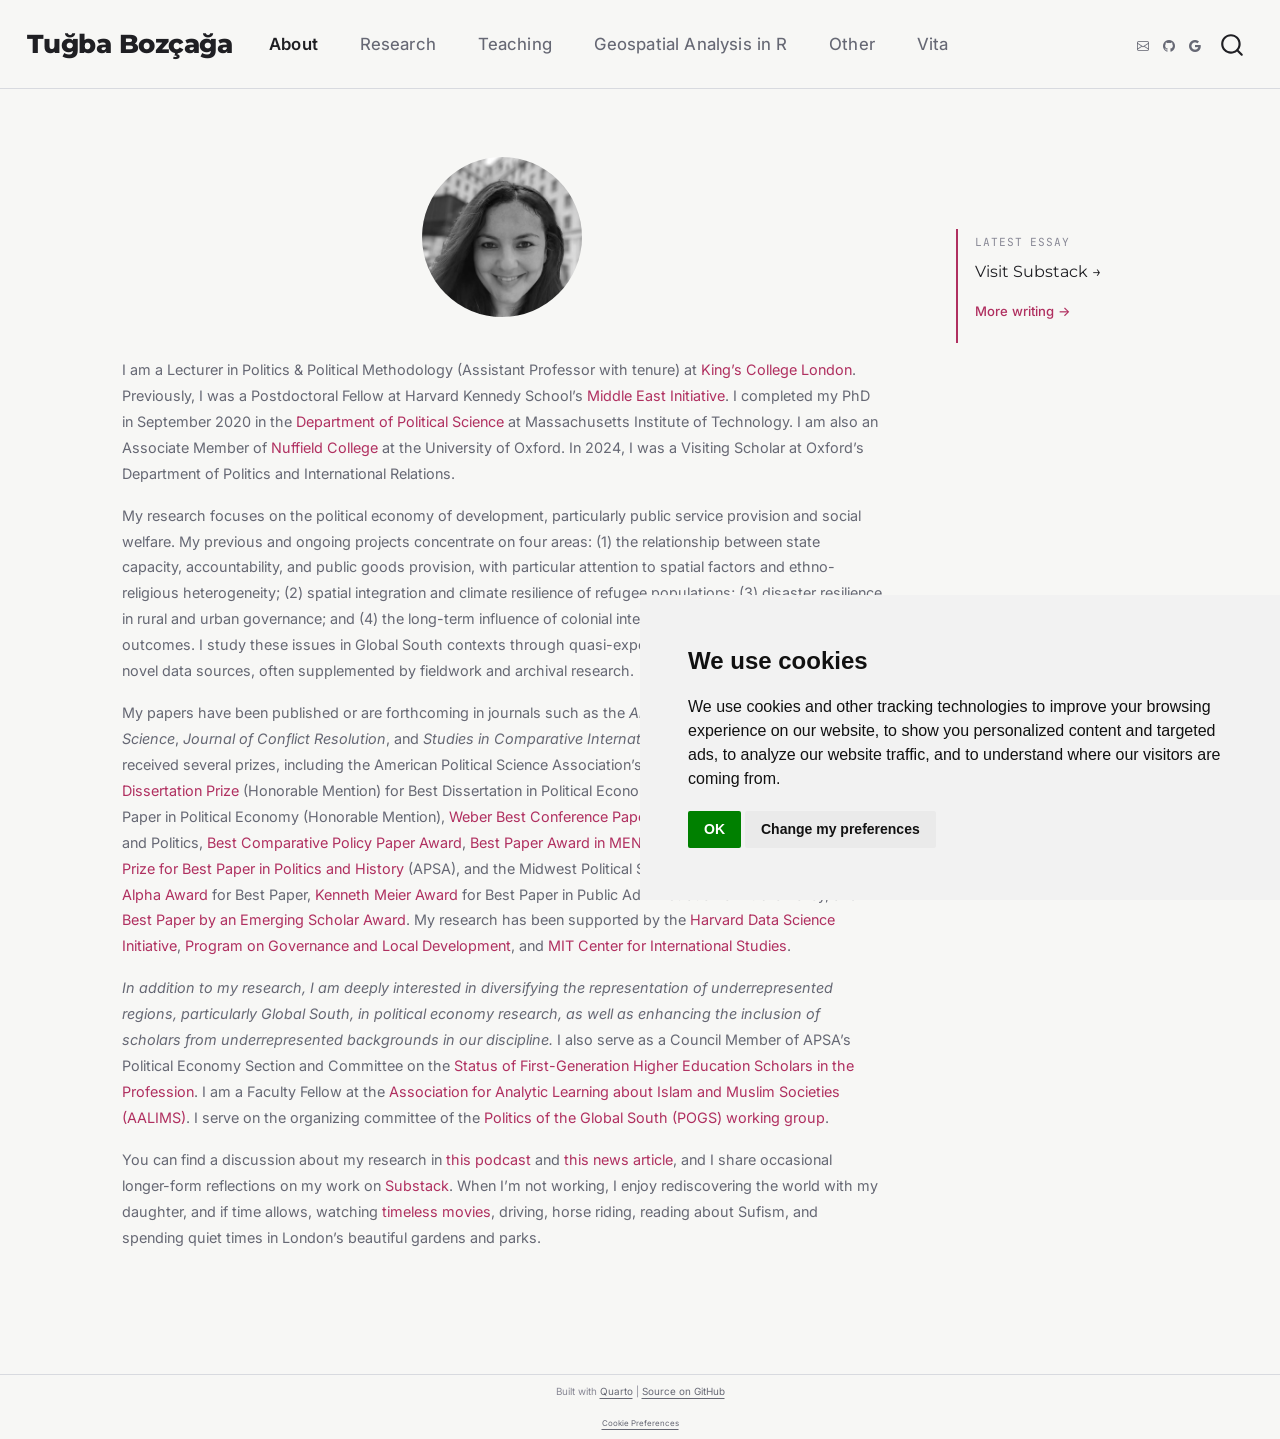
<file: index.html>
<!DOCTYPE html>
<html xmlns="http://www.w3.org/1999/xhtml" lang="en" xml:lang="en"><head>

<meta charset="utf-8">
<meta name="generator" content="quarto-1.8.27">

<meta name="viewport" content="width=device-width, initial-scale=1.0, user-scalable=yes">


<title>Tuğba Bozçağa</title>
<style>
code{white-space: pre-wrap;}
span.smallcaps{font-variant: small-caps;}
div.columns{display: flex; gap: min(4vw, 1.5em);}
div.column{flex: auto; overflow-x: auto;}
div.hanging-indent{margin-left: 1.5em; text-indent: -1.5em;}
ul.task-list{list-style: none;}
ul.task-list li input[type="checkbox"] {
  width: 0.8em;
  margin: 0 0.8em 0.2em -1em; /* quarto-specific, see https://github.com/quarto-dev/quarto-cli/issues/4556 */ 
  vertical-align: middle;
}
</style>


<script src="site_libs/quarto-nav/quarto-nav.js"></script>
<script src="site_libs/clipboard/clipboard.min.js"></script>
<script src="site_libs/quarto-search/autocomplete.umd.js"></script>
<script src="site_libs/quarto-search/fuse.min.js"></script>
<script src="site_libs/quarto-search/quarto-search.js"></script>
<meta name="quarto:offset" content="./">
<script src="site_libs/cookie-consent/cookie-consent.js"></script>
<link href="site_libs/cookie-consent/cookie-consent.css" rel="stylesheet">
<script src="site_libs/quarto-html/quarto.js" type="module"></script>
<script src="site_libs/quarto-html/tabsets/tabsets.js" type="module"></script>
<script src="site_libs/quarto-html/axe/axe-check.js" type="module"></script>
<script src="site_libs/quarto-html/popper.min.js"></script>
<script src="site_libs/quarto-html/tippy.umd.min.js"></script>
<script src="site_libs/quarto-html/anchor.min.js"></script>
<link href="site_libs/quarto-html/tippy.css" rel="stylesheet">
<link href="site_libs/quarto-html/quarto-syntax-highlighting-a94639a2a79a10208c3806ea22bc16b3.css" rel="stylesheet" id="quarto-text-highlighting-styles">
<script src="site_libs/bootstrap/bootstrap.min.js"></script>
<link href="site_libs/bootstrap/bootstrap-icons.css" rel="stylesheet">
<link href="site_libs/bootstrap/bootstrap-62d43b1d418eb82a87bf65e28ac08a56.min.css" rel="stylesheet" append-hash="true" id="quarto-bootstrap" data-mode="light">
<script id="quarto-search-options" type="application/json">{
  "location": "navbar",
  "copy-button": false,
  "collapse-after": 3,
  "panel-placement": "end",
  "type": "overlay",
  "limit": 50,
  "keyboard-shortcut": [
    "f",
    "/",
    "s"
  ],
  "show-item-context": false,
  "language": {
    "search-no-results-text": "No results",
    "search-matching-documents-text": "matching documents",
    "search-copy-link-title": "Copy link to search",
    "search-hide-matches-text": "Hide additional matches",
    "search-more-match-text": "more match in this document",
    "search-more-matches-text": "more matches in this document",
    "search-clear-button-title": "Clear",
    "search-text-placeholder": "",
    "search-detached-cancel-button-title": "Cancel",
    "search-submit-button-title": "Submit",
    "search-label": "Search"
  }
}</script>
<script async="" src="https://www.googletagmanager.com/gtag/js?id=G-4DWSR25GFP"></script>

<script type="text/plain" cookie-consent="tracking">

window.dataLayer = window.dataLayer || [];
function gtag(){dataLayer.push(arguments);}
gtag('js', new Date());
gtag('config', 'G-4DWSR25GFP', { 'anonymize_ip': true});
</script>

<script type="text/javascript" charset="UTF-8">
document.addEventListener('DOMContentLoaded', function () {
cookieconsent.run({
  "notice_banner_type":"simple",
  "consent_type":"implied",
  "palette":"light",
  "language":"en",
  "page_load_consent_levels":["strictly-necessary","functionality","tracking","targeting"],
  "notice_banner_reject_button_hide":false,
  "preferences_center_close_button_hide":false,
  "website_name":""
  ,
"language":"en"
  });
});
</script> 
  
<link rel="preconnect" href="https://fonts.googleapis.com">
<link rel="preconnect" href="https://fonts.gstatic.com" crossorigin="">
<link href="https://fonts.googleapis.com/css2?family=Montserrat:wght@400;500;600;700;800;900&amp;family=Inter:wght@300;400;500;600;700&amp;family=JetBrains+Mono:wght@400;500&amp;display=swap" rel="stylesheet">


<link rel="stylesheet" href="styles.css">
</head>

<body class="nav-fixed quarto-light">

<div id="quarto-search-results"></div>
  <header id="quarto-header" class="headroom fixed-top">
    <nav class="navbar navbar-expand-lg " data-bs-theme="dark">
      <div class="navbar-container container-fluid">
      <div class="navbar-brand-container mx-auto">
    <a class="navbar-brand" href="./index.html">
    <span class="navbar-title">Tuğba Bozçağa</span>
    </a>
  </div>
            <div id="quarto-search" class="" title="Search"></div>
          <button class="navbar-toggler" type="button" data-bs-toggle="collapse" data-bs-target="#navbarCollapse" aria-controls="navbarCollapse" role="menu" aria-expanded="false" aria-label="Toggle navigation" onclick="if (window.quartoToggleHeadroom) { window.quartoToggleHeadroom(); }">
  <span class="navbar-toggler-icon"></span>
</button>
          <div class="collapse navbar-collapse" id="navbarCollapse">
            <ul class="navbar-nav navbar-nav-scroll me-auto">
  <li class="nav-item">
    <a class="nav-link active" href="./index.html" aria-current="page"> 
<span class="menu-text">About</span></a>
  </li>  
  <li class="nav-item">
    <a class="nav-link" href="./research.html"> 
<span class="menu-text">Research</span></a>
  </li>  
  <li class="nav-item">
    <a class="nav-link" href="./teaching.html"> 
<span class="menu-text">Teaching</span></a>
  </li>  
  <li class="nav-item">
    <a class="nav-link" href="./gis-tutorial.html"> 
<span class="menu-text">Geospatial Analysis in R</span></a>
  </li>  
  <li class="nav-item">
    <a class="nav-link" href="./other.html"> 
<span class="menu-text">Other</span></a>
  </li>  
  <li class="nav-item">
    <a class="nav-link" href="./cv.html"> 
<span class="menu-text">Vita</span></a>
  </li>  
</ul>
            <ul class="navbar-nav navbar-nav-scroll ms-auto">
  <li class="nav-item compact">
    <a class="nav-link" href="mailto:tugba.bozcaga@kcl.ac.uk"> <i class="bi bi-envelope" role="img" aria-label="Email">
</i> 
<span class="menu-text"></span></a>
  </li>  
  <li class="nav-item compact">
    <a class="nav-link" href="https://github.com/tugbabozcaga"> <i class="bi bi-github" role="img" aria-label="GitHub">
</i> 
<span class="menu-text"></span></a>
  </li>  
  <li class="nav-item compact">
    <a class="nav-link" href="https://scholar.google.com/citations?user=rkJvZccAAAAJ&amp;hl=en"> <i class="bi bi-google" role="img" aria-label="Google Scholar">
</i> 
<span class="menu-text"></span></a>
  </li>  
</ul>
          </div> <!-- /navcollapse -->
            <div class="quarto-navbar-tools">
</div>
      </div> <!-- /container-fluid -->
    </nav>
</header>
<!-- content -->
<div id="quarto-content" class="quarto-container page-columns page-rows-contents page-layout-full page-navbar">
<!-- sidebar -->
<!-- margin-sidebar -->
    
<!-- main -->
<main class="content column-page" id="quarto-document-content"><header id="title-block-header" class="quarto-title-block"></header>




<div class="home-grid">
<div class="hero-section">
<div class="hero-photo">
<p><img src="photo.avif" class="img-fluid"></p>
</div>
<div class="hero-text">
<p>I am a Lecturer in Politics &amp; Political Methodology (Assistant Professor with tenure) at <a href="http://www.kcl.ac.uk/">King’s College London</a>. Previously, I was a Postdoctoral Fellow at Harvard Kennedy School’s <a href="https://www.belfercenter.org/project/middle-east-initiative">Middle East Initiative</a>. I completed my PhD in September 2020 in the <a href="https://polisci.mit.edu/">Department of Political Science</a> at Massachusetts Institute of Technology. I am also an Associate Member of <a href="https://www.nuffield.ox.ac.uk/">Nuffield College</a> at the University of Oxford. In 2024, I was a Visiting Scholar at Oxford’s Department of Politics and International Relations.</p>
<p>My research focuses on the political economy of development, particularly public service provision and social welfare. My previous and ongoing projects concentrate on four areas: (1) the relationship between state capacity, accountability, and public goods provision, with particular attention to spatial factors and ethno-religious heterogeneity; (2) spatial integration and climate resilience of refugee populations; (3) disaster resilience in rural and urban governance; and (4) the long-term influence of colonial interventions on development outcomes. I study these issues in Global South contexts through quasi-experimental statistical designs and novel data sources, often supplemented by fieldwork and archival research.</p>
<p>My papers have been published or are forthcoming in journals such as the <em>American Journal of Political Science</em>, <em>Journal of Conflict Resolution</em>, and <em>Studies in Comparative International Development</em>. My work has received several prizes, including the American Political Science Association’s (APSA) <a href="https://www.apsanet.org/STAFF/Membership-Workspace/Organized-Sections/Organized-Section-Awards/Organized-Section-Awards/Section-25">Mancur Olson Best Dissertation Prize</a> (Honorable Mention) for Best Dissertation in Political Economy, <a href="https://www.apsanet.org/STAFF/Membership-Workspace/Organized-Sections/Organized-Section-Awards/Organized-Section-Awards/Section-25">McGillivray Award</a> for Best Paper in Political Economy (Honorable Mention), <a href="https://www.apsanet.org/STAFF/Membership-Workspace/Organized-Sections/Organized-Section-Awards/Organized-Section-Awards/Section-11">Weber Best Conference Paper Award</a> for Best Paper in Religion and Politics, <a href="https://www.apsanet.org/STAFF/Membership-Workspace/Organized-Sections/Organized-Section-Awards/Organized-Section-Awards/Section-4">Best Comparative Policy Paper Award</a>, <a href="https://www.apsanet.org/STAFF/Membership-Workspace/Organized-Sections/Organized-Section-Awards/Organized-Section-Awards/Section-49">Best Paper Award in MENA Politics</a>, <a href="https://apsanet.org/membership/organized-sections/organized-section-awards/past-awards/section-24/">David Brian Robertson Prize for Best Paper in Politics and History</a> (APSA), and the Midwest Political Science Association’s <a href="https://www.mpsanet.org/professional-resources/awards/award-recipient-archive/">Pi Sigma Alpha Award</a> for Best Paper, <a href="https://www.mpsanet.org/professional-resources/awards/award-recipient-archive/">Kenneth Meier Award</a> for Best Paper in Public Administration or Public Policy, and <a href="https://www.mpsanet.org/professional-resources/awards/award-recipient-archive/">Best Paper by an Emerging Scholar Award</a>. My research has been supported by the <a href="https://datascience.harvard.edu/">Harvard Data Science Initiative</a>, <a href="https://gld.gu.se/">Program on Governance and Local Development</a>, and <a href="https://cis.mit.edu/">MIT Center for International Studies</a>.</p>
<p><em>In addition to my research, I am deeply interested in diversifying the representation of underrepresented regions, particularly Global South, in political economy research, as well as enhancing the inclusion of scholars from underrepresented backgrounds in our discipline.</em> I also serve as a Council Member of APSA’s Political Economy Section and Committee on the <a href="https://apsanet.org/diversity/apsa-status-committees/committee-on-the-status-of-first-generation-scholars-in-the-profession/">Status of First-Generation Higher Education Scholars in the Profession</a>. I am a Faculty Fellow at the <a href="https://aalims.org/">Association for Analytic Learning about Islam and Muslim Societies (AALIMS)</a>. I serve on the organizing committee of the <a href="https://www.ucl.ac.uk/political-science/research/politics-global-south-pogs">Politics of the Global South (POGS) working group</a>.</p>
<p>You can find a discussion about my research in <a href="https://soundcloud.com/user-845572280/norms-state-capacity-elections-dr-ken-opalo-dr-dan-honig#t=35:00">this podcast</a> and <a href="https://news.mit.edu/2019/what-makes-better-bureaucracy-1021">this news article</a>, and I share occasional longer-form reflections on my work on <a href="https://tubabozcaga.substack.com">Substack</a>. When I’m not working, I enjoy rediscovering the world with my daughter, and if time allows, watching <a href="https://docs.google.com/spreadsheets/d/1XKhiPeuScHkW0YWNCF93pT6WZ5DK-4BdxA17-M2-bTA/edit?usp=sharing">timeless movies</a>, driving, horse riding, reading about Sufism, and spending quiet times in London’s beautiful gardens and parks.</p>
</div>
</div>
<div class="substack-side-callout">
<p class="callout-label">
Latest essay
</p>
<p class="callout-title" id="callout-title">
<a href="https://tubabozcaga.substack.com" target="_blank" rel="noopener">Visit Substack →</a>
</p>
<p class="callout-date" id="callout-date">
</p>
<p class="callout-more">
<a href="https://tubabozcaga.substack.com" target="_blank" rel="noopener">More writing →</a>
</p>
<script>
(function() {
  const feedUrl = 'https://api.rss2json.com/v1/api.json?rss_url=' + encodeURIComponent('https://tubabozcaga.substack.com/feed');
  fetch(feedUrl)
    .then(r => r.ok ? r.json() : Promise.reject())
    .then(data => {
      if (!data.items || !data.items.length) return;
      const p = data.items[0];
      const titleEl = document.getElementById('callout-title');
      const dateEl = document.getElementById('callout-date');
      if (titleEl) {
        titleEl.innerHTML = '<a href="' + p.link + '" target="_blank" rel="noopener">' + p.title + '</a>';
      }
      if (dateEl) {
        dateEl.textContent = new Date(p.pubDate).toLocaleDateString('en-GB', {year:'numeric', month:'long', day:'numeric'});
      }
    })
    .catch(() => {});
})();
</script>
</div>
</div>



</main> <!-- /main -->
<script id="quarto-html-after-body" type="application/javascript">
  window.document.addEventListener("DOMContentLoaded", function (event) {
    const icon = "";
    const anchorJS = new window.AnchorJS();
    anchorJS.options = {
      placement: 'right',
      icon: icon
    };
    anchorJS.add('.anchored');
    const isCodeAnnotation = (el) => {
      for (const clz of el.classList) {
        if (clz.startsWith('code-annotation-')) {                     
          return true;
        }
      }
      return false;
    }
    const onCopySuccess = function(e) {
      // button target
      const button = e.trigger;
      // don't keep focus
      button.blur();
      // flash "checked"
      button.classList.add('code-copy-button-checked');
      var currentTitle = button.getAttribute("title");
      button.setAttribute("title", "Copied!");
      let tooltip;
      if (window.bootstrap) {
        button.setAttribute("data-bs-toggle", "tooltip");
        button.setAttribute("data-bs-placement", "left");
        button.setAttribute("data-bs-title", "Copied!");
        tooltip = new bootstrap.Tooltip(button, 
          { trigger: "manual", 
            customClass: "code-copy-button-tooltip",
            offset: [0, -8]});
        tooltip.show();    
      }
      setTimeout(function() {
        if (tooltip) {
          tooltip.hide();
          button.removeAttribute("data-bs-title");
          button.removeAttribute("data-bs-toggle");
          button.removeAttribute("data-bs-placement");
        }
        button.setAttribute("title", currentTitle);
        button.classList.remove('code-copy-button-checked');
      }, 1000);
      // clear code selection
      e.clearSelection();
    }
    const getTextToCopy = function(trigger) {
      const outerScaffold = trigger.parentElement.cloneNode(true);
      const codeEl = outerScaffold.querySelector('code');
      for (const childEl of codeEl.children) {
        if (isCodeAnnotation(childEl)) {
          childEl.remove();
        }
      }
      return codeEl.innerText;
    }
    const clipboard = new window.ClipboardJS('.code-copy-button:not([data-in-quarto-modal])', {
      text: getTextToCopy
    });
    clipboard.on('success', onCopySuccess);
    if (window.document.getElementById('quarto-embedded-source-code-modal')) {
      const clipboardModal = new window.ClipboardJS('.code-copy-button[data-in-quarto-modal]', {
        text: getTextToCopy,
        container: window.document.getElementById('quarto-embedded-source-code-modal')
      });
      clipboardModal.on('success', onCopySuccess);
    }
      var localhostRegex = new RegExp(/^(?:http|https):\/\/localhost\:?[0-9]*\//);
      var mailtoRegex = new RegExp(/^mailto:/);
        var filterRegex = new RegExp("https:\/\/tugbabozcaga\.com");
      var isInternal = (href) => {
          return filterRegex.test(href) || localhostRegex.test(href) || mailtoRegex.test(href);
      }
      // Inspect non-navigation links and adorn them if external
     var links = window.document.querySelectorAll('a[href]:not(.nav-link):not(.navbar-brand):not(.toc-action):not(.sidebar-link):not(.sidebar-item-toggle):not(.pagination-link):not(.no-external):not([aria-hidden]):not(.dropdown-item):not(.quarto-navigation-tool):not(.about-link)');
      for (var i=0; i<links.length; i++) {
        const link = links[i];
        if (!isInternal(link.href)) {
          // undo the damage that might have been done by quarto-nav.js in the case of
          // links that we want to consider external
          if (link.dataset.originalHref !== undefined) {
            link.href = link.dataset.originalHref;
          }
        }
      }
    function tippyHover(el, contentFn, onTriggerFn, onUntriggerFn) {
      const config = {
        allowHTML: true,
        maxWidth: 500,
        delay: 100,
        arrow: false,
        appendTo: function(el) {
            return el.parentElement;
        },
        interactive: true,
        interactiveBorder: 10,
        theme: 'quarto',
        placement: 'bottom-start',
      };
      if (contentFn) {
        config.content = contentFn;
      }
      if (onTriggerFn) {
        config.onTrigger = onTriggerFn;
      }
      if (onUntriggerFn) {
        config.onUntrigger = onUntriggerFn;
      }
      window.tippy(el, config); 
    }
    const noterefs = window.document.querySelectorAll('a[role="doc-noteref"]');
    for (var i=0; i<noterefs.length; i++) {
      const ref = noterefs[i];
      tippyHover(ref, function() {
        // use id or data attribute instead here
        let href = ref.getAttribute('data-footnote-href') || ref.getAttribute('href');
        try { href = new URL(href).hash; } catch {}
        const id = href.replace(/^#\/?/, "");
        const note = window.document.getElementById(id);
        if (note) {
          return note.innerHTML;
        } else {
          return "";
        }
      });
    }
    const xrefs = window.document.querySelectorAll('a.quarto-xref');
    const processXRef = (id, note) => {
      // Strip column container classes
      const stripColumnClz = (el) => {
        el.classList.remove("page-full", "page-columns");
        if (el.children) {
          for (const child of el.children) {
            stripColumnClz(child);
          }
        }
      }
      stripColumnClz(note)
      if (id === null || id.startsWith('sec-')) {
        // Special case sections, only their first couple elements
        const container = document.createElement("div");
        if (note.children && note.children.length > 2) {
          container.appendChild(note.children[0].cloneNode(true));
          for (let i = 1; i < note.children.length; i++) {
            const child = note.children[i];
            if (child.tagName === "P" && child.innerText === "") {
              continue;
            } else {
              container.appendChild(child.cloneNode(true));
              break;
            }
          }
          if (window.Quarto?.typesetMath) {
            window.Quarto.typesetMath(container);
          }
          return container.innerHTML
        } else {
          if (window.Quarto?.typesetMath) {
            window.Quarto.typesetMath(note);
          }
          return note.innerHTML;
        }
      } else {
        // Remove any anchor links if they are present
        const anchorLink = note.querySelector('a.anchorjs-link');
        if (anchorLink) {
          anchorLink.remove();
        }
        if (window.Quarto?.typesetMath) {
          window.Quarto.typesetMath(note);
        }
        if (note.classList.contains("callout")) {
          return note.outerHTML;
        } else {
          return note.innerHTML;
        }
      }
    }
    for (var i=0; i<xrefs.length; i++) {
      const xref = xrefs[i];
      tippyHover(xref, undefined, function(instance) {
        instance.disable();
        let url = xref.getAttribute('href');
        let hash = undefined; 
        if (url.startsWith('#')) {
          hash = url;
        } else {
          try { hash = new URL(url).hash; } catch {}
        }
        if (hash) {
          const id = hash.replace(/^#\/?/, "");
          const note = window.document.getElementById(id);
          if (note !== null) {
            try {
              const html = processXRef(id, note.cloneNode(true));
              instance.setContent(html);
            } finally {
              instance.enable();
              instance.show();
            }
          } else {
            // See if we can fetch this
            fetch(url.split('#')[0])
            .then(res => res.text())
            .then(html => {
              const parser = new DOMParser();
              const htmlDoc = parser.parseFromString(html, "text/html");
              const note = htmlDoc.getElementById(id);
              if (note !== null) {
                const html = processXRef(id, note);
                instance.setContent(html);
              } 
            }).finally(() => {
              instance.enable();
              instance.show();
            });
          }
        } else {
          // See if we can fetch a full url (with no hash to target)
          // This is a special case and we should probably do some content thinning / targeting
          fetch(url)
          .then(res => res.text())
          .then(html => {
            const parser = new DOMParser();
            const htmlDoc = parser.parseFromString(html, "text/html");
            const note = htmlDoc.querySelector('main.content');
            if (note !== null) {
              // This should only happen for chapter cross references
              // (since there is no id in the URL)
              // remove the first header
              if (note.children.length > 0 && note.children[0].tagName === "HEADER") {
                note.children[0].remove();
              }
              const html = processXRef(null, note);
              instance.setContent(html);
            } 
          }).finally(() => {
            instance.enable();
            instance.show();
          });
        }
      }, function(instance) {
      });
    }
        let selectedAnnoteEl;
        const selectorForAnnotation = ( cell, annotation) => {
          let cellAttr = 'data-code-cell="' + cell + '"';
          let lineAttr = 'data-code-annotation="' +  annotation + '"';
          const selector = 'span[' + cellAttr + '][' + lineAttr + ']';
          return selector;
        }
        const selectCodeLines = (annoteEl) => {
          const doc = window.document;
          const targetCell = annoteEl.getAttribute("data-target-cell");
          const targetAnnotation = annoteEl.getAttribute("data-target-annotation");
          const annoteSpan = window.document.querySelector(selectorForAnnotation(targetCell, targetAnnotation));
          const lines = annoteSpan.getAttribute("data-code-lines").split(",");
          const lineIds = lines.map((line) => {
            return targetCell + "-" + line;
          })
          let top = null;
          let height = null;
          let parent = null;
          if (lineIds.length > 0) {
              //compute the position of the single el (top and bottom and make a div)
              const el = window.document.getElementById(lineIds[0]);
              top = el.offsetTop;
              height = el.offsetHeight;
              parent = el.parentElement.parentElement;
            if (lineIds.length > 1) {
              const lastEl = window.document.getElementById(lineIds[lineIds.length - 1]);
              const bottom = lastEl.offsetTop + lastEl.offsetHeight;
              height = bottom - top;
            }
            if (top !== null && height !== null && parent !== null) {
              // cook up a div (if necessary) and position it 
              let div = window.document.getElementById("code-annotation-line-highlight");
              if (div === null) {
                div = window.document.createElement("div");
                div.setAttribute("id", "code-annotation-line-highlight");
                div.style.position = 'absolute';
                parent.appendChild(div);
              }
              div.style.top = top - 2 + "px";
              div.style.height = height + 4 + "px";
              div.style.left = 0;
              let gutterDiv = window.document.getElementById("code-annotation-line-highlight-gutter");
              if (gutterDiv === null) {
                gutterDiv = window.document.createElement("div");
                gutterDiv.setAttribute("id", "code-annotation-line-highlight-gutter");
                gutterDiv.style.position = 'absolute';
                const codeCell = window.document.getElementById(targetCell);
                const gutter = codeCell.querySelector('.code-annotation-gutter');
                gutter.appendChild(gutterDiv);
              }
              gutterDiv.style.top = top - 2 + "px";
              gutterDiv.style.height = height + 4 + "px";
            }
            selectedAnnoteEl = annoteEl;
          }
        };
        const unselectCodeLines = () => {
          const elementsIds = ["code-annotation-line-highlight", "code-annotation-line-highlight-gutter"];
          elementsIds.forEach((elId) => {
            const div = window.document.getElementById(elId);
            if (div) {
              div.remove();
            }
          });
          selectedAnnoteEl = undefined;
        };
          // Handle positioning of the toggle
      window.addEventListener(
        "resize",
        throttle(() => {
          elRect = undefined;
          if (selectedAnnoteEl) {
            selectCodeLines(selectedAnnoteEl);
          }
        }, 10)
      );
      function throttle(fn, ms) {
      let throttle = false;
      let timer;
        return (...args) => {
          if(!throttle) { // first call gets through
              fn.apply(this, args);
              throttle = true;
          } else { // all the others get throttled
              if(timer) clearTimeout(timer); // cancel #2
              timer = setTimeout(() => {
                fn.apply(this, args);
                timer = throttle = false;
              }, ms);
          }
        };
      }
        // Attach click handler to the DT
        const annoteDls = window.document.querySelectorAll('dt[data-target-cell]');
        for (const annoteDlNode of annoteDls) {
          annoteDlNode.addEventListener('click', (event) => {
            const clickedEl = event.target;
            if (clickedEl !== selectedAnnoteEl) {
              unselectCodeLines();
              const activeEl = window.document.querySelector('dt[data-target-cell].code-annotation-active');
              if (activeEl) {
                activeEl.classList.remove('code-annotation-active');
              }
              selectCodeLines(clickedEl);
              clickedEl.classList.add('code-annotation-active');
            } else {
              // Unselect the line
              unselectCodeLines();
              clickedEl.classList.remove('code-annotation-active');
            }
          });
        }
    const findCites = (el) => {
      const parentEl = el.parentElement;
      if (parentEl) {
        const cites = parentEl.dataset.cites;
        if (cites) {
          return {
            el,
            cites: cites.split(' ')
          };
        } else {
          return findCites(el.parentElement)
        }
      } else {
        return undefined;
      }
    };
    var bibliorefs = window.document.querySelectorAll('a[role="doc-biblioref"]');
    for (var i=0; i<bibliorefs.length; i++) {
      const ref = bibliorefs[i];
      const citeInfo = findCites(ref);
      if (citeInfo) {
        tippyHover(citeInfo.el, function() {
          var popup = window.document.createElement('div');
          citeInfo.cites.forEach(function(cite) {
            var citeDiv = window.document.createElement('div');
            citeDiv.classList.add('hanging-indent');
            citeDiv.classList.add('csl-entry');
            var biblioDiv = window.document.getElementById('ref-' + cite);
            if (biblioDiv) {
              citeDiv.innerHTML = biblioDiv.innerHTML;
            }
            popup.appendChild(citeDiv);
          });
          return popup.innerHTML;
        });
      }
    }
  });
  </script>
</div> <!-- /content -->
<footer class="footer">
  <div class="nav-footer">
    <div class="nav-footer-left">
      &nbsp;
    </div>   
    <div class="nav-footer-center">
<p>Built with <a href="https://quarto.org">Quarto</a> | <a href="https://github.com/tugbabozcaga/tugbabozcaga.github.io">Source on GitHub</a></p>
<div class="cookie-consent-footer"><a href="#" id="open_preferences_center">Cookie Preferences</a></div></div>
    <div class="nav-footer-right">
      &nbsp;
    </div>
  </div>
</footer>




</body></html>
</file>
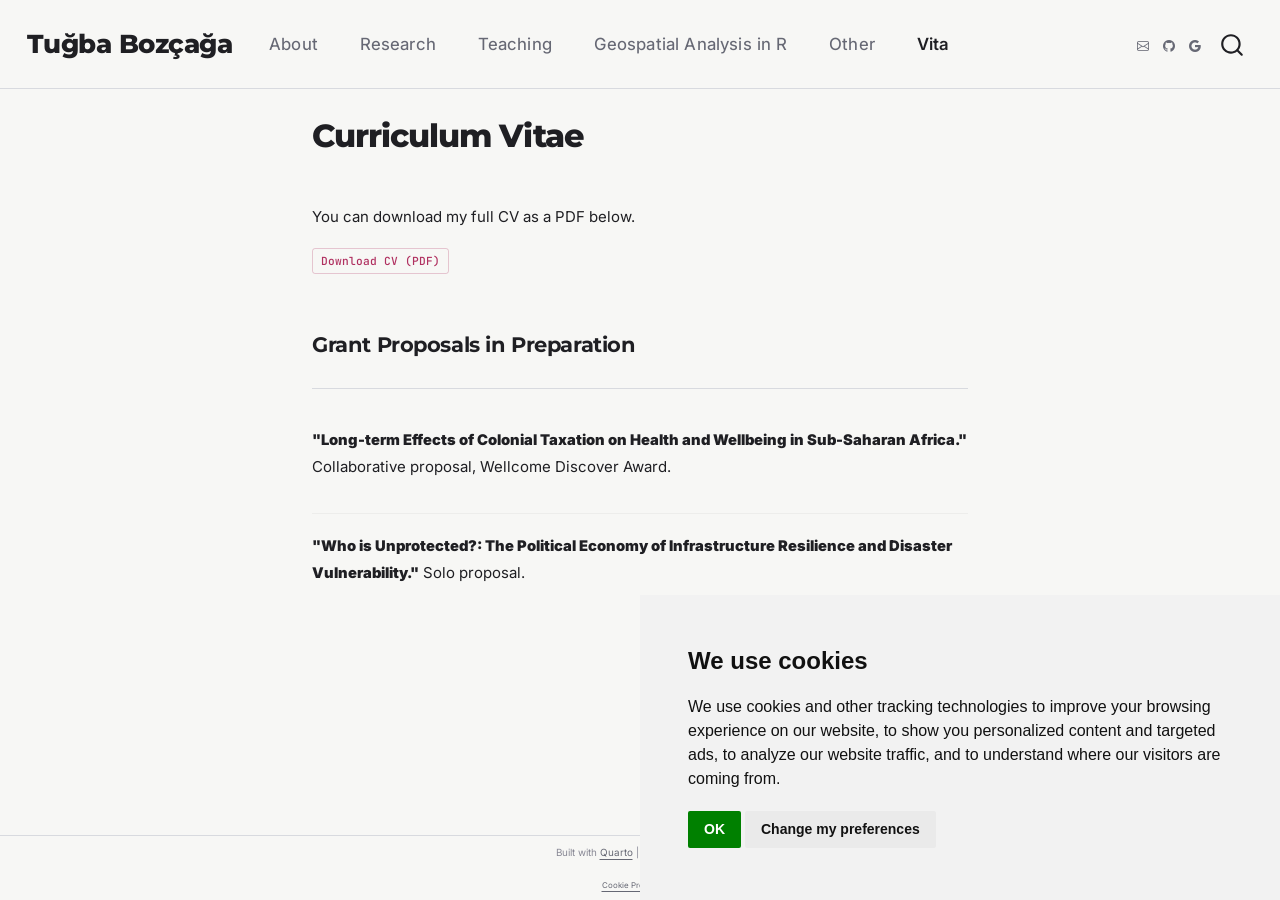
<file: cv.html>
<!DOCTYPE html>
<html xmlns="http://www.w3.org/1999/xhtml" lang="en" xml:lang="en"><head>

<meta charset="utf-8">
<meta name="generator" content="quarto-1.8.27">

<meta name="viewport" content="width=device-width, initial-scale=1.0, user-scalable=yes">


<title>Curriculum Vitae – Tuğba Bozçağa</title>
<style>
code{white-space: pre-wrap;}
span.smallcaps{font-variant: small-caps;}
div.columns{display: flex; gap: min(4vw, 1.5em);}
div.column{flex: auto; overflow-x: auto;}
div.hanging-indent{margin-left: 1.5em; text-indent: -1.5em;}
ul.task-list{list-style: none;}
ul.task-list li input[type="checkbox"] {
  width: 0.8em;
  margin: 0 0.8em 0.2em -1em; /* quarto-specific, see https://github.com/quarto-dev/quarto-cli/issues/4556 */ 
  vertical-align: middle;
}
</style>


<script src="site_libs/quarto-nav/quarto-nav.js"></script>
<script src="site_libs/clipboard/clipboard.min.js"></script>
<script src="site_libs/quarto-search/autocomplete.umd.js"></script>
<script src="site_libs/quarto-search/fuse.min.js"></script>
<script src="site_libs/quarto-search/quarto-search.js"></script>
<meta name="quarto:offset" content="./">
<script src="site_libs/cookie-consent/cookie-consent.js"></script>
<link href="site_libs/cookie-consent/cookie-consent.css" rel="stylesheet">
<script src="site_libs/quarto-html/quarto.js" type="module"></script>
<script src="site_libs/quarto-html/tabsets/tabsets.js" type="module"></script>
<script src="site_libs/quarto-html/axe/axe-check.js" type="module"></script>
<script src="site_libs/quarto-html/popper.min.js"></script>
<script src="site_libs/quarto-html/tippy.umd.min.js"></script>
<script src="site_libs/quarto-html/anchor.min.js"></script>
<link href="site_libs/quarto-html/tippy.css" rel="stylesheet">
<link href="site_libs/quarto-html/quarto-syntax-highlighting-a94639a2a79a10208c3806ea22bc16b3.css" rel="stylesheet" id="quarto-text-highlighting-styles">
<script src="site_libs/bootstrap/bootstrap.min.js"></script>
<link href="site_libs/bootstrap/bootstrap-icons.css" rel="stylesheet">
<link href="site_libs/bootstrap/bootstrap-62d43b1d418eb82a87bf65e28ac08a56.min.css" rel="stylesheet" append-hash="true" id="quarto-bootstrap" data-mode="light">
<script id="quarto-search-options" type="application/json">{
  "location": "navbar",
  "copy-button": false,
  "collapse-after": 3,
  "panel-placement": "end",
  "type": "overlay",
  "limit": 50,
  "keyboard-shortcut": [
    "f",
    "/",
    "s"
  ],
  "show-item-context": false,
  "language": {
    "search-no-results-text": "No results",
    "search-matching-documents-text": "matching documents",
    "search-copy-link-title": "Copy link to search",
    "search-hide-matches-text": "Hide additional matches",
    "search-more-match-text": "more match in this document",
    "search-more-matches-text": "more matches in this document",
    "search-clear-button-title": "Clear",
    "search-text-placeholder": "",
    "search-detached-cancel-button-title": "Cancel",
    "search-submit-button-title": "Submit",
    "search-label": "Search"
  }
}</script>
<script async="" src="https://www.googletagmanager.com/gtag/js?id=G-4DWSR25GFP"></script>

<script type="text/plain" cookie-consent="tracking">

window.dataLayer = window.dataLayer || [];
function gtag(){dataLayer.push(arguments);}
gtag('js', new Date());
gtag('config', 'G-4DWSR25GFP', { 'anonymize_ip': true});
</script>

<script type="text/javascript" charset="UTF-8">
document.addEventListener('DOMContentLoaded', function () {
cookieconsent.run({
  "notice_banner_type":"simple",
  "consent_type":"implied",
  "palette":"light",
  "language":"en",
  "page_load_consent_levels":["strictly-necessary","functionality","tracking","targeting"],
  "notice_banner_reject_button_hide":false,
  "preferences_center_close_button_hide":false,
  "website_name":""
  ,
"language":"en"
  });
});
</script> 
  
<link rel="preconnect" href="https://fonts.googleapis.com">
<link rel="preconnect" href="https://fonts.gstatic.com" crossorigin="">
<link href="https://fonts.googleapis.com/css2?family=Montserrat:wght@400;500;600;700;800;900&amp;family=Inter:wght@300;400;500;600;700&amp;family=JetBrains+Mono:wght@400;500&amp;display=swap" rel="stylesheet">


<link rel="stylesheet" href="styles.css">
</head>

<body class="nav-fixed quarto-light">

<div id="quarto-search-results"></div>
  <header id="quarto-header" class="headroom fixed-top">
    <nav class="navbar navbar-expand-lg " data-bs-theme="dark">
      <div class="navbar-container container-fluid">
      <div class="navbar-brand-container mx-auto">
    <a class="navbar-brand" href="./index.html">
    <span class="navbar-title">Tuğba Bozçağa</span>
    </a>
  </div>
            <div id="quarto-search" class="" title="Search"></div>
          <button class="navbar-toggler" type="button" data-bs-toggle="collapse" data-bs-target="#navbarCollapse" aria-controls="navbarCollapse" role="menu" aria-expanded="false" aria-label="Toggle navigation" onclick="if (window.quartoToggleHeadroom) { window.quartoToggleHeadroom(); }">
  <span class="navbar-toggler-icon"></span>
</button>
          <div class="collapse navbar-collapse" id="navbarCollapse">
            <ul class="navbar-nav navbar-nav-scroll me-auto">
  <li class="nav-item">
    <a class="nav-link" href="./index.html"> 
<span class="menu-text">About</span></a>
  </li>  
  <li class="nav-item">
    <a class="nav-link" href="./research.html"> 
<span class="menu-text">Research</span></a>
  </li>  
  <li class="nav-item">
    <a class="nav-link" href="./teaching.html"> 
<span class="menu-text">Teaching</span></a>
  </li>  
  <li class="nav-item">
    <a class="nav-link" href="./gis-tutorial.html"> 
<span class="menu-text">Geospatial Analysis in R</span></a>
  </li>  
  <li class="nav-item">
    <a class="nav-link" href="./other.html"> 
<span class="menu-text">Other</span></a>
  </li>  
  <li class="nav-item">
    <a class="nav-link active" href="./cv.html" aria-current="page"> 
<span class="menu-text">Vita</span></a>
  </li>  
</ul>
            <ul class="navbar-nav navbar-nav-scroll ms-auto">
  <li class="nav-item compact">
    <a class="nav-link" href="mailto:tugba.bozcaga@kcl.ac.uk"> <i class="bi bi-envelope" role="img" aria-label="Email">
</i> 
<span class="menu-text"></span></a>
  </li>  
  <li class="nav-item compact">
    <a class="nav-link" href="https://github.com/tugbabozcaga"> <i class="bi bi-github" role="img" aria-label="GitHub">
</i> 
<span class="menu-text"></span></a>
  </li>  
  <li class="nav-item compact">
    <a class="nav-link" href="https://scholar.google.com/citations?user=rkJvZccAAAAJ&amp;hl=en"> <i class="bi bi-google" role="img" aria-label="Google Scholar">
</i> 
<span class="menu-text"></span></a>
  </li>  
</ul>
          </div> <!-- /navcollapse -->
            <div class="quarto-navbar-tools">
</div>
      </div> <!-- /container-fluid -->
    </nav>
</header>
<!-- content -->
<div id="quarto-content" class="quarto-container page-columns page-rows-contents page-layout-full page-navbar">
<!-- sidebar -->
<!-- margin-sidebar -->
    
<!-- main -->
<main class="content column-page" id="quarto-document-content">

<header id="title-block-header" class="quarto-title-block default">
<div class="quarto-title">
<h1 class="title">Curriculum Vitae</h1>
</div>



<div class="quarto-title-meta column-page">

    
  
    
  </div>
  


</header>


<div class="content-page">
<p>You can download my full CV as a PDF below.</p>
<div class="pub-links">
<p><a href="cv.pdf">Download CV (PDF)</a></p>
</div>
<div class="section-header">
<p>Grant Proposals in Preparation</p>
</div>
<div class="pub-entry">
<p><span class="pub-title"><strong>"Long-term Effects of Colonial Taxation on Health and Wellbeing in Sub-Saharan Africa."</strong></span> Collaborative proposal, Wellcome Discover Award.</p>
</div>
<div class="pub-entry">
<p><span class="pub-title"><strong>"Who is Unprotected?: The Political Economy of Infrastructure Resilience and Disaster Vulnerability."</strong></span> Solo proposal.</p>
</div>
</div>



</main> <!-- /main -->
<script id="quarto-html-after-body" type="application/javascript">
  window.document.addEventListener("DOMContentLoaded", function (event) {
    const icon = "";
    const anchorJS = new window.AnchorJS();
    anchorJS.options = {
      placement: 'right',
      icon: icon
    };
    anchorJS.add('.anchored');
    const isCodeAnnotation = (el) => {
      for (const clz of el.classList) {
        if (clz.startsWith('code-annotation-')) {                     
          return true;
        }
      }
      return false;
    }
    const onCopySuccess = function(e) {
      // button target
      const button = e.trigger;
      // don't keep focus
      button.blur();
      // flash "checked"
      button.classList.add('code-copy-button-checked');
      var currentTitle = button.getAttribute("title");
      button.setAttribute("title", "Copied!");
      let tooltip;
      if (window.bootstrap) {
        button.setAttribute("data-bs-toggle", "tooltip");
        button.setAttribute("data-bs-placement", "left");
        button.setAttribute("data-bs-title", "Copied!");
        tooltip = new bootstrap.Tooltip(button, 
          { trigger: "manual", 
            customClass: "code-copy-button-tooltip",
            offset: [0, -8]});
        tooltip.show();    
      }
      setTimeout(function() {
        if (tooltip) {
          tooltip.hide();
          button.removeAttribute("data-bs-title");
          button.removeAttribute("data-bs-toggle");
          button.removeAttribute("data-bs-placement");
        }
        button.setAttribute("title", currentTitle);
        button.classList.remove('code-copy-button-checked');
      }, 1000);
      // clear code selection
      e.clearSelection();
    }
    const getTextToCopy = function(trigger) {
      const outerScaffold = trigger.parentElement.cloneNode(true);
      const codeEl = outerScaffold.querySelector('code');
      for (const childEl of codeEl.children) {
        if (isCodeAnnotation(childEl)) {
          childEl.remove();
        }
      }
      return codeEl.innerText;
    }
    const clipboard = new window.ClipboardJS('.code-copy-button:not([data-in-quarto-modal])', {
      text: getTextToCopy
    });
    clipboard.on('success', onCopySuccess);
    if (window.document.getElementById('quarto-embedded-source-code-modal')) {
      const clipboardModal = new window.ClipboardJS('.code-copy-button[data-in-quarto-modal]', {
        text: getTextToCopy,
        container: window.document.getElementById('quarto-embedded-source-code-modal')
      });
      clipboardModal.on('success', onCopySuccess);
    }
      var localhostRegex = new RegExp(/^(?:http|https):\/\/localhost\:?[0-9]*\//);
      var mailtoRegex = new RegExp(/^mailto:/);
        var filterRegex = new RegExp("https:\/\/tugbabozcaga\.com");
      var isInternal = (href) => {
          return filterRegex.test(href) || localhostRegex.test(href) || mailtoRegex.test(href);
      }
      // Inspect non-navigation links and adorn them if external
     var links = window.document.querySelectorAll('a[href]:not(.nav-link):not(.navbar-brand):not(.toc-action):not(.sidebar-link):not(.sidebar-item-toggle):not(.pagination-link):not(.no-external):not([aria-hidden]):not(.dropdown-item):not(.quarto-navigation-tool):not(.about-link)');
      for (var i=0; i<links.length; i++) {
        const link = links[i];
        if (!isInternal(link.href)) {
          // undo the damage that might have been done by quarto-nav.js in the case of
          // links that we want to consider external
          if (link.dataset.originalHref !== undefined) {
            link.href = link.dataset.originalHref;
          }
        }
      }
    function tippyHover(el, contentFn, onTriggerFn, onUntriggerFn) {
      const config = {
        allowHTML: true,
        maxWidth: 500,
        delay: 100,
        arrow: false,
        appendTo: function(el) {
            return el.parentElement;
        },
        interactive: true,
        interactiveBorder: 10,
        theme: 'quarto',
        placement: 'bottom-start',
      };
      if (contentFn) {
        config.content = contentFn;
      }
      if (onTriggerFn) {
        config.onTrigger = onTriggerFn;
      }
      if (onUntriggerFn) {
        config.onUntrigger = onUntriggerFn;
      }
      window.tippy(el, config); 
    }
    const noterefs = window.document.querySelectorAll('a[role="doc-noteref"]');
    for (var i=0; i<noterefs.length; i++) {
      const ref = noterefs[i];
      tippyHover(ref, function() {
        // use id or data attribute instead here
        let href = ref.getAttribute('data-footnote-href') || ref.getAttribute('href');
        try { href = new URL(href).hash; } catch {}
        const id = href.replace(/^#\/?/, "");
        const note = window.document.getElementById(id);
        if (note) {
          return note.innerHTML;
        } else {
          return "";
        }
      });
    }
    const xrefs = window.document.querySelectorAll('a.quarto-xref');
    const processXRef = (id, note) => {
      // Strip column container classes
      const stripColumnClz = (el) => {
        el.classList.remove("page-full", "page-columns");
        if (el.children) {
          for (const child of el.children) {
            stripColumnClz(child);
          }
        }
      }
      stripColumnClz(note)
      if (id === null || id.startsWith('sec-')) {
        // Special case sections, only their first couple elements
        const container = document.createElement("div");
        if (note.children && note.children.length > 2) {
          container.appendChild(note.children[0].cloneNode(true));
          for (let i = 1; i < note.children.length; i++) {
            const child = note.children[i];
            if (child.tagName === "P" && child.innerText === "") {
              continue;
            } else {
              container.appendChild(child.cloneNode(true));
              break;
            }
          }
          if (window.Quarto?.typesetMath) {
            window.Quarto.typesetMath(container);
          }
          return container.innerHTML
        } else {
          if (window.Quarto?.typesetMath) {
            window.Quarto.typesetMath(note);
          }
          return note.innerHTML;
        }
      } else {
        // Remove any anchor links if they are present
        const anchorLink = note.querySelector('a.anchorjs-link');
        if (anchorLink) {
          anchorLink.remove();
        }
        if (window.Quarto?.typesetMath) {
          window.Quarto.typesetMath(note);
        }
        if (note.classList.contains("callout")) {
          return note.outerHTML;
        } else {
          return note.innerHTML;
        }
      }
    }
    for (var i=0; i<xrefs.length; i++) {
      const xref = xrefs[i];
      tippyHover(xref, undefined, function(instance) {
        instance.disable();
        let url = xref.getAttribute('href');
        let hash = undefined; 
        if (url.startsWith('#')) {
          hash = url;
        } else {
          try { hash = new URL(url).hash; } catch {}
        }
        if (hash) {
          const id = hash.replace(/^#\/?/, "");
          const note = window.document.getElementById(id);
          if (note !== null) {
            try {
              const html = processXRef(id, note.cloneNode(true));
              instance.setContent(html);
            } finally {
              instance.enable();
              instance.show();
            }
          } else {
            // See if we can fetch this
            fetch(url.split('#')[0])
            .then(res => res.text())
            .then(html => {
              const parser = new DOMParser();
              const htmlDoc = parser.parseFromString(html, "text/html");
              const note = htmlDoc.getElementById(id);
              if (note !== null) {
                const html = processXRef(id, note);
                instance.setContent(html);
              } 
            }).finally(() => {
              instance.enable();
              instance.show();
            });
          }
        } else {
          // See if we can fetch a full url (with no hash to target)
          // This is a special case and we should probably do some content thinning / targeting
          fetch(url)
          .then(res => res.text())
          .then(html => {
            const parser = new DOMParser();
            const htmlDoc = parser.parseFromString(html, "text/html");
            const note = htmlDoc.querySelector('main.content');
            if (note !== null) {
              // This should only happen for chapter cross references
              // (since there is no id in the URL)
              // remove the first header
              if (note.children.length > 0 && note.children[0].tagName === "HEADER") {
                note.children[0].remove();
              }
              const html = processXRef(null, note);
              instance.setContent(html);
            } 
          }).finally(() => {
            instance.enable();
            instance.show();
          });
        }
      }, function(instance) {
      });
    }
        let selectedAnnoteEl;
        const selectorForAnnotation = ( cell, annotation) => {
          let cellAttr = 'data-code-cell="' + cell + '"';
          let lineAttr = 'data-code-annotation="' +  annotation + '"';
          const selector = 'span[' + cellAttr + '][' + lineAttr + ']';
          return selector;
        }
        const selectCodeLines = (annoteEl) => {
          const doc = window.document;
          const targetCell = annoteEl.getAttribute("data-target-cell");
          const targetAnnotation = annoteEl.getAttribute("data-target-annotation");
          const annoteSpan = window.document.querySelector(selectorForAnnotation(targetCell, targetAnnotation));
          const lines = annoteSpan.getAttribute("data-code-lines").split(",");
          const lineIds = lines.map((line) => {
            return targetCell + "-" + line;
          })
          let top = null;
          let height = null;
          let parent = null;
          if (lineIds.length > 0) {
              //compute the position of the single el (top and bottom and make a div)
              const el = window.document.getElementById(lineIds[0]);
              top = el.offsetTop;
              height = el.offsetHeight;
              parent = el.parentElement.parentElement;
            if (lineIds.length > 1) {
              const lastEl = window.document.getElementById(lineIds[lineIds.length - 1]);
              const bottom = lastEl.offsetTop + lastEl.offsetHeight;
              height = bottom - top;
            }
            if (top !== null && height !== null && parent !== null) {
              // cook up a div (if necessary) and position it 
              let div = window.document.getElementById("code-annotation-line-highlight");
              if (div === null) {
                div = window.document.createElement("div");
                div.setAttribute("id", "code-annotation-line-highlight");
                div.style.position = 'absolute';
                parent.appendChild(div);
              }
              div.style.top = top - 2 + "px";
              div.style.height = height + 4 + "px";
              div.style.left = 0;
              let gutterDiv = window.document.getElementById("code-annotation-line-highlight-gutter");
              if (gutterDiv === null) {
                gutterDiv = window.document.createElement("div");
                gutterDiv.setAttribute("id", "code-annotation-line-highlight-gutter");
                gutterDiv.style.position = 'absolute';
                const codeCell = window.document.getElementById(targetCell);
                const gutter = codeCell.querySelector('.code-annotation-gutter');
                gutter.appendChild(gutterDiv);
              }
              gutterDiv.style.top = top - 2 + "px";
              gutterDiv.style.height = height + 4 + "px";
            }
            selectedAnnoteEl = annoteEl;
          }
        };
        const unselectCodeLines = () => {
          const elementsIds = ["code-annotation-line-highlight", "code-annotation-line-highlight-gutter"];
          elementsIds.forEach((elId) => {
            const div = window.document.getElementById(elId);
            if (div) {
              div.remove();
            }
          });
          selectedAnnoteEl = undefined;
        };
          // Handle positioning of the toggle
      window.addEventListener(
        "resize",
        throttle(() => {
          elRect = undefined;
          if (selectedAnnoteEl) {
            selectCodeLines(selectedAnnoteEl);
          }
        }, 10)
      );
      function throttle(fn, ms) {
      let throttle = false;
      let timer;
        return (...args) => {
          if(!throttle) { // first call gets through
              fn.apply(this, args);
              throttle = true;
          } else { // all the others get throttled
              if(timer) clearTimeout(timer); // cancel #2
              timer = setTimeout(() => {
                fn.apply(this, args);
                timer = throttle = false;
              }, ms);
          }
        };
      }
        // Attach click handler to the DT
        const annoteDls = window.document.querySelectorAll('dt[data-target-cell]');
        for (const annoteDlNode of annoteDls) {
          annoteDlNode.addEventListener('click', (event) => {
            const clickedEl = event.target;
            if (clickedEl !== selectedAnnoteEl) {
              unselectCodeLines();
              const activeEl = window.document.querySelector('dt[data-target-cell].code-annotation-active');
              if (activeEl) {
                activeEl.classList.remove('code-annotation-active');
              }
              selectCodeLines(clickedEl);
              clickedEl.classList.add('code-annotation-active');
            } else {
              // Unselect the line
              unselectCodeLines();
              clickedEl.classList.remove('code-annotation-active');
            }
          });
        }
    const findCites = (el) => {
      const parentEl = el.parentElement;
      if (parentEl) {
        const cites = parentEl.dataset.cites;
        if (cites) {
          return {
            el,
            cites: cites.split(' ')
          };
        } else {
          return findCites(el.parentElement)
        }
      } else {
        return undefined;
      }
    };
    var bibliorefs = window.document.querySelectorAll('a[role="doc-biblioref"]');
    for (var i=0; i<bibliorefs.length; i++) {
      const ref = bibliorefs[i];
      const citeInfo = findCites(ref);
      if (citeInfo) {
        tippyHover(citeInfo.el, function() {
          var popup = window.document.createElement('div');
          citeInfo.cites.forEach(function(cite) {
            var citeDiv = window.document.createElement('div');
            citeDiv.classList.add('hanging-indent');
            citeDiv.classList.add('csl-entry');
            var biblioDiv = window.document.getElementById('ref-' + cite);
            if (biblioDiv) {
              citeDiv.innerHTML = biblioDiv.innerHTML;
            }
            popup.appendChild(citeDiv);
          });
          return popup.innerHTML;
        });
      }
    }
  });
  </script>
</div> <!-- /content -->
<footer class="footer">
  <div class="nav-footer">
    <div class="nav-footer-left">
      &nbsp;
    </div>   
    <div class="nav-footer-center">
<p>Built with <a href="https://quarto.org">Quarto</a> | <a href="https://github.com/tugbabozcaga/tugbabozcaga.github.io">Source on GitHub</a></p>
<div class="cookie-consent-footer"><a href="#" id="open_preferences_center">Cookie Preferences</a></div></div>
    <div class="nav-footer-right">
      &nbsp;
    </div>
  </div>
</footer>




</body></html>
</file>
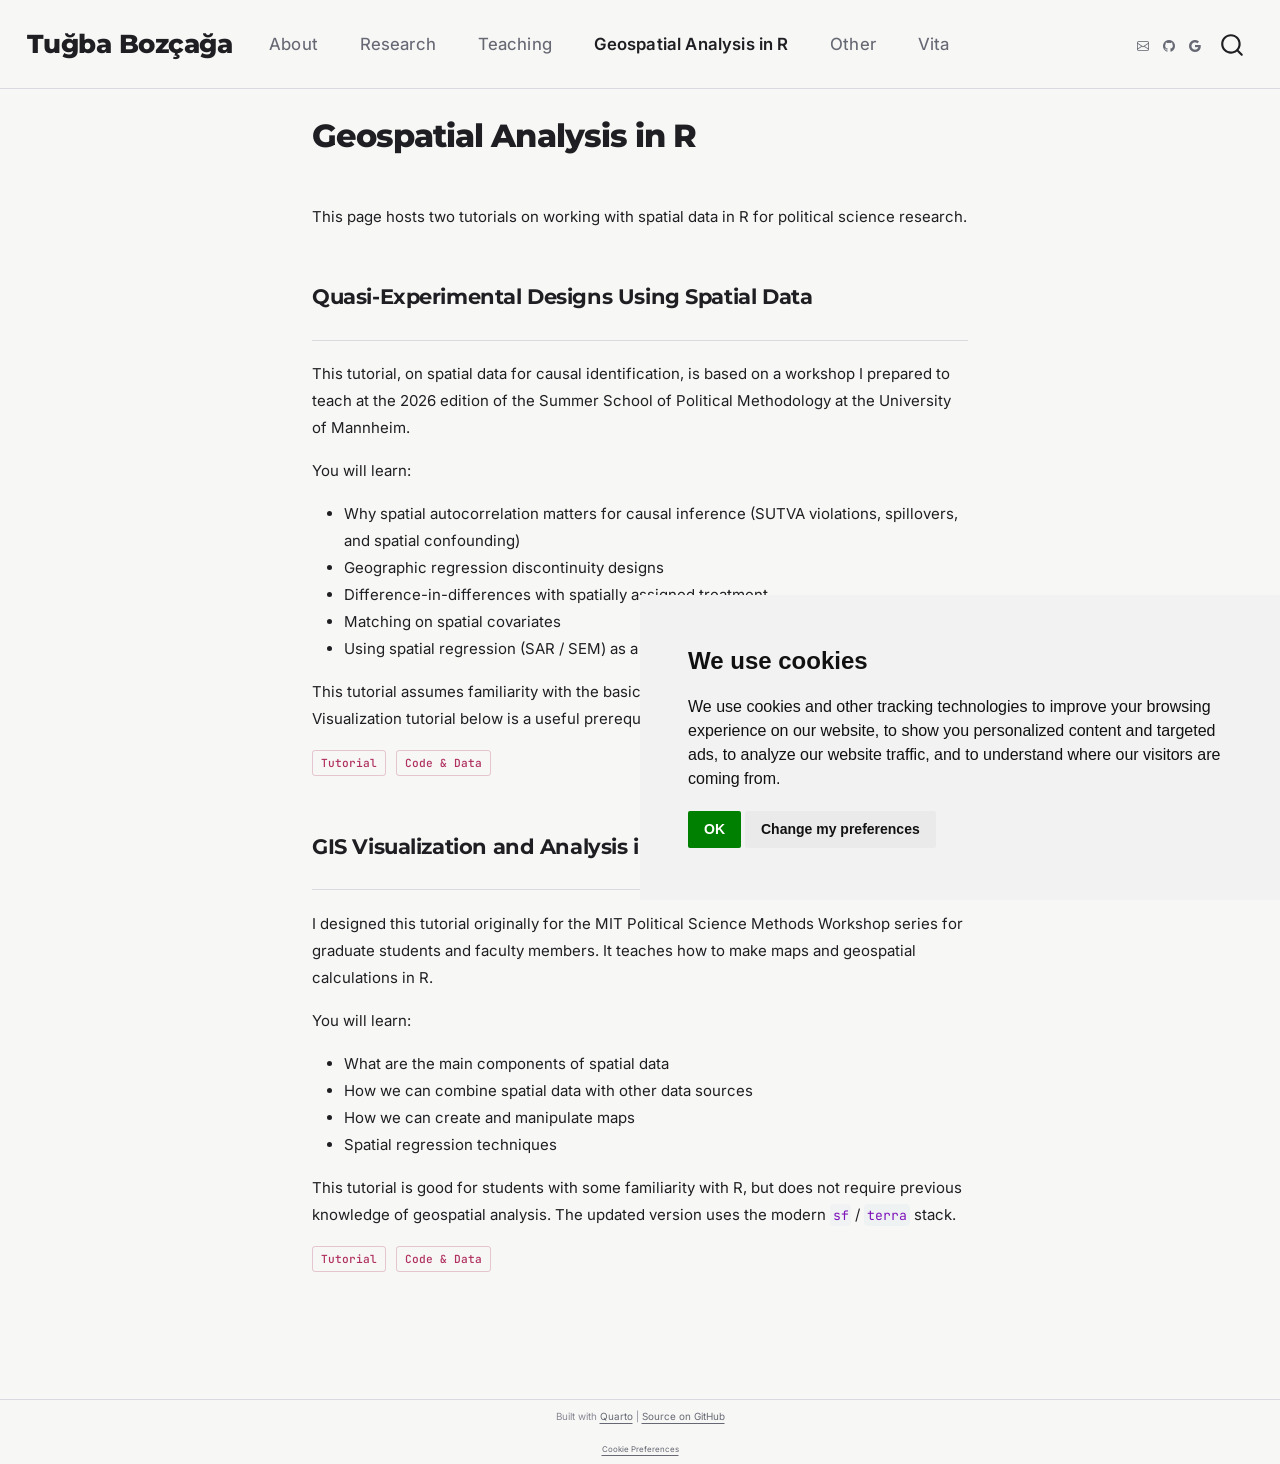
<file: gis-tutorial.html>
<!DOCTYPE html>
<html xmlns="http://www.w3.org/1999/xhtml" lang="en" xml:lang="en"><head>

<meta charset="utf-8">
<meta name="generator" content="quarto-1.8.27">

<meta name="viewport" content="width=device-width, initial-scale=1.0, user-scalable=yes">


<title>Geospatial Analysis in R – Tuğba Bozçağa</title>
<style>
code{white-space: pre-wrap;}
span.smallcaps{font-variant: small-caps;}
div.columns{display: flex; gap: min(4vw, 1.5em);}
div.column{flex: auto; overflow-x: auto;}
div.hanging-indent{margin-left: 1.5em; text-indent: -1.5em;}
ul.task-list{list-style: none;}
ul.task-list li input[type="checkbox"] {
  width: 0.8em;
  margin: 0 0.8em 0.2em -1em; /* quarto-specific, see https://github.com/quarto-dev/quarto-cli/issues/4556 */ 
  vertical-align: middle;
}
</style>


<script src="site_libs/quarto-nav/quarto-nav.js"></script>
<script src="site_libs/clipboard/clipboard.min.js"></script>
<script src="site_libs/quarto-search/autocomplete.umd.js"></script>
<script src="site_libs/quarto-search/fuse.min.js"></script>
<script src="site_libs/quarto-search/quarto-search.js"></script>
<meta name="quarto:offset" content="./">
<script src="site_libs/cookie-consent/cookie-consent.js"></script>
<link href="site_libs/cookie-consent/cookie-consent.css" rel="stylesheet">
<script src="site_libs/quarto-html/quarto.js" type="module"></script>
<script src="site_libs/quarto-html/tabsets/tabsets.js" type="module"></script>
<script src="site_libs/quarto-html/axe/axe-check.js" type="module"></script>
<script src="site_libs/quarto-html/popper.min.js"></script>
<script src="site_libs/quarto-html/tippy.umd.min.js"></script>
<script src="site_libs/quarto-html/anchor.min.js"></script>
<link href="site_libs/quarto-html/tippy.css" rel="stylesheet">
<link href="site_libs/quarto-html/quarto-syntax-highlighting-a94639a2a79a10208c3806ea22bc16b3.css" rel="stylesheet" id="quarto-text-highlighting-styles">
<script src="site_libs/bootstrap/bootstrap.min.js"></script>
<link href="site_libs/bootstrap/bootstrap-icons.css" rel="stylesheet">
<link href="site_libs/bootstrap/bootstrap-62d43b1d418eb82a87bf65e28ac08a56.min.css" rel="stylesheet" append-hash="true" id="quarto-bootstrap" data-mode="light">
<script id="quarto-search-options" type="application/json">{
  "location": "navbar",
  "copy-button": false,
  "collapse-after": 3,
  "panel-placement": "end",
  "type": "overlay",
  "limit": 50,
  "keyboard-shortcut": [
    "f",
    "/",
    "s"
  ],
  "show-item-context": false,
  "language": {
    "search-no-results-text": "No results",
    "search-matching-documents-text": "matching documents",
    "search-copy-link-title": "Copy link to search",
    "search-hide-matches-text": "Hide additional matches",
    "search-more-match-text": "more match in this document",
    "search-more-matches-text": "more matches in this document",
    "search-clear-button-title": "Clear",
    "search-text-placeholder": "",
    "search-detached-cancel-button-title": "Cancel",
    "search-submit-button-title": "Submit",
    "search-label": "Search"
  }
}</script>
<script async="" src="https://www.googletagmanager.com/gtag/js?id=G-4DWSR25GFP"></script>

<script type="text/plain" cookie-consent="tracking">

window.dataLayer = window.dataLayer || [];
function gtag(){dataLayer.push(arguments);}
gtag('js', new Date());
gtag('config', 'G-4DWSR25GFP', { 'anonymize_ip': true});
</script>

<script type="text/javascript" charset="UTF-8">
document.addEventListener('DOMContentLoaded', function () {
cookieconsent.run({
  "notice_banner_type":"simple",
  "consent_type":"implied",
  "palette":"light",
  "language":"en",
  "page_load_consent_levels":["strictly-necessary","functionality","tracking","targeting"],
  "notice_banner_reject_button_hide":false,
  "preferences_center_close_button_hide":false,
  "website_name":""
  ,
"language":"en"
  });
});
</script> 
  
<link rel="preconnect" href="https://fonts.googleapis.com">
<link rel="preconnect" href="https://fonts.gstatic.com" crossorigin="">
<link href="https://fonts.googleapis.com/css2?family=Montserrat:wght@400;500;600;700;800;900&amp;family=Inter:wght@300;400;500;600;700&amp;family=JetBrains+Mono:wght@400;500&amp;display=swap" rel="stylesheet">


<link rel="stylesheet" href="styles.css">
</head>

<body class="nav-fixed quarto-light">

<div id="quarto-search-results"></div>
  <header id="quarto-header" class="headroom fixed-top">
    <nav class="navbar navbar-expand-lg " data-bs-theme="dark">
      <div class="navbar-container container-fluid">
      <div class="navbar-brand-container mx-auto">
    <a class="navbar-brand" href="./index.html">
    <span class="navbar-title">Tuğba Bozçağa</span>
    </a>
  </div>
            <div id="quarto-search" class="" title="Search"></div>
          <button class="navbar-toggler" type="button" data-bs-toggle="collapse" data-bs-target="#navbarCollapse" aria-controls="navbarCollapse" role="menu" aria-expanded="false" aria-label="Toggle navigation" onclick="if (window.quartoToggleHeadroom) { window.quartoToggleHeadroom(); }">
  <span class="navbar-toggler-icon"></span>
</button>
          <div class="collapse navbar-collapse" id="navbarCollapse">
            <ul class="navbar-nav navbar-nav-scroll me-auto">
  <li class="nav-item">
    <a class="nav-link" href="./index.html"> 
<span class="menu-text">About</span></a>
  </li>  
  <li class="nav-item">
    <a class="nav-link" href="./research.html"> 
<span class="menu-text">Research</span></a>
  </li>  
  <li class="nav-item">
    <a class="nav-link" href="./teaching.html"> 
<span class="menu-text">Teaching</span></a>
  </li>  
  <li class="nav-item">
    <a class="nav-link active" href="./gis-tutorial.html" aria-current="page"> 
<span class="menu-text">Geospatial Analysis in R</span></a>
  </li>  
  <li class="nav-item">
    <a class="nav-link" href="./other.html"> 
<span class="menu-text">Other</span></a>
  </li>  
  <li class="nav-item">
    <a class="nav-link" href="./cv.html"> 
<span class="menu-text">Vita</span></a>
  </li>  
</ul>
            <ul class="navbar-nav navbar-nav-scroll ms-auto">
  <li class="nav-item compact">
    <a class="nav-link" href="mailto:tugba.bozcaga@kcl.ac.uk"> <i class="bi bi-envelope" role="img" aria-label="Email">
</i> 
<span class="menu-text"></span></a>
  </li>  
  <li class="nav-item compact">
    <a class="nav-link" href="https://github.com/tugbabozcaga"> <i class="bi bi-github" role="img" aria-label="GitHub">
</i> 
<span class="menu-text"></span></a>
  </li>  
  <li class="nav-item compact">
    <a class="nav-link" href="https://scholar.google.com/citations?user=rkJvZccAAAAJ&amp;hl=en"> <i class="bi bi-google" role="img" aria-label="Google Scholar">
</i> 
<span class="menu-text"></span></a>
  </li>  
</ul>
          </div> <!-- /navcollapse -->
            <div class="quarto-navbar-tools">
</div>
      </div> <!-- /container-fluid -->
    </nav>
</header>
<!-- content -->
<div id="quarto-content" class="quarto-container page-columns page-rows-contents page-layout-full page-navbar">
<!-- sidebar -->
<!-- margin-sidebar -->
    
<!-- main -->
<main class="content column-page" id="quarto-document-content">

<header id="title-block-header" class="quarto-title-block default">
<div class="quarto-title">
<h1 class="title">Geospatial Analysis in R</h1>
</div>



<div class="quarto-title-meta column-page">

    
  
    
  </div>
  


</header>


<div class="content-page">
<p>This page hosts two tutorials on working with spatial data in R for political science research.</p>
<div class="section-header">
<p>Quasi-Experimental Designs Using Spatial Data</p>
</div>
<p>This tutorial, on spatial data for causal identification, is based on a workshop I prepared to teach at the 2026 edition of the Summer School of Political Methodology at the University of Mannheim.</p>
<p>You will learn:</p>
<ul>
<li>Why spatial autocorrelation matters for causal inference (SUTVA violations, spillovers, and spatial confounding)</li>
<li>Geographic regression discontinuity designs</li>
<li>Difference-in-differences with spatially assigned treatment</li>
<li>Matching on spatial covariates</li>
<li>Using spatial regression (SAR / SEM) as a robustness diagnostic</li>
</ul>
<p>This tutorial assumes familiarity with the basics of R and causal inference. The GIS Visualization tutorial below is a useful prerequisite for the spatial-data mechanics.</p>
<div class="pub-links">
<p><a href="https://tugbabozcaga.github.io/GIS-R-Tutorial/Quasi_Experimental_Designs_Spatial_Data.html">Tutorial</a> <a href="https://github.com/tugbabozcaga/GIS-R-Tutorial">Code &amp; Data</a></p>
</div>
<div class="section-header">
<p>GIS Visualization and Analysis in R</p>
</div>
<p>I designed this tutorial originally for the MIT Political Science Methods Workshop series for graduate students and faculty members. It teaches how to make maps and geospatial calculations in R.</p>
<p>You will learn:</p>
<ul>
<li>What are the main components of spatial data</li>
<li>How we can combine spatial data with other data sources</li>
<li>How we can create and manipulate maps</li>
<li>Spatial regression techniques</li>
</ul>
<p>This tutorial is good for students with some familiarity with R, but does not require previous knowledge of geospatial analysis. The updated version uses the modern <code>sf</code> / <code>terra</code> stack.</p>
<div class="pub-links">
<p><a href="https://tugbabozcaga.github.io/GIS-R-Tutorial/GIS_Workshop.html">Tutorial</a> <a href="https://github.com/tugbabozcaga/GIS-R-Tutorial">Code &amp; Data</a></p>
</div>
</div>



</main> <!-- /main -->
<script id="quarto-html-after-body" type="application/javascript">
  window.document.addEventListener("DOMContentLoaded", function (event) {
    const icon = "";
    const anchorJS = new window.AnchorJS();
    anchorJS.options = {
      placement: 'right',
      icon: icon
    };
    anchorJS.add('.anchored');
    const isCodeAnnotation = (el) => {
      for (const clz of el.classList) {
        if (clz.startsWith('code-annotation-')) {                     
          return true;
        }
      }
      return false;
    }
    const onCopySuccess = function(e) {
      // button target
      const button = e.trigger;
      // don't keep focus
      button.blur();
      // flash "checked"
      button.classList.add('code-copy-button-checked');
      var currentTitle = button.getAttribute("title");
      button.setAttribute("title", "Copied!");
      let tooltip;
      if (window.bootstrap) {
        button.setAttribute("data-bs-toggle", "tooltip");
        button.setAttribute("data-bs-placement", "left");
        button.setAttribute("data-bs-title", "Copied!");
        tooltip = new bootstrap.Tooltip(button, 
          { trigger: "manual", 
            customClass: "code-copy-button-tooltip",
            offset: [0, -8]});
        tooltip.show();    
      }
      setTimeout(function() {
        if (tooltip) {
          tooltip.hide();
          button.removeAttribute("data-bs-title");
          button.removeAttribute("data-bs-toggle");
          button.removeAttribute("data-bs-placement");
        }
        button.setAttribute("title", currentTitle);
        button.classList.remove('code-copy-button-checked');
      }, 1000);
      // clear code selection
      e.clearSelection();
    }
    const getTextToCopy = function(trigger) {
      const outerScaffold = trigger.parentElement.cloneNode(true);
      const codeEl = outerScaffold.querySelector('code');
      for (const childEl of codeEl.children) {
        if (isCodeAnnotation(childEl)) {
          childEl.remove();
        }
      }
      return codeEl.innerText;
    }
    const clipboard = new window.ClipboardJS('.code-copy-button:not([data-in-quarto-modal])', {
      text: getTextToCopy
    });
    clipboard.on('success', onCopySuccess);
    if (window.document.getElementById('quarto-embedded-source-code-modal')) {
      const clipboardModal = new window.ClipboardJS('.code-copy-button[data-in-quarto-modal]', {
        text: getTextToCopy,
        container: window.document.getElementById('quarto-embedded-source-code-modal')
      });
      clipboardModal.on('success', onCopySuccess);
    }
      var localhostRegex = new RegExp(/^(?:http|https):\/\/localhost\:?[0-9]*\//);
      var mailtoRegex = new RegExp(/^mailto:/);
        var filterRegex = new RegExp("https:\/\/tugbabozcaga\.com");
      var isInternal = (href) => {
          return filterRegex.test(href) || localhostRegex.test(href) || mailtoRegex.test(href);
      }
      // Inspect non-navigation links and adorn them if external
     var links = window.document.querySelectorAll('a[href]:not(.nav-link):not(.navbar-brand):not(.toc-action):not(.sidebar-link):not(.sidebar-item-toggle):not(.pagination-link):not(.no-external):not([aria-hidden]):not(.dropdown-item):not(.quarto-navigation-tool):not(.about-link)');
      for (var i=0; i<links.length; i++) {
        const link = links[i];
        if (!isInternal(link.href)) {
          // undo the damage that might have been done by quarto-nav.js in the case of
          // links that we want to consider external
          if (link.dataset.originalHref !== undefined) {
            link.href = link.dataset.originalHref;
          }
        }
      }
    function tippyHover(el, contentFn, onTriggerFn, onUntriggerFn) {
      const config = {
        allowHTML: true,
        maxWidth: 500,
        delay: 100,
        arrow: false,
        appendTo: function(el) {
            return el.parentElement;
        },
        interactive: true,
        interactiveBorder: 10,
        theme: 'quarto',
        placement: 'bottom-start',
      };
      if (contentFn) {
        config.content = contentFn;
      }
      if (onTriggerFn) {
        config.onTrigger = onTriggerFn;
      }
      if (onUntriggerFn) {
        config.onUntrigger = onUntriggerFn;
      }
      window.tippy(el, config); 
    }
    const noterefs = window.document.querySelectorAll('a[role="doc-noteref"]');
    for (var i=0; i<noterefs.length; i++) {
      const ref = noterefs[i];
      tippyHover(ref, function() {
        // use id or data attribute instead here
        let href = ref.getAttribute('data-footnote-href') || ref.getAttribute('href');
        try { href = new URL(href).hash; } catch {}
        const id = href.replace(/^#\/?/, "");
        const note = window.document.getElementById(id);
        if (note) {
          return note.innerHTML;
        } else {
          return "";
        }
      });
    }
    const xrefs = window.document.querySelectorAll('a.quarto-xref');
    const processXRef = (id, note) => {
      // Strip column container classes
      const stripColumnClz = (el) => {
        el.classList.remove("page-full", "page-columns");
        if (el.children) {
          for (const child of el.children) {
            stripColumnClz(child);
          }
        }
      }
      stripColumnClz(note)
      if (id === null || id.startsWith('sec-')) {
        // Special case sections, only their first couple elements
        const container = document.createElement("div");
        if (note.children && note.children.length > 2) {
          container.appendChild(note.children[0].cloneNode(true));
          for (let i = 1; i < note.children.length; i++) {
            const child = note.children[i];
            if (child.tagName === "P" && child.innerText === "") {
              continue;
            } else {
              container.appendChild(child.cloneNode(true));
              break;
            }
          }
          if (window.Quarto?.typesetMath) {
            window.Quarto.typesetMath(container);
          }
          return container.innerHTML
        } else {
          if (window.Quarto?.typesetMath) {
            window.Quarto.typesetMath(note);
          }
          return note.innerHTML;
        }
      } else {
        // Remove any anchor links if they are present
        const anchorLink = note.querySelector('a.anchorjs-link');
        if (anchorLink) {
          anchorLink.remove();
        }
        if (window.Quarto?.typesetMath) {
          window.Quarto.typesetMath(note);
        }
        if (note.classList.contains("callout")) {
          return note.outerHTML;
        } else {
          return note.innerHTML;
        }
      }
    }
    for (var i=0; i<xrefs.length; i++) {
      const xref = xrefs[i];
      tippyHover(xref, undefined, function(instance) {
        instance.disable();
        let url = xref.getAttribute('href');
        let hash = undefined; 
        if (url.startsWith('#')) {
          hash = url;
        } else {
          try { hash = new URL(url).hash; } catch {}
        }
        if (hash) {
          const id = hash.replace(/^#\/?/, "");
          const note = window.document.getElementById(id);
          if (note !== null) {
            try {
              const html = processXRef(id, note.cloneNode(true));
              instance.setContent(html);
            } finally {
              instance.enable();
              instance.show();
            }
          } else {
            // See if we can fetch this
            fetch(url.split('#')[0])
            .then(res => res.text())
            .then(html => {
              const parser = new DOMParser();
              const htmlDoc = parser.parseFromString(html, "text/html");
              const note = htmlDoc.getElementById(id);
              if (note !== null) {
                const html = processXRef(id, note);
                instance.setContent(html);
              } 
            }).finally(() => {
              instance.enable();
              instance.show();
            });
          }
        } else {
          // See if we can fetch a full url (with no hash to target)
          // This is a special case and we should probably do some content thinning / targeting
          fetch(url)
          .then(res => res.text())
          .then(html => {
            const parser = new DOMParser();
            const htmlDoc = parser.parseFromString(html, "text/html");
            const note = htmlDoc.querySelector('main.content');
            if (note !== null) {
              // This should only happen for chapter cross references
              // (since there is no id in the URL)
              // remove the first header
              if (note.children.length > 0 && note.children[0].tagName === "HEADER") {
                note.children[0].remove();
              }
              const html = processXRef(null, note);
              instance.setContent(html);
            } 
          }).finally(() => {
            instance.enable();
            instance.show();
          });
        }
      }, function(instance) {
      });
    }
        let selectedAnnoteEl;
        const selectorForAnnotation = ( cell, annotation) => {
          let cellAttr = 'data-code-cell="' + cell + '"';
          let lineAttr = 'data-code-annotation="' +  annotation + '"';
          const selector = 'span[' + cellAttr + '][' + lineAttr + ']';
          return selector;
        }
        const selectCodeLines = (annoteEl) => {
          const doc = window.document;
          const targetCell = annoteEl.getAttribute("data-target-cell");
          const targetAnnotation = annoteEl.getAttribute("data-target-annotation");
          const annoteSpan = window.document.querySelector(selectorForAnnotation(targetCell, targetAnnotation));
          const lines = annoteSpan.getAttribute("data-code-lines").split(",");
          const lineIds = lines.map((line) => {
            return targetCell + "-" + line;
          })
          let top = null;
          let height = null;
          let parent = null;
          if (lineIds.length > 0) {
              //compute the position of the single el (top and bottom and make a div)
              const el = window.document.getElementById(lineIds[0]);
              top = el.offsetTop;
              height = el.offsetHeight;
              parent = el.parentElement.parentElement;
            if (lineIds.length > 1) {
              const lastEl = window.document.getElementById(lineIds[lineIds.length - 1]);
              const bottom = lastEl.offsetTop + lastEl.offsetHeight;
              height = bottom - top;
            }
            if (top !== null && height !== null && parent !== null) {
              // cook up a div (if necessary) and position it 
              let div = window.document.getElementById("code-annotation-line-highlight");
              if (div === null) {
                div = window.document.createElement("div");
                div.setAttribute("id", "code-annotation-line-highlight");
                div.style.position = 'absolute';
                parent.appendChild(div);
              }
              div.style.top = top - 2 + "px";
              div.style.height = height + 4 + "px";
              div.style.left = 0;
              let gutterDiv = window.document.getElementById("code-annotation-line-highlight-gutter");
              if (gutterDiv === null) {
                gutterDiv = window.document.createElement("div");
                gutterDiv.setAttribute("id", "code-annotation-line-highlight-gutter");
                gutterDiv.style.position = 'absolute';
                const codeCell = window.document.getElementById(targetCell);
                const gutter = codeCell.querySelector('.code-annotation-gutter');
                gutter.appendChild(gutterDiv);
              }
              gutterDiv.style.top = top - 2 + "px";
              gutterDiv.style.height = height + 4 + "px";
            }
            selectedAnnoteEl = annoteEl;
          }
        };
        const unselectCodeLines = () => {
          const elementsIds = ["code-annotation-line-highlight", "code-annotation-line-highlight-gutter"];
          elementsIds.forEach((elId) => {
            const div = window.document.getElementById(elId);
            if (div) {
              div.remove();
            }
          });
          selectedAnnoteEl = undefined;
        };
          // Handle positioning of the toggle
      window.addEventListener(
        "resize",
        throttle(() => {
          elRect = undefined;
          if (selectedAnnoteEl) {
            selectCodeLines(selectedAnnoteEl);
          }
        }, 10)
      );
      function throttle(fn, ms) {
      let throttle = false;
      let timer;
        return (...args) => {
          if(!throttle) { // first call gets through
              fn.apply(this, args);
              throttle = true;
          } else { // all the others get throttled
              if(timer) clearTimeout(timer); // cancel #2
              timer = setTimeout(() => {
                fn.apply(this, args);
                timer = throttle = false;
              }, ms);
          }
        };
      }
        // Attach click handler to the DT
        const annoteDls = window.document.querySelectorAll('dt[data-target-cell]');
        for (const annoteDlNode of annoteDls) {
          annoteDlNode.addEventListener('click', (event) => {
            const clickedEl = event.target;
            if (clickedEl !== selectedAnnoteEl) {
              unselectCodeLines();
              const activeEl = window.document.querySelector('dt[data-target-cell].code-annotation-active');
              if (activeEl) {
                activeEl.classList.remove('code-annotation-active');
              }
              selectCodeLines(clickedEl);
              clickedEl.classList.add('code-annotation-active');
            } else {
              // Unselect the line
              unselectCodeLines();
              clickedEl.classList.remove('code-annotation-active');
            }
          });
        }
    const findCites = (el) => {
      const parentEl = el.parentElement;
      if (parentEl) {
        const cites = parentEl.dataset.cites;
        if (cites) {
          return {
            el,
            cites: cites.split(' ')
          };
        } else {
          return findCites(el.parentElement)
        }
      } else {
        return undefined;
      }
    };
    var bibliorefs = window.document.querySelectorAll('a[role="doc-biblioref"]');
    for (var i=0; i<bibliorefs.length; i++) {
      const ref = bibliorefs[i];
      const citeInfo = findCites(ref);
      if (citeInfo) {
        tippyHover(citeInfo.el, function() {
          var popup = window.document.createElement('div');
          citeInfo.cites.forEach(function(cite) {
            var citeDiv = window.document.createElement('div');
            citeDiv.classList.add('hanging-indent');
            citeDiv.classList.add('csl-entry');
            var biblioDiv = window.document.getElementById('ref-' + cite);
            if (biblioDiv) {
              citeDiv.innerHTML = biblioDiv.innerHTML;
            }
            popup.appendChild(citeDiv);
          });
          return popup.innerHTML;
        });
      }
    }
  });
  </script>
</div> <!-- /content -->
<footer class="footer">
  <div class="nav-footer">
    <div class="nav-footer-left">
      &nbsp;
    </div>   
    <div class="nav-footer-center">
<p>Built with <a href="https://quarto.org">Quarto</a> | <a href="https://github.com/tugbabozcaga/tugbabozcaga.github.io">Source on GitHub</a></p>
<div class="cookie-consent-footer"><a href="#" id="open_preferences_center">Cookie Preferences</a></div></div>
    <div class="nav-footer-right">
      &nbsp;
    </div>
  </div>
</footer>




</body></html>
</file>
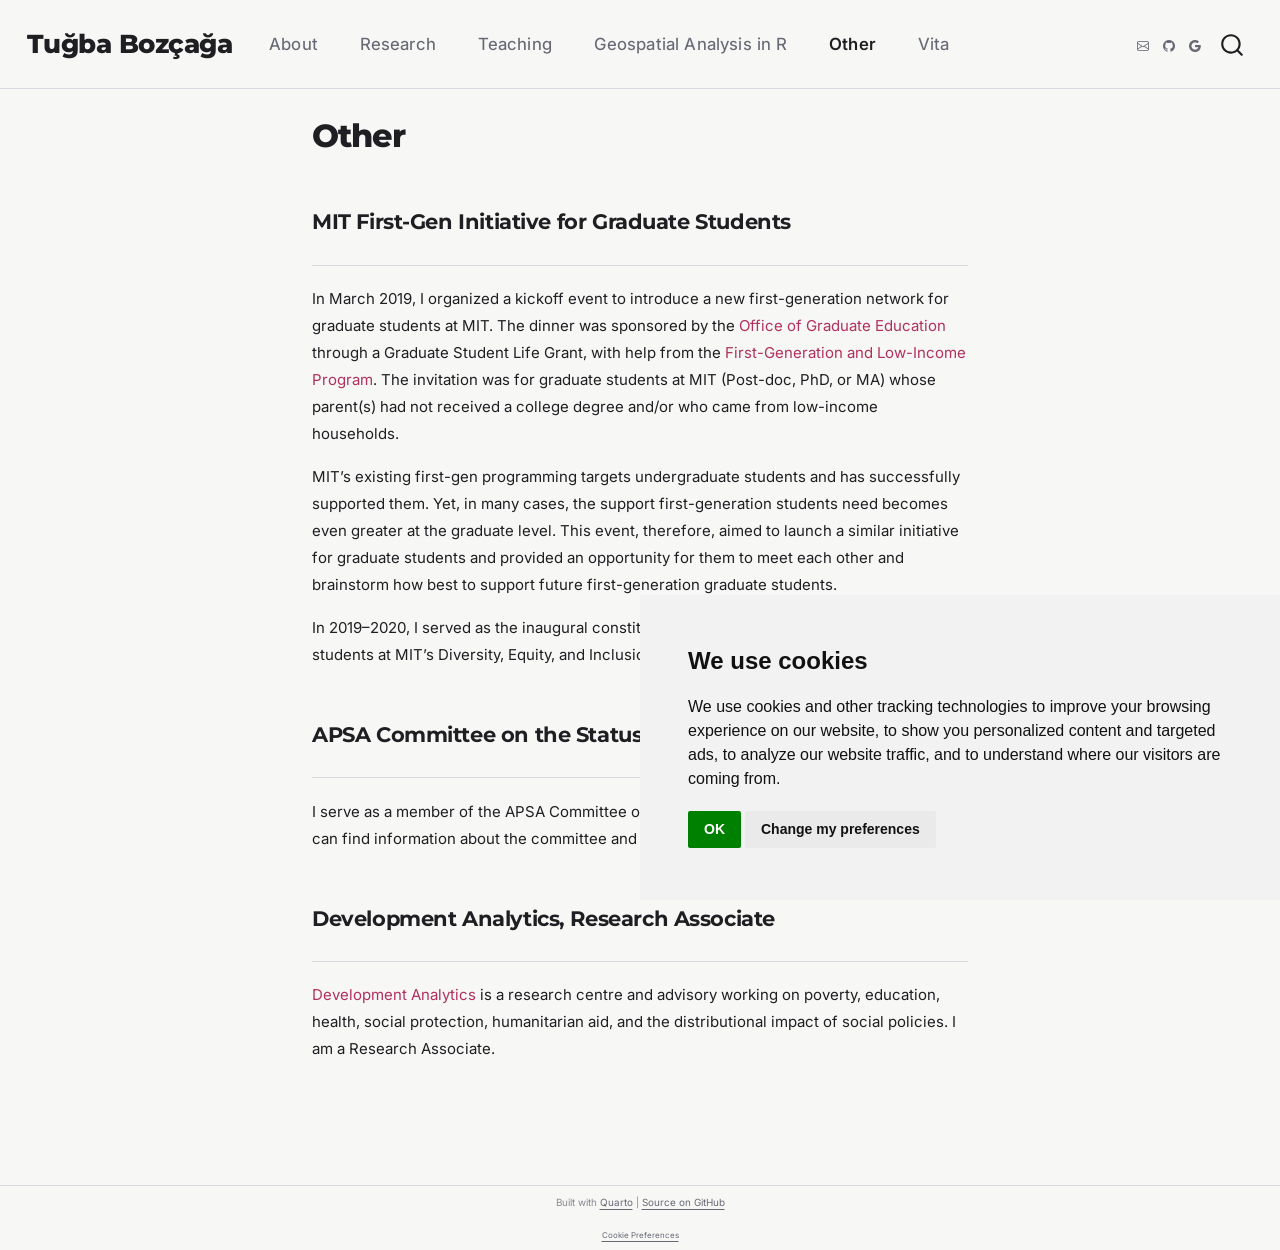
<file: other.html>
<!DOCTYPE html>
<html xmlns="http://www.w3.org/1999/xhtml" lang="en" xml:lang="en"><head>

<meta charset="utf-8">
<meta name="generator" content="quarto-1.8.27">

<meta name="viewport" content="width=device-width, initial-scale=1.0, user-scalable=yes">


<title>Other – Tuğba Bozçağa</title>
<style>
code{white-space: pre-wrap;}
span.smallcaps{font-variant: small-caps;}
div.columns{display: flex; gap: min(4vw, 1.5em);}
div.column{flex: auto; overflow-x: auto;}
div.hanging-indent{margin-left: 1.5em; text-indent: -1.5em;}
ul.task-list{list-style: none;}
ul.task-list li input[type="checkbox"] {
  width: 0.8em;
  margin: 0 0.8em 0.2em -1em; /* quarto-specific, see https://github.com/quarto-dev/quarto-cli/issues/4556 */ 
  vertical-align: middle;
}
</style>


<script src="site_libs/quarto-nav/quarto-nav.js"></script>
<script src="site_libs/clipboard/clipboard.min.js"></script>
<script src="site_libs/quarto-search/autocomplete.umd.js"></script>
<script src="site_libs/quarto-search/fuse.min.js"></script>
<script src="site_libs/quarto-search/quarto-search.js"></script>
<meta name="quarto:offset" content="./">
<script src="site_libs/cookie-consent/cookie-consent.js"></script>
<link href="site_libs/cookie-consent/cookie-consent.css" rel="stylesheet">
<script src="site_libs/quarto-html/quarto.js" type="module"></script>
<script src="site_libs/quarto-html/tabsets/tabsets.js" type="module"></script>
<script src="site_libs/quarto-html/axe/axe-check.js" type="module"></script>
<script src="site_libs/quarto-html/popper.min.js"></script>
<script src="site_libs/quarto-html/tippy.umd.min.js"></script>
<script src="site_libs/quarto-html/anchor.min.js"></script>
<link href="site_libs/quarto-html/tippy.css" rel="stylesheet">
<link href="site_libs/quarto-html/quarto-syntax-highlighting-a94639a2a79a10208c3806ea22bc16b3.css" rel="stylesheet" id="quarto-text-highlighting-styles">
<script src="site_libs/bootstrap/bootstrap.min.js"></script>
<link href="site_libs/bootstrap/bootstrap-icons.css" rel="stylesheet">
<link href="site_libs/bootstrap/bootstrap-62d43b1d418eb82a87bf65e28ac08a56.min.css" rel="stylesheet" append-hash="true" id="quarto-bootstrap" data-mode="light">
<script id="quarto-search-options" type="application/json">{
  "location": "navbar",
  "copy-button": false,
  "collapse-after": 3,
  "panel-placement": "end",
  "type": "overlay",
  "limit": 50,
  "keyboard-shortcut": [
    "f",
    "/",
    "s"
  ],
  "show-item-context": false,
  "language": {
    "search-no-results-text": "No results",
    "search-matching-documents-text": "matching documents",
    "search-copy-link-title": "Copy link to search",
    "search-hide-matches-text": "Hide additional matches",
    "search-more-match-text": "more match in this document",
    "search-more-matches-text": "more matches in this document",
    "search-clear-button-title": "Clear",
    "search-text-placeholder": "",
    "search-detached-cancel-button-title": "Cancel",
    "search-submit-button-title": "Submit",
    "search-label": "Search"
  }
}</script>
<script async="" src="https://www.googletagmanager.com/gtag/js?id=G-4DWSR25GFP"></script>

<script type="text/plain" cookie-consent="tracking">

window.dataLayer = window.dataLayer || [];
function gtag(){dataLayer.push(arguments);}
gtag('js', new Date());
gtag('config', 'G-4DWSR25GFP', { 'anonymize_ip': true});
</script>

<script type="text/javascript" charset="UTF-8">
document.addEventListener('DOMContentLoaded', function () {
cookieconsent.run({
  "notice_banner_type":"simple",
  "consent_type":"implied",
  "palette":"light",
  "language":"en",
  "page_load_consent_levels":["strictly-necessary","functionality","tracking","targeting"],
  "notice_banner_reject_button_hide":false,
  "preferences_center_close_button_hide":false,
  "website_name":""
  ,
"language":"en"
  });
});
</script> 
  
<link rel="preconnect" href="https://fonts.googleapis.com">
<link rel="preconnect" href="https://fonts.gstatic.com" crossorigin="">
<link href="https://fonts.googleapis.com/css2?family=Montserrat:wght@400;500;600;700;800;900&amp;family=Inter:wght@300;400;500;600;700&amp;family=JetBrains+Mono:wght@400;500&amp;display=swap" rel="stylesheet">


<link rel="stylesheet" href="styles.css">
</head>

<body class="nav-fixed quarto-light">

<div id="quarto-search-results"></div>
  <header id="quarto-header" class="headroom fixed-top">
    <nav class="navbar navbar-expand-lg " data-bs-theme="dark">
      <div class="navbar-container container-fluid">
      <div class="navbar-brand-container mx-auto">
    <a class="navbar-brand" href="./index.html">
    <span class="navbar-title">Tuğba Bozçağa</span>
    </a>
  </div>
            <div id="quarto-search" class="" title="Search"></div>
          <button class="navbar-toggler" type="button" data-bs-toggle="collapse" data-bs-target="#navbarCollapse" aria-controls="navbarCollapse" role="menu" aria-expanded="false" aria-label="Toggle navigation" onclick="if (window.quartoToggleHeadroom) { window.quartoToggleHeadroom(); }">
  <span class="navbar-toggler-icon"></span>
</button>
          <div class="collapse navbar-collapse" id="navbarCollapse">
            <ul class="navbar-nav navbar-nav-scroll me-auto">
  <li class="nav-item">
    <a class="nav-link" href="./index.html"> 
<span class="menu-text">About</span></a>
  </li>  
  <li class="nav-item">
    <a class="nav-link" href="./research.html"> 
<span class="menu-text">Research</span></a>
  </li>  
  <li class="nav-item">
    <a class="nav-link" href="./teaching.html"> 
<span class="menu-text">Teaching</span></a>
  </li>  
  <li class="nav-item">
    <a class="nav-link" href="./gis-tutorial.html"> 
<span class="menu-text">Geospatial Analysis in R</span></a>
  </li>  
  <li class="nav-item">
    <a class="nav-link active" href="./other.html" aria-current="page"> 
<span class="menu-text">Other</span></a>
  </li>  
  <li class="nav-item">
    <a class="nav-link" href="./cv.html"> 
<span class="menu-text">Vita</span></a>
  </li>  
</ul>
            <ul class="navbar-nav navbar-nav-scroll ms-auto">
  <li class="nav-item compact">
    <a class="nav-link" href="mailto:tugba.bozcaga@kcl.ac.uk"> <i class="bi bi-envelope" role="img" aria-label="Email">
</i> 
<span class="menu-text"></span></a>
  </li>  
  <li class="nav-item compact">
    <a class="nav-link" href="https://github.com/tugbabozcaga"> <i class="bi bi-github" role="img" aria-label="GitHub">
</i> 
<span class="menu-text"></span></a>
  </li>  
  <li class="nav-item compact">
    <a class="nav-link" href="https://scholar.google.com/citations?user=rkJvZccAAAAJ&amp;hl=en"> <i class="bi bi-google" role="img" aria-label="Google Scholar">
</i> 
<span class="menu-text"></span></a>
  </li>  
</ul>
          </div> <!-- /navcollapse -->
            <div class="quarto-navbar-tools">
</div>
      </div> <!-- /container-fluid -->
    </nav>
</header>
<!-- content -->
<div id="quarto-content" class="quarto-container page-columns page-rows-contents page-layout-full page-navbar">
<!-- sidebar -->
<!-- margin-sidebar -->
    
<!-- main -->
<main class="content column-page" id="quarto-document-content">

<header id="title-block-header" class="quarto-title-block default">
<div class="quarto-title">
<h1 class="title">Other</h1>
</div>



<div class="quarto-title-meta column-page">

    
  
    
  </div>
  


</header>


<div class="content-page">
<div class="section-header">
<p>MIT First-Gen Initiative for Graduate Students</p>
</div>
<p>In March 2019, I organized a kickoff event to introduce a new first-generation network for graduate students at MIT. The dinner was sponsored by the <a href="https://oge.mit.edu/">Office of Graduate Education</a> through a Graduate Student Life Grant, with help from the <a href="https://advising.mit.edu/fli/">First-Generation and Low-Income Program</a>. The invitation was for graduate students at MIT (Post-doc, PhD, or MA) whose parent(s) had not received a college degree and/or who came from low-income households.</p>
<p>MIT’s existing first-gen programming targets undergraduate students and has successfully supported them. Yet, in many cases, the support first-generation students need becomes even greater at the graduate level. This event, therefore, aimed to launch a similar initiative for graduate students and provided an opportunity for them to meet each other and brainstorm how best to support future first-generation graduate students.</p>
<p>In 2019–2020, I served as the inaugural constituency representative of first-generation students at MIT’s Diversity, Equity, and Inclusion Committee.</p>
<div class="section-header">
<p>APSA Committee on the Status of First-Generation Scholars</p>
</div>
<p>I serve as a member of the APSA Committee on the Status of First-Generation Scholars. You can find information about the committee and its grant announcements on <a href="https://apsanet.org/diversity/apsa-status-committees/committee-on-the-status-of-first-generation-scholars-in-the-profession/">this page</a>.</p>
<div class="section-header">
<p>Development Analytics, Research Associate</p>
</div>
<p><a href="https://www.developmentanalytics.org/">Development Analytics</a> is a research centre and advisory working on poverty, education, health, social protection, humanitarian aid, and the distributional impact of social policies. I am a Research Associate.</p>
</div>



</main> <!-- /main -->
<script id="quarto-html-after-body" type="application/javascript">
  window.document.addEventListener("DOMContentLoaded", function (event) {
    const icon = "";
    const anchorJS = new window.AnchorJS();
    anchorJS.options = {
      placement: 'right',
      icon: icon
    };
    anchorJS.add('.anchored');
    const isCodeAnnotation = (el) => {
      for (const clz of el.classList) {
        if (clz.startsWith('code-annotation-')) {                     
          return true;
        }
      }
      return false;
    }
    const onCopySuccess = function(e) {
      // button target
      const button = e.trigger;
      // don't keep focus
      button.blur();
      // flash "checked"
      button.classList.add('code-copy-button-checked');
      var currentTitle = button.getAttribute("title");
      button.setAttribute("title", "Copied!");
      let tooltip;
      if (window.bootstrap) {
        button.setAttribute("data-bs-toggle", "tooltip");
        button.setAttribute("data-bs-placement", "left");
        button.setAttribute("data-bs-title", "Copied!");
        tooltip = new bootstrap.Tooltip(button, 
          { trigger: "manual", 
            customClass: "code-copy-button-tooltip",
            offset: [0, -8]});
        tooltip.show();    
      }
      setTimeout(function() {
        if (tooltip) {
          tooltip.hide();
          button.removeAttribute("data-bs-title");
          button.removeAttribute("data-bs-toggle");
          button.removeAttribute("data-bs-placement");
        }
        button.setAttribute("title", currentTitle);
        button.classList.remove('code-copy-button-checked');
      }, 1000);
      // clear code selection
      e.clearSelection();
    }
    const getTextToCopy = function(trigger) {
      const outerScaffold = trigger.parentElement.cloneNode(true);
      const codeEl = outerScaffold.querySelector('code');
      for (const childEl of codeEl.children) {
        if (isCodeAnnotation(childEl)) {
          childEl.remove();
        }
      }
      return codeEl.innerText;
    }
    const clipboard = new window.ClipboardJS('.code-copy-button:not([data-in-quarto-modal])', {
      text: getTextToCopy
    });
    clipboard.on('success', onCopySuccess);
    if (window.document.getElementById('quarto-embedded-source-code-modal')) {
      const clipboardModal = new window.ClipboardJS('.code-copy-button[data-in-quarto-modal]', {
        text: getTextToCopy,
        container: window.document.getElementById('quarto-embedded-source-code-modal')
      });
      clipboardModal.on('success', onCopySuccess);
    }
      var localhostRegex = new RegExp(/^(?:http|https):\/\/localhost\:?[0-9]*\//);
      var mailtoRegex = new RegExp(/^mailto:/);
        var filterRegex = new RegExp("https:\/\/tugbabozcaga\.com");
      var isInternal = (href) => {
          return filterRegex.test(href) || localhostRegex.test(href) || mailtoRegex.test(href);
      }
      // Inspect non-navigation links and adorn them if external
     var links = window.document.querySelectorAll('a[href]:not(.nav-link):not(.navbar-brand):not(.toc-action):not(.sidebar-link):not(.sidebar-item-toggle):not(.pagination-link):not(.no-external):not([aria-hidden]):not(.dropdown-item):not(.quarto-navigation-tool):not(.about-link)');
      for (var i=0; i<links.length; i++) {
        const link = links[i];
        if (!isInternal(link.href)) {
          // undo the damage that might have been done by quarto-nav.js in the case of
          // links that we want to consider external
          if (link.dataset.originalHref !== undefined) {
            link.href = link.dataset.originalHref;
          }
        }
      }
    function tippyHover(el, contentFn, onTriggerFn, onUntriggerFn) {
      const config = {
        allowHTML: true,
        maxWidth: 500,
        delay: 100,
        arrow: false,
        appendTo: function(el) {
            return el.parentElement;
        },
        interactive: true,
        interactiveBorder: 10,
        theme: 'quarto',
        placement: 'bottom-start',
      };
      if (contentFn) {
        config.content = contentFn;
      }
      if (onTriggerFn) {
        config.onTrigger = onTriggerFn;
      }
      if (onUntriggerFn) {
        config.onUntrigger = onUntriggerFn;
      }
      window.tippy(el, config); 
    }
    const noterefs = window.document.querySelectorAll('a[role="doc-noteref"]');
    for (var i=0; i<noterefs.length; i++) {
      const ref = noterefs[i];
      tippyHover(ref, function() {
        // use id or data attribute instead here
        let href = ref.getAttribute('data-footnote-href') || ref.getAttribute('href');
        try { href = new URL(href).hash; } catch {}
        const id = href.replace(/^#\/?/, "");
        const note = window.document.getElementById(id);
        if (note) {
          return note.innerHTML;
        } else {
          return "";
        }
      });
    }
    const xrefs = window.document.querySelectorAll('a.quarto-xref');
    const processXRef = (id, note) => {
      // Strip column container classes
      const stripColumnClz = (el) => {
        el.classList.remove("page-full", "page-columns");
        if (el.children) {
          for (const child of el.children) {
            stripColumnClz(child);
          }
        }
      }
      stripColumnClz(note)
      if (id === null || id.startsWith('sec-')) {
        // Special case sections, only their first couple elements
        const container = document.createElement("div");
        if (note.children && note.children.length > 2) {
          container.appendChild(note.children[0].cloneNode(true));
          for (let i = 1; i < note.children.length; i++) {
            const child = note.children[i];
            if (child.tagName === "P" && child.innerText === "") {
              continue;
            } else {
              container.appendChild(child.cloneNode(true));
              break;
            }
          }
          if (window.Quarto?.typesetMath) {
            window.Quarto.typesetMath(container);
          }
          return container.innerHTML
        } else {
          if (window.Quarto?.typesetMath) {
            window.Quarto.typesetMath(note);
          }
          return note.innerHTML;
        }
      } else {
        // Remove any anchor links if they are present
        const anchorLink = note.querySelector('a.anchorjs-link');
        if (anchorLink) {
          anchorLink.remove();
        }
        if (window.Quarto?.typesetMath) {
          window.Quarto.typesetMath(note);
        }
        if (note.classList.contains("callout")) {
          return note.outerHTML;
        } else {
          return note.innerHTML;
        }
      }
    }
    for (var i=0; i<xrefs.length; i++) {
      const xref = xrefs[i];
      tippyHover(xref, undefined, function(instance) {
        instance.disable();
        let url = xref.getAttribute('href');
        let hash = undefined; 
        if (url.startsWith('#')) {
          hash = url;
        } else {
          try { hash = new URL(url).hash; } catch {}
        }
        if (hash) {
          const id = hash.replace(/^#\/?/, "");
          const note = window.document.getElementById(id);
          if (note !== null) {
            try {
              const html = processXRef(id, note.cloneNode(true));
              instance.setContent(html);
            } finally {
              instance.enable();
              instance.show();
            }
          } else {
            // See if we can fetch this
            fetch(url.split('#')[0])
            .then(res => res.text())
            .then(html => {
              const parser = new DOMParser();
              const htmlDoc = parser.parseFromString(html, "text/html");
              const note = htmlDoc.getElementById(id);
              if (note !== null) {
                const html = processXRef(id, note);
                instance.setContent(html);
              } 
            }).finally(() => {
              instance.enable();
              instance.show();
            });
          }
        } else {
          // See if we can fetch a full url (with no hash to target)
          // This is a special case and we should probably do some content thinning / targeting
          fetch(url)
          .then(res => res.text())
          .then(html => {
            const parser = new DOMParser();
            const htmlDoc = parser.parseFromString(html, "text/html");
            const note = htmlDoc.querySelector('main.content');
            if (note !== null) {
              // This should only happen for chapter cross references
              // (since there is no id in the URL)
              // remove the first header
              if (note.children.length > 0 && note.children[0].tagName === "HEADER") {
                note.children[0].remove();
              }
              const html = processXRef(null, note);
              instance.setContent(html);
            } 
          }).finally(() => {
            instance.enable();
            instance.show();
          });
        }
      }, function(instance) {
      });
    }
        let selectedAnnoteEl;
        const selectorForAnnotation = ( cell, annotation) => {
          let cellAttr = 'data-code-cell="' + cell + '"';
          let lineAttr = 'data-code-annotation="' +  annotation + '"';
          const selector = 'span[' + cellAttr + '][' + lineAttr + ']';
          return selector;
        }
        const selectCodeLines = (annoteEl) => {
          const doc = window.document;
          const targetCell = annoteEl.getAttribute("data-target-cell");
          const targetAnnotation = annoteEl.getAttribute("data-target-annotation");
          const annoteSpan = window.document.querySelector(selectorForAnnotation(targetCell, targetAnnotation));
          const lines = annoteSpan.getAttribute("data-code-lines").split(",");
          const lineIds = lines.map((line) => {
            return targetCell + "-" + line;
          })
          let top = null;
          let height = null;
          let parent = null;
          if (lineIds.length > 0) {
              //compute the position of the single el (top and bottom and make a div)
              const el = window.document.getElementById(lineIds[0]);
              top = el.offsetTop;
              height = el.offsetHeight;
              parent = el.parentElement.parentElement;
            if (lineIds.length > 1) {
              const lastEl = window.document.getElementById(lineIds[lineIds.length - 1]);
              const bottom = lastEl.offsetTop + lastEl.offsetHeight;
              height = bottom - top;
            }
            if (top !== null && height !== null && parent !== null) {
              // cook up a div (if necessary) and position it 
              let div = window.document.getElementById("code-annotation-line-highlight");
              if (div === null) {
                div = window.document.createElement("div");
                div.setAttribute("id", "code-annotation-line-highlight");
                div.style.position = 'absolute';
                parent.appendChild(div);
              }
              div.style.top = top - 2 + "px";
              div.style.height = height + 4 + "px";
              div.style.left = 0;
              let gutterDiv = window.document.getElementById("code-annotation-line-highlight-gutter");
              if (gutterDiv === null) {
                gutterDiv = window.document.createElement("div");
                gutterDiv.setAttribute("id", "code-annotation-line-highlight-gutter");
                gutterDiv.style.position = 'absolute';
                const codeCell = window.document.getElementById(targetCell);
                const gutter = codeCell.querySelector('.code-annotation-gutter');
                gutter.appendChild(gutterDiv);
              }
              gutterDiv.style.top = top - 2 + "px";
              gutterDiv.style.height = height + 4 + "px";
            }
            selectedAnnoteEl = annoteEl;
          }
        };
        const unselectCodeLines = () => {
          const elementsIds = ["code-annotation-line-highlight", "code-annotation-line-highlight-gutter"];
          elementsIds.forEach((elId) => {
            const div = window.document.getElementById(elId);
            if (div) {
              div.remove();
            }
          });
          selectedAnnoteEl = undefined;
        };
          // Handle positioning of the toggle
      window.addEventListener(
        "resize",
        throttle(() => {
          elRect = undefined;
          if (selectedAnnoteEl) {
            selectCodeLines(selectedAnnoteEl);
          }
        }, 10)
      );
      function throttle(fn, ms) {
      let throttle = false;
      let timer;
        return (...args) => {
          if(!throttle) { // first call gets through
              fn.apply(this, args);
              throttle = true;
          } else { // all the others get throttled
              if(timer) clearTimeout(timer); // cancel #2
              timer = setTimeout(() => {
                fn.apply(this, args);
                timer = throttle = false;
              }, ms);
          }
        };
      }
        // Attach click handler to the DT
        const annoteDls = window.document.querySelectorAll('dt[data-target-cell]');
        for (const annoteDlNode of annoteDls) {
          annoteDlNode.addEventListener('click', (event) => {
            const clickedEl = event.target;
            if (clickedEl !== selectedAnnoteEl) {
              unselectCodeLines();
              const activeEl = window.document.querySelector('dt[data-target-cell].code-annotation-active');
              if (activeEl) {
                activeEl.classList.remove('code-annotation-active');
              }
              selectCodeLines(clickedEl);
              clickedEl.classList.add('code-annotation-active');
            } else {
              // Unselect the line
              unselectCodeLines();
              clickedEl.classList.remove('code-annotation-active');
            }
          });
        }
    const findCites = (el) => {
      const parentEl = el.parentElement;
      if (parentEl) {
        const cites = parentEl.dataset.cites;
        if (cites) {
          return {
            el,
            cites: cites.split(' ')
          };
        } else {
          return findCites(el.parentElement)
        }
      } else {
        return undefined;
      }
    };
    var bibliorefs = window.document.querySelectorAll('a[role="doc-biblioref"]');
    for (var i=0; i<bibliorefs.length; i++) {
      const ref = bibliorefs[i];
      const citeInfo = findCites(ref);
      if (citeInfo) {
        tippyHover(citeInfo.el, function() {
          var popup = window.document.createElement('div');
          citeInfo.cites.forEach(function(cite) {
            var citeDiv = window.document.createElement('div');
            citeDiv.classList.add('hanging-indent');
            citeDiv.classList.add('csl-entry');
            var biblioDiv = window.document.getElementById('ref-' + cite);
            if (biblioDiv) {
              citeDiv.innerHTML = biblioDiv.innerHTML;
            }
            popup.appendChild(citeDiv);
          });
          return popup.innerHTML;
        });
      }
    }
  });
  </script>
</div> <!-- /content -->
<footer class="footer">
  <div class="nav-footer">
    <div class="nav-footer-left">
      &nbsp;
    </div>   
    <div class="nav-footer-center">
<p>Built with <a href="https://quarto.org">Quarto</a> | <a href="https://github.com/tugbabozcaga/tugbabozcaga.github.io">Source on GitHub</a></p>
<div class="cookie-consent-footer"><a href="#" id="open_preferences_center">Cookie Preferences</a></div></div>
    <div class="nav-footer-right">
      &nbsp;
    </div>
  </div>
</footer>




</body></html>
</file>
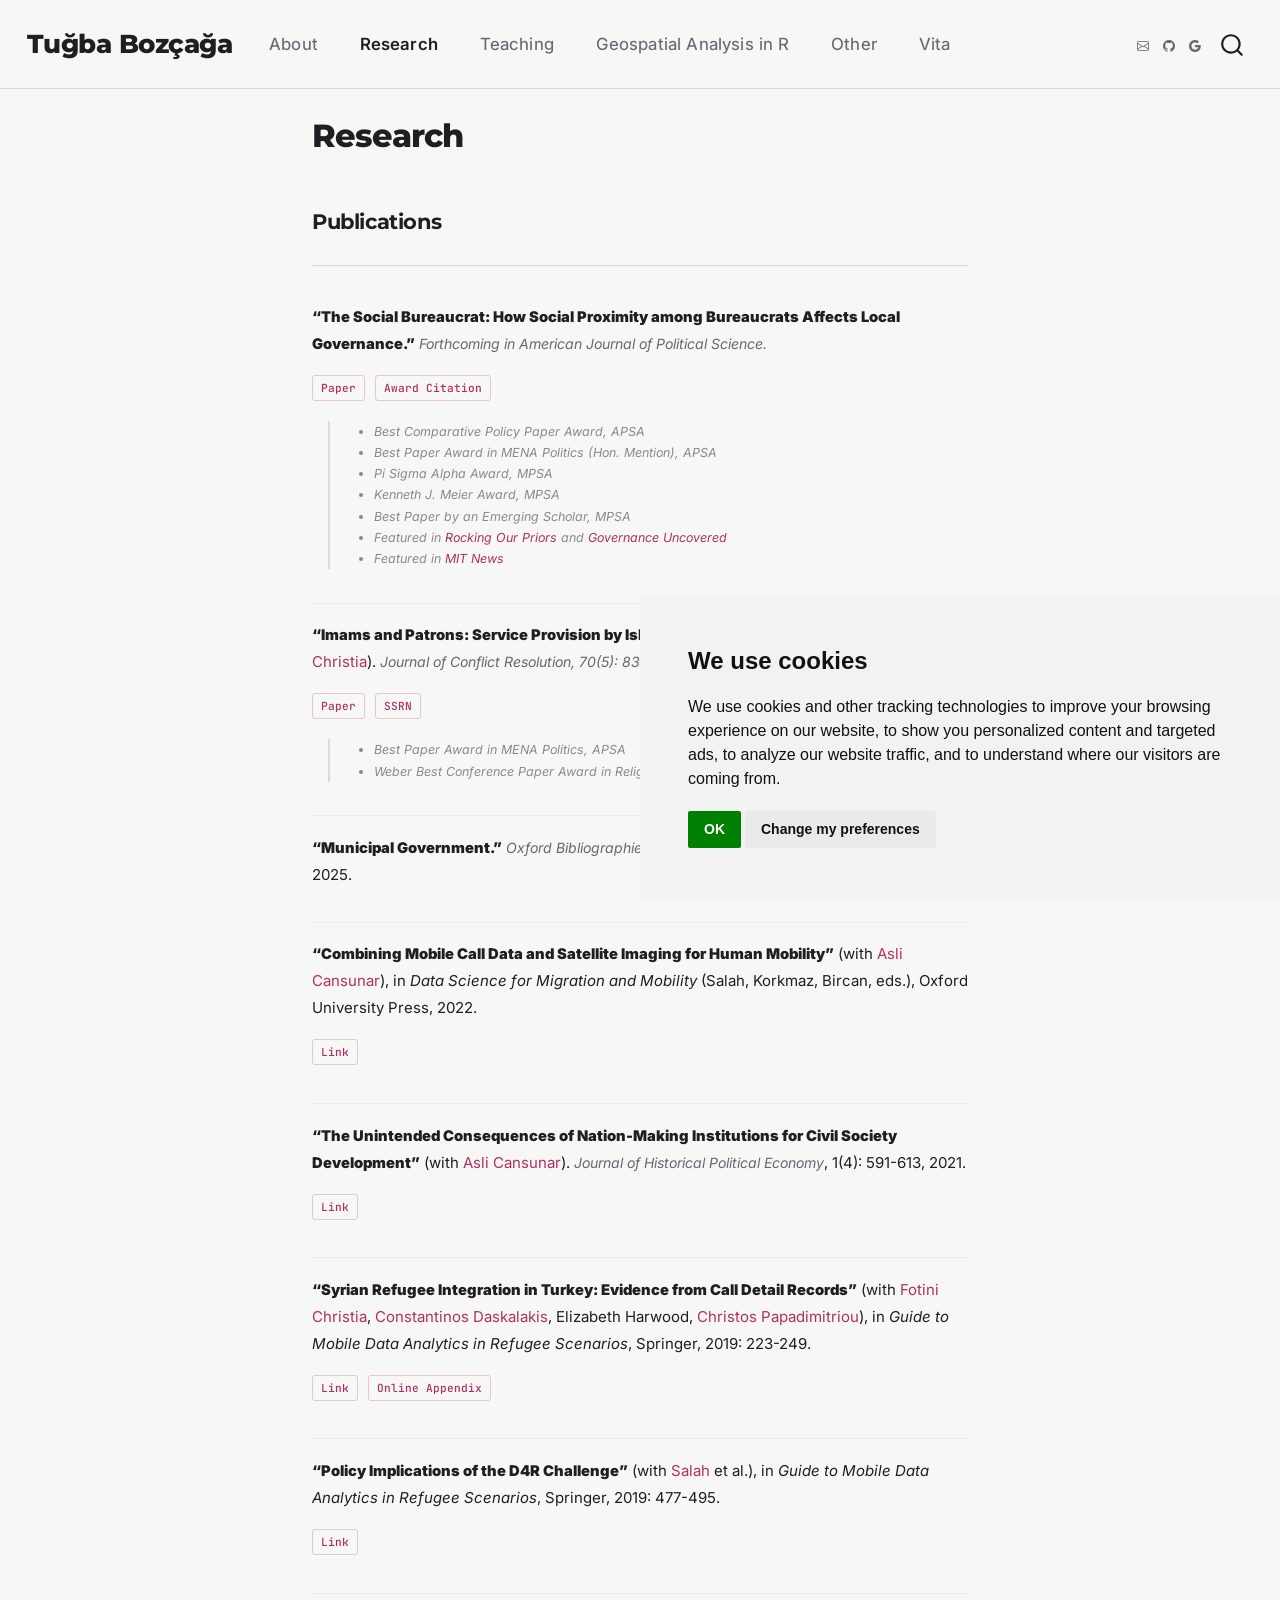
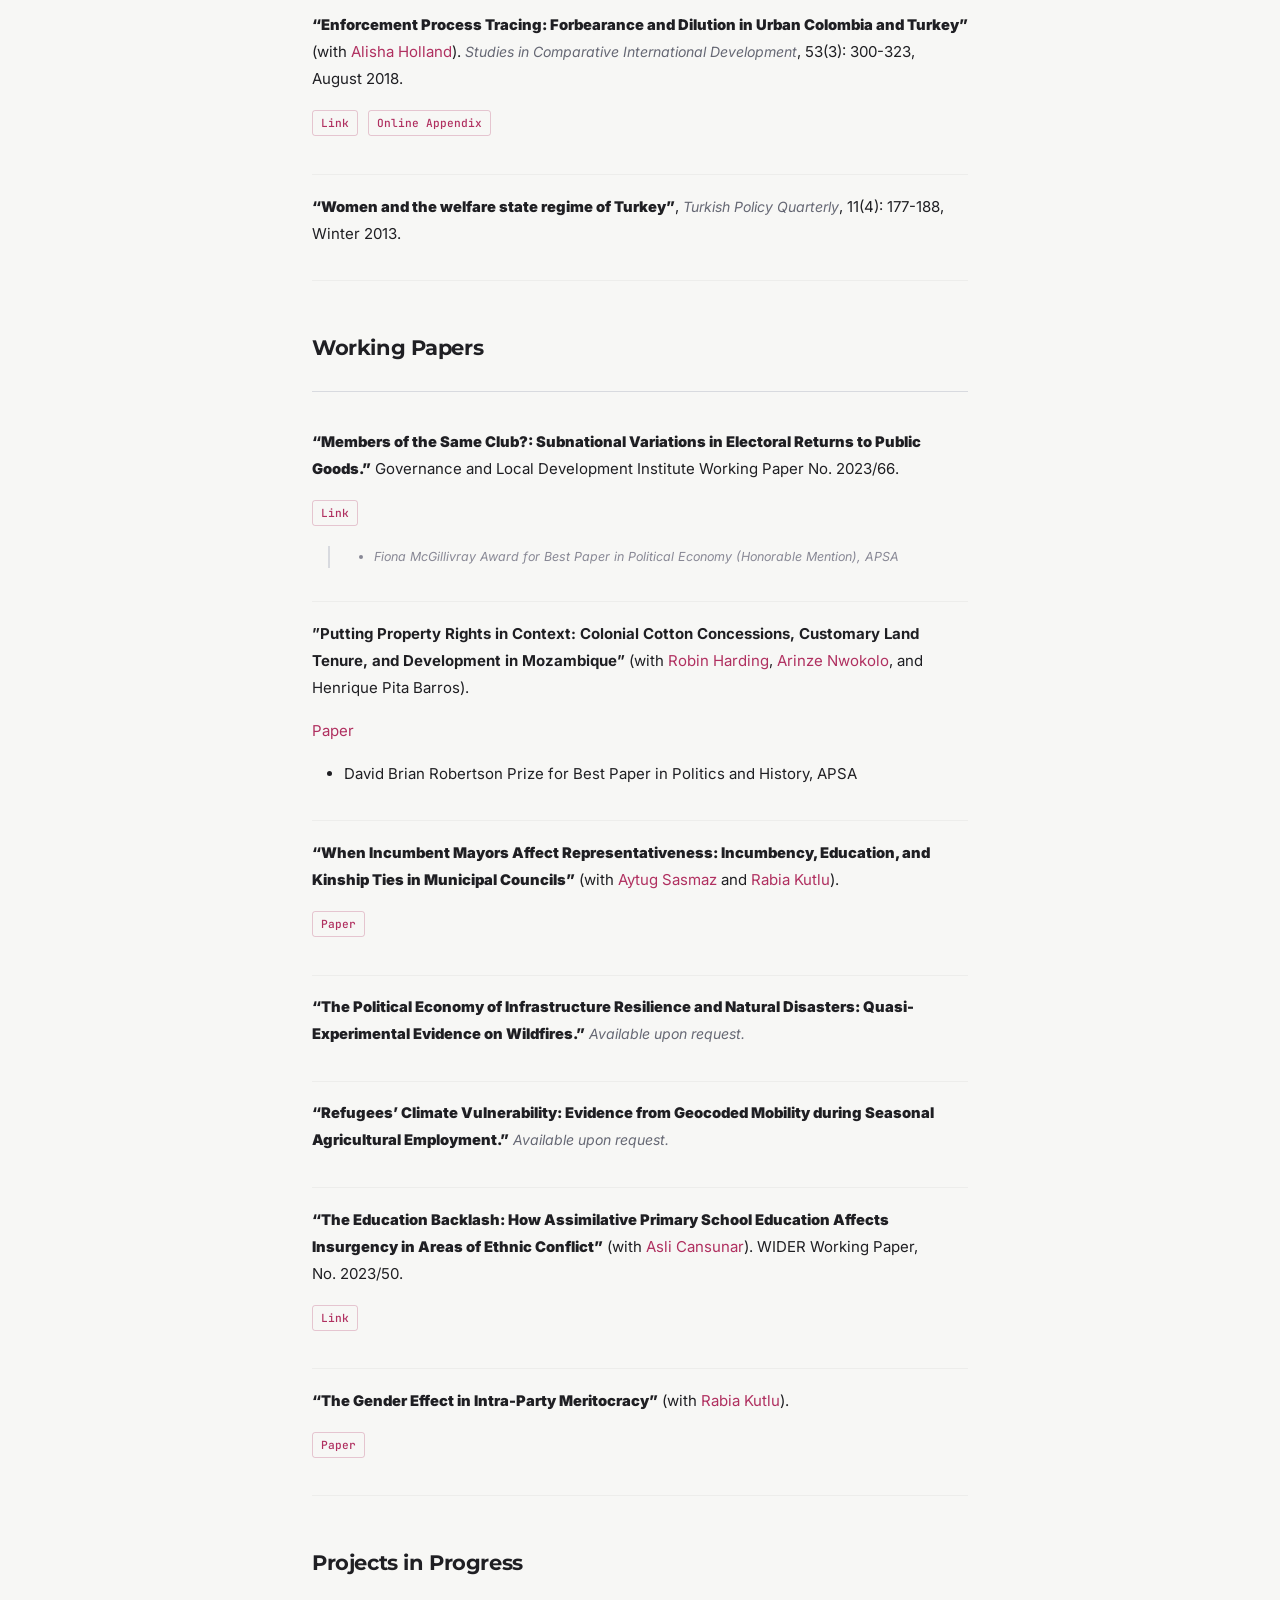
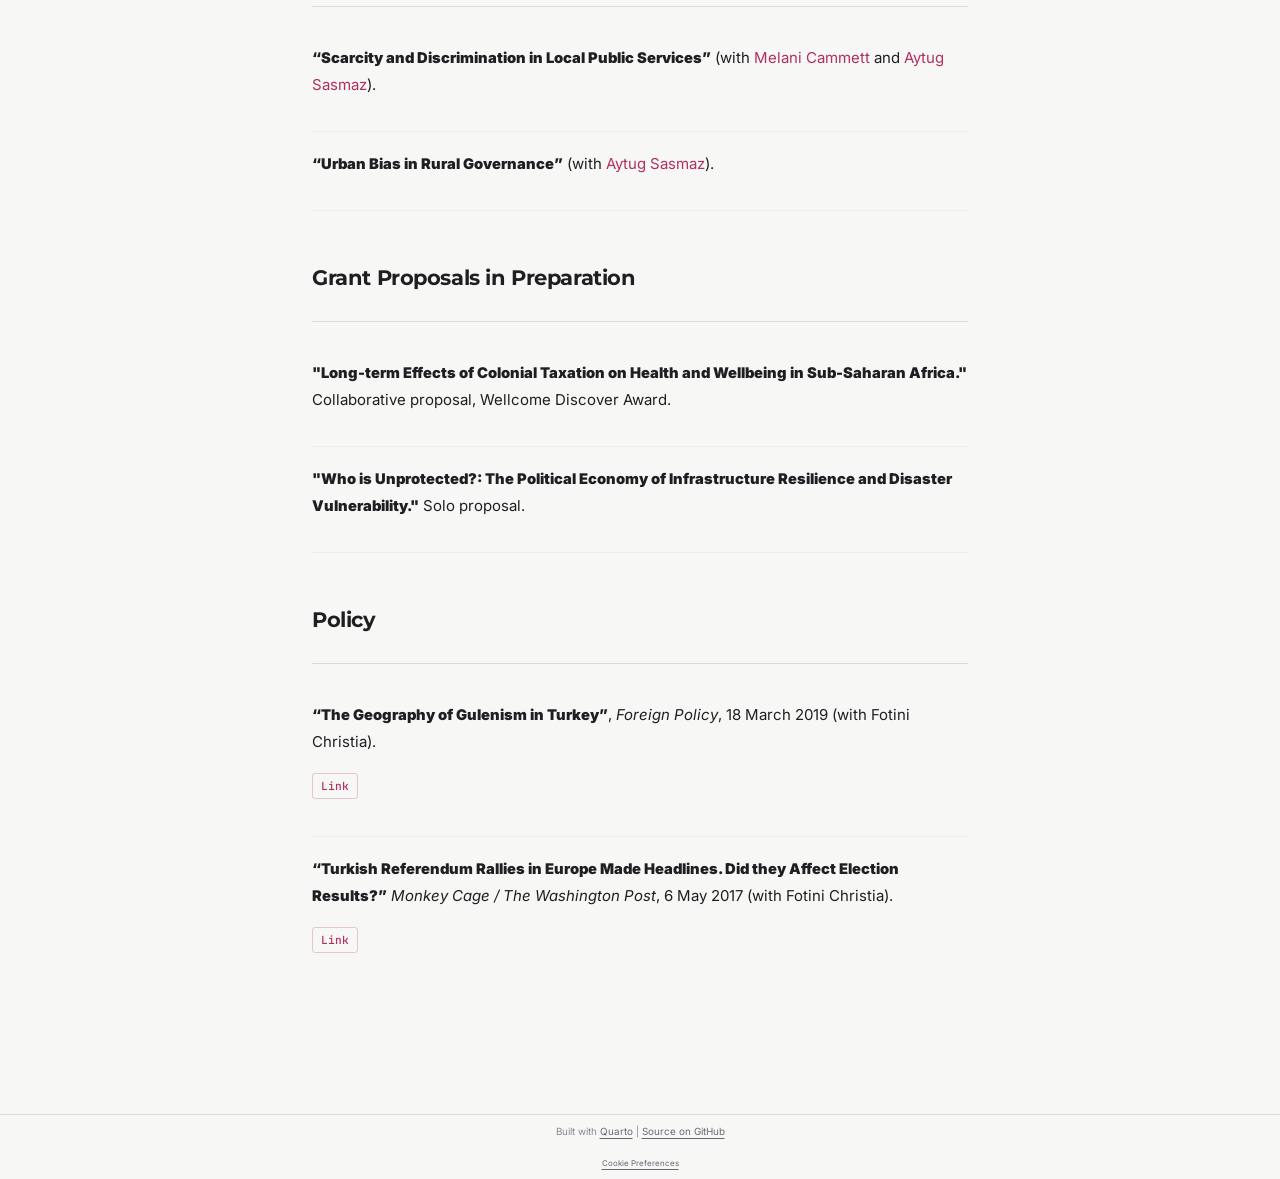
<file: research.html>
<!DOCTYPE html>
<html xmlns="http://www.w3.org/1999/xhtml" lang="en" xml:lang="en"><head>

<meta charset="utf-8">
<meta name="generator" content="quarto-1.8.27">

<meta name="viewport" content="width=device-width, initial-scale=1.0, user-scalable=yes">


<title>Research – Tuğba Bozçağa</title>
<style>
code{white-space: pre-wrap;}
span.smallcaps{font-variant: small-caps;}
div.columns{display: flex; gap: min(4vw, 1.5em);}
div.column{flex: auto; overflow-x: auto;}
div.hanging-indent{margin-left: 1.5em; text-indent: -1.5em;}
ul.task-list{list-style: none;}
ul.task-list li input[type="checkbox"] {
  width: 0.8em;
  margin: 0 0.8em 0.2em -1em; /* quarto-specific, see https://github.com/quarto-dev/quarto-cli/issues/4556 */ 
  vertical-align: middle;
}
</style>


<script src="site_libs/quarto-nav/quarto-nav.js"></script>
<script src="site_libs/clipboard/clipboard.min.js"></script>
<script src="site_libs/quarto-search/autocomplete.umd.js"></script>
<script src="site_libs/quarto-search/fuse.min.js"></script>
<script src="site_libs/quarto-search/quarto-search.js"></script>
<meta name="quarto:offset" content="./">
<script src="site_libs/cookie-consent/cookie-consent.js"></script>
<link href="site_libs/cookie-consent/cookie-consent.css" rel="stylesheet">
<script src="site_libs/quarto-html/quarto.js" type="module"></script>
<script src="site_libs/quarto-html/tabsets/tabsets.js" type="module"></script>
<script src="site_libs/quarto-html/axe/axe-check.js" type="module"></script>
<script src="site_libs/quarto-html/popper.min.js"></script>
<script src="site_libs/quarto-html/tippy.umd.min.js"></script>
<script src="site_libs/quarto-html/anchor.min.js"></script>
<link href="site_libs/quarto-html/tippy.css" rel="stylesheet">
<link href="site_libs/quarto-html/quarto-syntax-highlighting-a94639a2a79a10208c3806ea22bc16b3.css" rel="stylesheet" id="quarto-text-highlighting-styles">
<script src="site_libs/bootstrap/bootstrap.min.js"></script>
<link href="site_libs/bootstrap/bootstrap-icons.css" rel="stylesheet">
<link href="site_libs/bootstrap/bootstrap-62d43b1d418eb82a87bf65e28ac08a56.min.css" rel="stylesheet" append-hash="true" id="quarto-bootstrap" data-mode="light">
<script id="quarto-search-options" type="application/json">{
  "location": "navbar",
  "copy-button": false,
  "collapse-after": 3,
  "panel-placement": "end",
  "type": "overlay",
  "limit": 50,
  "keyboard-shortcut": [
    "f",
    "/",
    "s"
  ],
  "show-item-context": false,
  "language": {
    "search-no-results-text": "No results",
    "search-matching-documents-text": "matching documents",
    "search-copy-link-title": "Copy link to search",
    "search-hide-matches-text": "Hide additional matches",
    "search-more-match-text": "more match in this document",
    "search-more-matches-text": "more matches in this document",
    "search-clear-button-title": "Clear",
    "search-text-placeholder": "",
    "search-detached-cancel-button-title": "Cancel",
    "search-submit-button-title": "Submit",
    "search-label": "Search"
  }
}</script>
<script async="" src="https://www.googletagmanager.com/gtag/js?id=G-4DWSR25GFP"></script>

<script type="text/plain" cookie-consent="tracking">

window.dataLayer = window.dataLayer || [];
function gtag(){dataLayer.push(arguments);}
gtag('js', new Date());
gtag('config', 'G-4DWSR25GFP', { 'anonymize_ip': true});
</script>

<script type="text/javascript" charset="UTF-8">
document.addEventListener('DOMContentLoaded', function () {
cookieconsent.run({
  "notice_banner_type":"simple",
  "consent_type":"implied",
  "palette":"light",
  "language":"en",
  "page_load_consent_levels":["strictly-necessary","functionality","tracking","targeting"],
  "notice_banner_reject_button_hide":false,
  "preferences_center_close_button_hide":false,
  "website_name":""
  ,
"language":"en"
  });
});
</script> 
  
<link rel="preconnect" href="https://fonts.googleapis.com">
<link rel="preconnect" href="https://fonts.gstatic.com" crossorigin="">
<link href="https://fonts.googleapis.com/css2?family=Montserrat:wght@400;500;600;700;800;900&amp;family=Inter:wght@300;400;500;600;700&amp;family=JetBrains+Mono:wght@400;500&amp;display=swap" rel="stylesheet">


<link rel="stylesheet" href="styles.css">
</head>

<body class="nav-fixed quarto-light">

<div id="quarto-search-results"></div>
  <header id="quarto-header" class="headroom fixed-top">
    <nav class="navbar navbar-expand-lg " data-bs-theme="dark">
      <div class="navbar-container container-fluid">
      <div class="navbar-brand-container mx-auto">
    <a class="navbar-brand" href="./index.html">
    <span class="navbar-title">Tuğba Bozçağa</span>
    </a>
  </div>
            <div id="quarto-search" class="" title="Search"></div>
          <button class="navbar-toggler" type="button" data-bs-toggle="collapse" data-bs-target="#navbarCollapse" aria-controls="navbarCollapse" role="menu" aria-expanded="false" aria-label="Toggle navigation" onclick="if (window.quartoToggleHeadroom) { window.quartoToggleHeadroom(); }">
  <span class="navbar-toggler-icon"></span>
</button>
          <div class="collapse navbar-collapse" id="navbarCollapse">
            <ul class="navbar-nav navbar-nav-scroll me-auto">
  <li class="nav-item">
    <a class="nav-link" href="./index.html"> 
<span class="menu-text">About</span></a>
  </li>  
  <li class="nav-item">
    <a class="nav-link active" href="./research.html" aria-current="page"> 
<span class="menu-text">Research</span></a>
  </li>  
  <li class="nav-item">
    <a class="nav-link" href="./teaching.html"> 
<span class="menu-text">Teaching</span></a>
  </li>  
  <li class="nav-item">
    <a class="nav-link" href="./gis-tutorial.html"> 
<span class="menu-text">Geospatial Analysis in R</span></a>
  </li>  
  <li class="nav-item">
    <a class="nav-link" href="./other.html"> 
<span class="menu-text">Other</span></a>
  </li>  
  <li class="nav-item">
    <a class="nav-link" href="./cv.html"> 
<span class="menu-text">Vita</span></a>
  </li>  
</ul>
            <ul class="navbar-nav navbar-nav-scroll ms-auto">
  <li class="nav-item compact">
    <a class="nav-link" href="mailto:tugba.bozcaga@kcl.ac.uk"> <i class="bi bi-envelope" role="img" aria-label="Email">
</i> 
<span class="menu-text"></span></a>
  </li>  
  <li class="nav-item compact">
    <a class="nav-link" href="https://github.com/tugbabozcaga"> <i class="bi bi-github" role="img" aria-label="GitHub">
</i> 
<span class="menu-text"></span></a>
  </li>  
  <li class="nav-item compact">
    <a class="nav-link" href="https://scholar.google.com/citations?user=rkJvZccAAAAJ&amp;hl=en"> <i class="bi bi-google" role="img" aria-label="Google Scholar">
</i> 
<span class="menu-text"></span></a>
  </li>  
</ul>
          </div> <!-- /navcollapse -->
            <div class="quarto-navbar-tools">
</div>
      </div> <!-- /container-fluid -->
    </nav>
</header>
<!-- content -->
<div id="quarto-content" class="quarto-container page-columns page-rows-contents page-layout-full page-navbar">
<!-- sidebar -->
<!-- margin-sidebar -->
    
<!-- main -->
<main class="content column-page" id="quarto-document-content">

<header id="title-block-header" class="quarto-title-block default">
<div class="quarto-title">
<h1 class="title">Research</h1>
</div>



<div class="quarto-title-meta column-page">

    
  
    
  </div>
  


</header>


<div class="content-page">
<div class="section-header">
<p>Publications</p>
</div>
<div class="pub-entry">
<p><span class="pub-title"><strong>“The Social Bureaucrat: How Social Proximity among Bureaucrats Affects Local Governance.”</strong></span> <span class="pub-venue"><em>Forthcoming in American Journal of Political Science.</em></span></p>
<div class="pub-links">
<p><a href="https://papers.ssrn.com/sol3/papers.cfm?abstract_id=5397681">Paper</a> <a href="https://www.tugbabozcaga.com/awardcitation1">Award Citation</a></p>
</div>
<div class="pub-awards">
<ul>
<li>Best Comparative Policy Paper Award, APSA</li>
<li>Best Paper Award in MENA Politics (Hon.&nbsp;Mention), APSA</li>
<li>Pi Sigma Alpha Award, MPSA</li>
<li>Kenneth J. Meier Award, MPSA</li>
<li>Best Paper by an Emerging Scholar, MPSA</li>
<li>Featured in <a href="https://soundcloud.com/user-845572280/norms-state-capacity-elections-dr-ken-opalo-dr-dan-honig">Rocking Our Priors</a> and <a href="https://soundcloud.com/gldresearch/tugba-bozcaga-social-proximity-among-bureaucrats-in-turkey">Governance Uncovered</a></li>
<li>Featured in <a href="https://news.mit.edu/2019/what-makes-better-bureaucracy-1021">MIT News</a></li>
</ul>
</div>
</div>
<div class="pub-entry">
<p><span class="pub-title"><strong>“Imams and Patrons: Service Provision by Islamist Non-State Actors”</strong></span> (with <a href="http://fotini.mit.edu/">Fotini Christia</a>). <span class="pub-venue"><em>Journal of Conflict Resolution</em>, 70(5): 836–869, 2025.</span></p>
<div class="pub-links">
<p><a href="https://journals.sagepub.com/doi/10.1177/00220027251374830">Paper</a> <a href="https://papers.ssrn.com/sol3/papers.cfm?abstract_id=5397663">SSRN</a></p>
</div>
<div class="pub-awards">
<ul>
<li>Best Paper Award in MENA Politics, APSA</li>
<li>Weber Best Conference Paper Award in Religion and Politics, APSA</li>
</ul>
</div>
</div>
<div class="pub-entry">
<p><span class="pub-title"><strong>“Municipal Government.”</strong></span> <span class="pub-venue"><em>Oxford Bibliographies in Urban Studies.</em></span> Oxford University Press, 2025.</p>
</div>
<div class="pub-entry">
<p><span class="pub-title"><strong>“Combining Mobile Call Data and Satellite Imaging for Human Mobility”</strong></span> (with <a href="http://aslicansunar.com/">Asli Cansunar</a>), in <em>Data Science for Migration and Mobility</em> (Salah, Korkmaz, Bircan, eds.), Oxford University Press, 2022.</p>
<div class="pub-links">
<p><a href="https://academic.oup.com/british-academy-scholarship-online/book/46270/chapter-abstract/405671919?redirectedFrom=fulltext">Link</a></p>
</div>
</div>
<div class="pub-entry">
<p><span class="pub-title"><strong>“The Unintended Consequences of Nation-Making Institutions for Civil Society Development”</strong></span> (with <a href="http://www.aslicansunar.com/">Asli Cansunar</a>). <span class="pub-venue"><em>Journal of Historical Political Economy</em></span>, 1(4): 591-613, 2021.</p>
<div class="pub-links">
<p><a href="https://www.nowpublishers.com/article/Details/HPE-0021">Link</a></p>
</div>
</div>
<div class="pub-entry">
<p><span class="pub-title"><strong>“Syrian Refugee Integration in Turkey: Evidence from Call Detail Records”</strong></span> (with <a href="http://fotini.mit.edu/">Fotini Christia</a>, <a href="https://people.csail.mit.edu/costis/">Constantinos Daskalakis</a>, Elizabeth Harwood, <a href="https://www.engineering.columbia.edu/faculty-staff/directory/christos-papadimitriou">Christos Papadimitriou</a>), in <em>Guide to Mobile Data Analytics in Refugee Scenarios</em>, Springer, 2019: 223-249.</p>
<div class="pub-links">
<p><a href="https://link.springer.com/chapter/10.1007/978-3-030-12554-7_12">Link</a> <a href="https://www.tugbabozcaga.com/forbearancedilution">Online Appendix</a></p>
</div>
</div>
<div class="pub-entry">
<p><span class="pub-title"><strong>“Policy Implications of the D4R Challenge”</strong></span> (with <a href="https://webspace.science.uu.nl/~salah006/">Salah</a> et al.), in <em>Guide to Mobile Data Analytics in Refugee Scenarios</em>, Springer, 2019: 477-495.</p>
<div class="pub-links">
<p><a href="https://link.springer.com/chapter/10.1007/978-3-030-12554-7_25">Link</a></p>
</div>
</div>
<div class="pub-entry">
<p><span class="pub-title"><strong>“Enforcement Process Tracing: Forbearance and Dilution in Urban Colombia and Turkey”</strong></span> (with <a href="http://alishaholland.com/">Alisha Holland</a>). <span class="pub-venue"><em>Studies in Comparative International Development</em></span>, 53(3): 300-323, August 2018.</p>
<div class="pub-links">
<p><a href="https://link.springer.com/article/10.1007/s12116-018-9274-1">Link</a> <a href="https://www.tugbabozcaga.com/forbearancedilution">Online Appendix</a></p>
</div>
</div>
<div class="pub-entry">
<p><span class="pub-title"><strong>“Women and the welfare state regime of Turkey”</strong></span>, <span class="pub-venue"><em>Turkish Policy Quarterly</em></span>, 11(4): 177-188, Winter 2013.</p>
</div>
<div class="section-header">
<p>Working Papers</p>
</div>
<div class="pub-entry">
<p><span class="pub-title"><strong>“Members of the Same Club?: Subnational Variations in Electoral Returns to Public Goods.”</strong></span> Governance and Local Development Institute Working Paper No.&nbsp;2023/66.</p>
<div class="pub-links">
<p><a href="https://papers.ssrn.com/sol3/papers.cfm?abstract_id=4802722">Link</a></p>
</div>
<div class="pub-awards">
<ul>
<li>Fiona McGillivray Award for Best Paper in Political Economy (Honorable Mention), APSA</li>
</ul>
</div>
</div>
<div class="pub-entry">
<p><span class=”pub-title”><strong>”Putting Property Rights in Context: Colonial Cotton Concessions, Customary Land Tenure, and Development in Mozambique”</strong></span> (with <a href=”https://robinharding.org/”>Robin Harding</a>, <a href=”https://arinze-nwokolo.com/”>Arinze Nwokolo</a>, and Henrique Pita Barros).</p>
<div class=”pub-links”>
<p><a href=”https://papers.ssrn.com/sol3/papers.cfm?abstract_id=5932234”>Paper</a></p>
</div>
<div class=”pub-awards”>
<ul>
<li>David Brian Robertson Prize for Best Paper in Politics and History, APSA</li>
</ul>
</div>
</div>
<div class="pub-entry">
<p><span class="pub-title"><strong>“When Incumbent Mayors Affect Representativeness: Incumbency, Education, and Kinship Ties in Municipal Councils”</strong></span> (with <a href="https://aytugsasmaz.com/">Aytug Sasmaz</a> and <a href="https://politicalscience.stanford.edu/people/rabia-kutlu-karasu">Rabia Kutlu</a>).</p>
<div class="pub-links">
<p><a href="https://www.tugbabozcaga.com/education-localcouncils">Paper</a></p>
</div>
</div>
<div class="pub-entry">
<p><span class="pub-title"><strong>“The Political Economy of Infrastructure Resilience and Natural Disasters: Quasi-Experimental Evidence on Wildfires.”</strong></span> <span class="pub-venue"><em>Available upon request.</em></span></p>
</div>
<div class="pub-entry">
<p><span class="pub-title"><strong>“Refugees’ Climate Vulnerability: Evidence from Geocoded Mobility during Seasonal Agricultural Employment.”</strong></span> <span class="pub-venue"><em>Available upon request.</em></span></p>
</div>
<div class="pub-entry">
<p><span class="pub-title"><strong>“The Education Backlash: How Assimilative Primary School Education Affects Insurgency in Areas of Ethnic Conflict”</strong></span> (with <a href="http://aslicansunar.com/">Asli Cansunar</a>). WIDER Working Paper, No.&nbsp;2023/50.</p>
<div class="pub-links">
<p><a href="https://www.wider.unu.edu/publication/education-backlash">Link</a></p>
</div>
</div>
<div class="pub-entry">
<p><span class="pub-title"><strong>“The Gender Effect in Intra-Party Meritocracy”</strong></span> (with <a href="https://politicalscience.stanford.edu/people/rabia-kutlu-karasu">Rabia Kutlu</a>).</p>
<div class="pub-links">
<p><a href="https://www.tugbabozcaga.com/gender-meritocracy">Paper</a></p>
</div>
</div>
<div class="section-header">
<p>Projects in Progress</p>
</div>
<div class="pub-entry">
<p><span class="pub-title"><strong>“Scarcity and Discrimination in Local Public Services”</strong></span> (with <a href="http://www.melanicammett.org/">Melani Cammett</a> and <a href="https://aytugsasmaz.com/">Aytug Sasmaz</a>).</p>
</div>
<div class="pub-entry">
<p><span class="pub-title"><strong>“Urban Bias in Rural Governance”</strong></span> (with <a href="https://aytugsasmaz.com/">Aytug Sasmaz</a>).</p>
</div>
<div class="section-header">
<p>Grant Proposals in Preparation</p>
</div>
<div class="pub-entry">
<p><span class="pub-title"><strong>"Long-term Effects of Colonial Taxation on Health and Wellbeing in Sub-Saharan Africa."</strong></span> Collaborative proposal, Wellcome Discover Award.</p>
</div>
<div class="pub-entry">
<p><span class="pub-title"><strong>"Who is Unprotected?: The Political Economy of Infrastructure Resilience and Disaster Vulnerability."</strong></span> Solo proposal.</p>
</div>
<div class="section-header">
<p>Policy</p>
</div>
<div class="pub-entry">
<p><span class="pub-title"><strong>“The Geography of Gulenism in Turkey”</strong></span>, <em>Foreign Policy</em>, 18 March 2019 (with Fotini Christia).</p>
<div class="pub-links">
<p><a href="https://foreignpolicy.com/2019/03/18/the-geography-of-gulenism-in-turkey/">Link</a></p>
</div>
</div>
<div class="pub-entry">
<p><span class="pub-title"><strong>“Turkish Referendum Rallies in Europe Made Headlines. Did they Affect Election Results?”</strong></span> <em>Monkey Cage / The Washington Post</em>, 6 May 2017 (with Fotini Christia).</p>
<div class="pub-links">
<p><a href="https://www.washingtonpost.com/news/monkey-cage/wp/2017/05/06/turkish-referendum-rallies-in-europe-made-headlines-did-they-affect-election-results/">Link</a></p>
</div>
</div>
</div>



</main> <!-- /main -->
<script id="quarto-html-after-body" type="application/javascript">
  window.document.addEventListener("DOMContentLoaded", function (event) {
    const icon = "";
    const anchorJS = new window.AnchorJS();
    anchorJS.options = {
      placement: 'right',
      icon: icon
    };
    anchorJS.add('.anchored');
    const isCodeAnnotation = (el) => {
      for (const clz of el.classList) {
        if (clz.startsWith('code-annotation-')) {                     
          return true;
        }
      }
      return false;
    }
    const onCopySuccess = function(e) {
      // button target
      const button = e.trigger;
      // don't keep focus
      button.blur();
      // flash "checked"
      button.classList.add('code-copy-button-checked');
      var currentTitle = button.getAttribute("title");
      button.setAttribute("title", "Copied!");
      let tooltip;
      if (window.bootstrap) {
        button.setAttribute("data-bs-toggle", "tooltip");
        button.setAttribute("data-bs-placement", "left");
        button.setAttribute("data-bs-title", "Copied!");
        tooltip = new bootstrap.Tooltip(button, 
          { trigger: "manual", 
            customClass: "code-copy-button-tooltip",
            offset: [0, -8]});
        tooltip.show();    
      }
      setTimeout(function() {
        if (tooltip) {
          tooltip.hide();
          button.removeAttribute("data-bs-title");
          button.removeAttribute("data-bs-toggle");
          button.removeAttribute("data-bs-placement");
        }
        button.setAttribute("title", currentTitle);
        button.classList.remove('code-copy-button-checked');
      }, 1000);
      // clear code selection
      e.clearSelection();
    }
    const getTextToCopy = function(trigger) {
      const outerScaffold = trigger.parentElement.cloneNode(true);
      const codeEl = outerScaffold.querySelector('code');
      for (const childEl of codeEl.children) {
        if (isCodeAnnotation(childEl)) {
          childEl.remove();
        }
      }
      return codeEl.innerText;
    }
    const clipboard = new window.ClipboardJS('.code-copy-button:not([data-in-quarto-modal])', {
      text: getTextToCopy
    });
    clipboard.on('success', onCopySuccess);
    if (window.document.getElementById('quarto-embedded-source-code-modal')) {
      const clipboardModal = new window.ClipboardJS('.code-copy-button[data-in-quarto-modal]', {
        text: getTextToCopy,
        container: window.document.getElementById('quarto-embedded-source-code-modal')
      });
      clipboardModal.on('success', onCopySuccess);
    }
      var localhostRegex = new RegExp(/^(?:http|https):\/\/localhost\:?[0-9]*\//);
      var mailtoRegex = new RegExp(/^mailto:/);
        var filterRegex = new RegExp("https:\/\/tugbabozcaga\.com");
      var isInternal = (href) => {
          return filterRegex.test(href) || localhostRegex.test(href) || mailtoRegex.test(href);
      }
      // Inspect non-navigation links and adorn them if external
     var links = window.document.querySelectorAll('a[href]:not(.nav-link):not(.navbar-brand):not(.toc-action):not(.sidebar-link):not(.sidebar-item-toggle):not(.pagination-link):not(.no-external):not([aria-hidden]):not(.dropdown-item):not(.quarto-navigation-tool):not(.about-link)');
      for (var i=0; i<links.length; i++) {
        const link = links[i];
        if (!isInternal(link.href)) {
          // undo the damage that might have been done by quarto-nav.js in the case of
          // links that we want to consider external
          if (link.dataset.originalHref !== undefined) {
            link.href = link.dataset.originalHref;
          }
        }
      }
    function tippyHover(el, contentFn, onTriggerFn, onUntriggerFn) {
      const config = {
        allowHTML: true,
        maxWidth: 500,
        delay: 100,
        arrow: false,
        appendTo: function(el) {
            return el.parentElement;
        },
        interactive: true,
        interactiveBorder: 10,
        theme: 'quarto',
        placement: 'bottom-start',
      };
      if (contentFn) {
        config.content = contentFn;
      }
      if (onTriggerFn) {
        config.onTrigger = onTriggerFn;
      }
      if (onUntriggerFn) {
        config.onUntrigger = onUntriggerFn;
      }
      window.tippy(el, config); 
    }
    const noterefs = window.document.querySelectorAll('a[role="doc-noteref"]');
    for (var i=0; i<noterefs.length; i++) {
      const ref = noterefs[i];
      tippyHover(ref, function() {
        // use id or data attribute instead here
        let href = ref.getAttribute('data-footnote-href') || ref.getAttribute('href');
        try { href = new URL(href).hash; } catch {}
        const id = href.replace(/^#\/?/, "");
        const note = window.document.getElementById(id);
        if (note) {
          return note.innerHTML;
        } else {
          return "";
        }
      });
    }
    const xrefs = window.document.querySelectorAll('a.quarto-xref');
    const processXRef = (id, note) => {
      // Strip column container classes
      const stripColumnClz = (el) => {
        el.classList.remove("page-full", "page-columns");
        if (el.children) {
          for (const child of el.children) {
            stripColumnClz(child);
          }
        }
      }
      stripColumnClz(note)
      if (id === null || id.startsWith('sec-')) {
        // Special case sections, only their first couple elements
        const container = document.createElement("div");
        if (note.children && note.children.length > 2) {
          container.appendChild(note.children[0].cloneNode(true));
          for (let i = 1; i < note.children.length; i++) {
            const child = note.children[i];
            if (child.tagName === "P" && child.innerText === "") {
              continue;
            } else {
              container.appendChild(child.cloneNode(true));
              break;
            }
          }
          if (window.Quarto?.typesetMath) {
            window.Quarto.typesetMath(container);
          }
          return container.innerHTML
        } else {
          if (window.Quarto?.typesetMath) {
            window.Quarto.typesetMath(note);
          }
          return note.innerHTML;
        }
      } else {
        // Remove any anchor links if they are present
        const anchorLink = note.querySelector('a.anchorjs-link');
        if (anchorLink) {
          anchorLink.remove();
        }
        if (window.Quarto?.typesetMath) {
          window.Quarto.typesetMath(note);
        }
        if (note.classList.contains("callout")) {
          return note.outerHTML;
        } else {
          return note.innerHTML;
        }
      }
    }
    for (var i=0; i<xrefs.length; i++) {
      const xref = xrefs[i];
      tippyHover(xref, undefined, function(instance) {
        instance.disable();
        let url = xref.getAttribute('href');
        let hash = undefined; 
        if (url.startsWith('#')) {
          hash = url;
        } else {
          try { hash = new URL(url).hash; } catch {}
        }
        if (hash) {
          const id = hash.replace(/^#\/?/, "");
          const note = window.document.getElementById(id);
          if (note !== null) {
            try {
              const html = processXRef(id, note.cloneNode(true));
              instance.setContent(html);
            } finally {
              instance.enable();
              instance.show();
            }
          } else {
            // See if we can fetch this
            fetch(url.split('#')[0])
            .then(res => res.text())
            .then(html => {
              const parser = new DOMParser();
              const htmlDoc = parser.parseFromString(html, "text/html");
              const note = htmlDoc.getElementById(id);
              if (note !== null) {
                const html = processXRef(id, note);
                instance.setContent(html);
              } 
            }).finally(() => {
              instance.enable();
              instance.show();
            });
          }
        } else {
          // See if we can fetch a full url (with no hash to target)
          // This is a special case and we should probably do some content thinning / targeting
          fetch(url)
          .then(res => res.text())
          .then(html => {
            const parser = new DOMParser();
            const htmlDoc = parser.parseFromString(html, "text/html");
            const note = htmlDoc.querySelector('main.content');
            if (note !== null) {
              // This should only happen for chapter cross references
              // (since there is no id in the URL)
              // remove the first header
              if (note.children.length > 0 && note.children[0].tagName === "HEADER") {
                note.children[0].remove();
              }
              const html = processXRef(null, note);
              instance.setContent(html);
            } 
          }).finally(() => {
            instance.enable();
            instance.show();
          });
        }
      }, function(instance) {
      });
    }
        let selectedAnnoteEl;
        const selectorForAnnotation = ( cell, annotation) => {
          let cellAttr = 'data-code-cell="' + cell + '"';
          let lineAttr = 'data-code-annotation="' +  annotation + '"';
          const selector = 'span[' + cellAttr + '][' + lineAttr + ']';
          return selector;
        }
        const selectCodeLines = (annoteEl) => {
          const doc = window.document;
          const targetCell = annoteEl.getAttribute("data-target-cell");
          const targetAnnotation = annoteEl.getAttribute("data-target-annotation");
          const annoteSpan = window.document.querySelector(selectorForAnnotation(targetCell, targetAnnotation));
          const lines = annoteSpan.getAttribute("data-code-lines").split(",");
          const lineIds = lines.map((line) => {
            return targetCell + "-" + line;
          })
          let top = null;
          let height = null;
          let parent = null;
          if (lineIds.length > 0) {
              //compute the position of the single el (top and bottom and make a div)
              const el = window.document.getElementById(lineIds[0]);
              top = el.offsetTop;
              height = el.offsetHeight;
              parent = el.parentElement.parentElement;
            if (lineIds.length > 1) {
              const lastEl = window.document.getElementById(lineIds[lineIds.length - 1]);
              const bottom = lastEl.offsetTop + lastEl.offsetHeight;
              height = bottom - top;
            }
            if (top !== null && height !== null && parent !== null) {
              // cook up a div (if necessary) and position it 
              let div = window.document.getElementById("code-annotation-line-highlight");
              if (div === null) {
                div = window.document.createElement("div");
                div.setAttribute("id", "code-annotation-line-highlight");
                div.style.position = 'absolute';
                parent.appendChild(div);
              }
              div.style.top = top - 2 + "px";
              div.style.height = height + 4 + "px";
              div.style.left = 0;
              let gutterDiv = window.document.getElementById("code-annotation-line-highlight-gutter");
              if (gutterDiv === null) {
                gutterDiv = window.document.createElement("div");
                gutterDiv.setAttribute("id", "code-annotation-line-highlight-gutter");
                gutterDiv.style.position = 'absolute';
                const codeCell = window.document.getElementById(targetCell);
                const gutter = codeCell.querySelector('.code-annotation-gutter');
                gutter.appendChild(gutterDiv);
              }
              gutterDiv.style.top = top - 2 + "px";
              gutterDiv.style.height = height + 4 + "px";
            }
            selectedAnnoteEl = annoteEl;
          }
        };
        const unselectCodeLines = () => {
          const elementsIds = ["code-annotation-line-highlight", "code-annotation-line-highlight-gutter"];
          elementsIds.forEach((elId) => {
            const div = window.document.getElementById(elId);
            if (div) {
              div.remove();
            }
          });
          selectedAnnoteEl = undefined;
        };
          // Handle positioning of the toggle
      window.addEventListener(
        "resize",
        throttle(() => {
          elRect = undefined;
          if (selectedAnnoteEl) {
            selectCodeLines(selectedAnnoteEl);
          }
        }, 10)
      );
      function throttle(fn, ms) {
      let throttle = false;
      let timer;
        return (...args) => {
          if(!throttle) { // first call gets through
              fn.apply(this, args);
              throttle = true;
          } else { // all the others get throttled
              if(timer) clearTimeout(timer); // cancel #2
              timer = setTimeout(() => {
                fn.apply(this, args);
                timer = throttle = false;
              }, ms);
          }
        };
      }
        // Attach click handler to the DT
        const annoteDls = window.document.querySelectorAll('dt[data-target-cell]');
        for (const annoteDlNode of annoteDls) {
          annoteDlNode.addEventListener('click', (event) => {
            const clickedEl = event.target;
            if (clickedEl !== selectedAnnoteEl) {
              unselectCodeLines();
              const activeEl = window.document.querySelector('dt[data-target-cell].code-annotation-active');
              if (activeEl) {
                activeEl.classList.remove('code-annotation-active');
              }
              selectCodeLines(clickedEl);
              clickedEl.classList.add('code-annotation-active');
            } else {
              // Unselect the line
              unselectCodeLines();
              clickedEl.classList.remove('code-annotation-active');
            }
          });
        }
    const findCites = (el) => {
      const parentEl = el.parentElement;
      if (parentEl) {
        const cites = parentEl.dataset.cites;
        if (cites) {
          return {
            el,
            cites: cites.split(' ')
          };
        } else {
          return findCites(el.parentElement)
        }
      } else {
        return undefined;
      }
    };
    var bibliorefs = window.document.querySelectorAll('a[role="doc-biblioref"]');
    for (var i=0; i<bibliorefs.length; i++) {
      const ref = bibliorefs[i];
      const citeInfo = findCites(ref);
      if (citeInfo) {
        tippyHover(citeInfo.el, function() {
          var popup = window.document.createElement('div');
          citeInfo.cites.forEach(function(cite) {
            var citeDiv = window.document.createElement('div');
            citeDiv.classList.add('hanging-indent');
            citeDiv.classList.add('csl-entry');
            var biblioDiv = window.document.getElementById('ref-' + cite);
            if (biblioDiv) {
              citeDiv.innerHTML = biblioDiv.innerHTML;
            }
            popup.appendChild(citeDiv);
          });
          return popup.innerHTML;
        });
      }
    }
  });
  </script>
</div> <!-- /content -->
<footer class="footer">
  <div class="nav-footer">
    <div class="nav-footer-left">
      &nbsp;
    </div>   
    <div class="nav-footer-center">
<p>Built with <a href="https://quarto.org">Quarto</a> | <a href="https://github.com/tugbabozcaga/tugbabozcaga.github.io">Source on GitHub</a></p>
<div class="cookie-consent-footer"><a href="#" id="open_preferences_center">Cookie Preferences</a></div></div>
    <div class="nav-footer-right">
      &nbsp;
    </div>
  </div>
</footer>




</body></html>
</file>
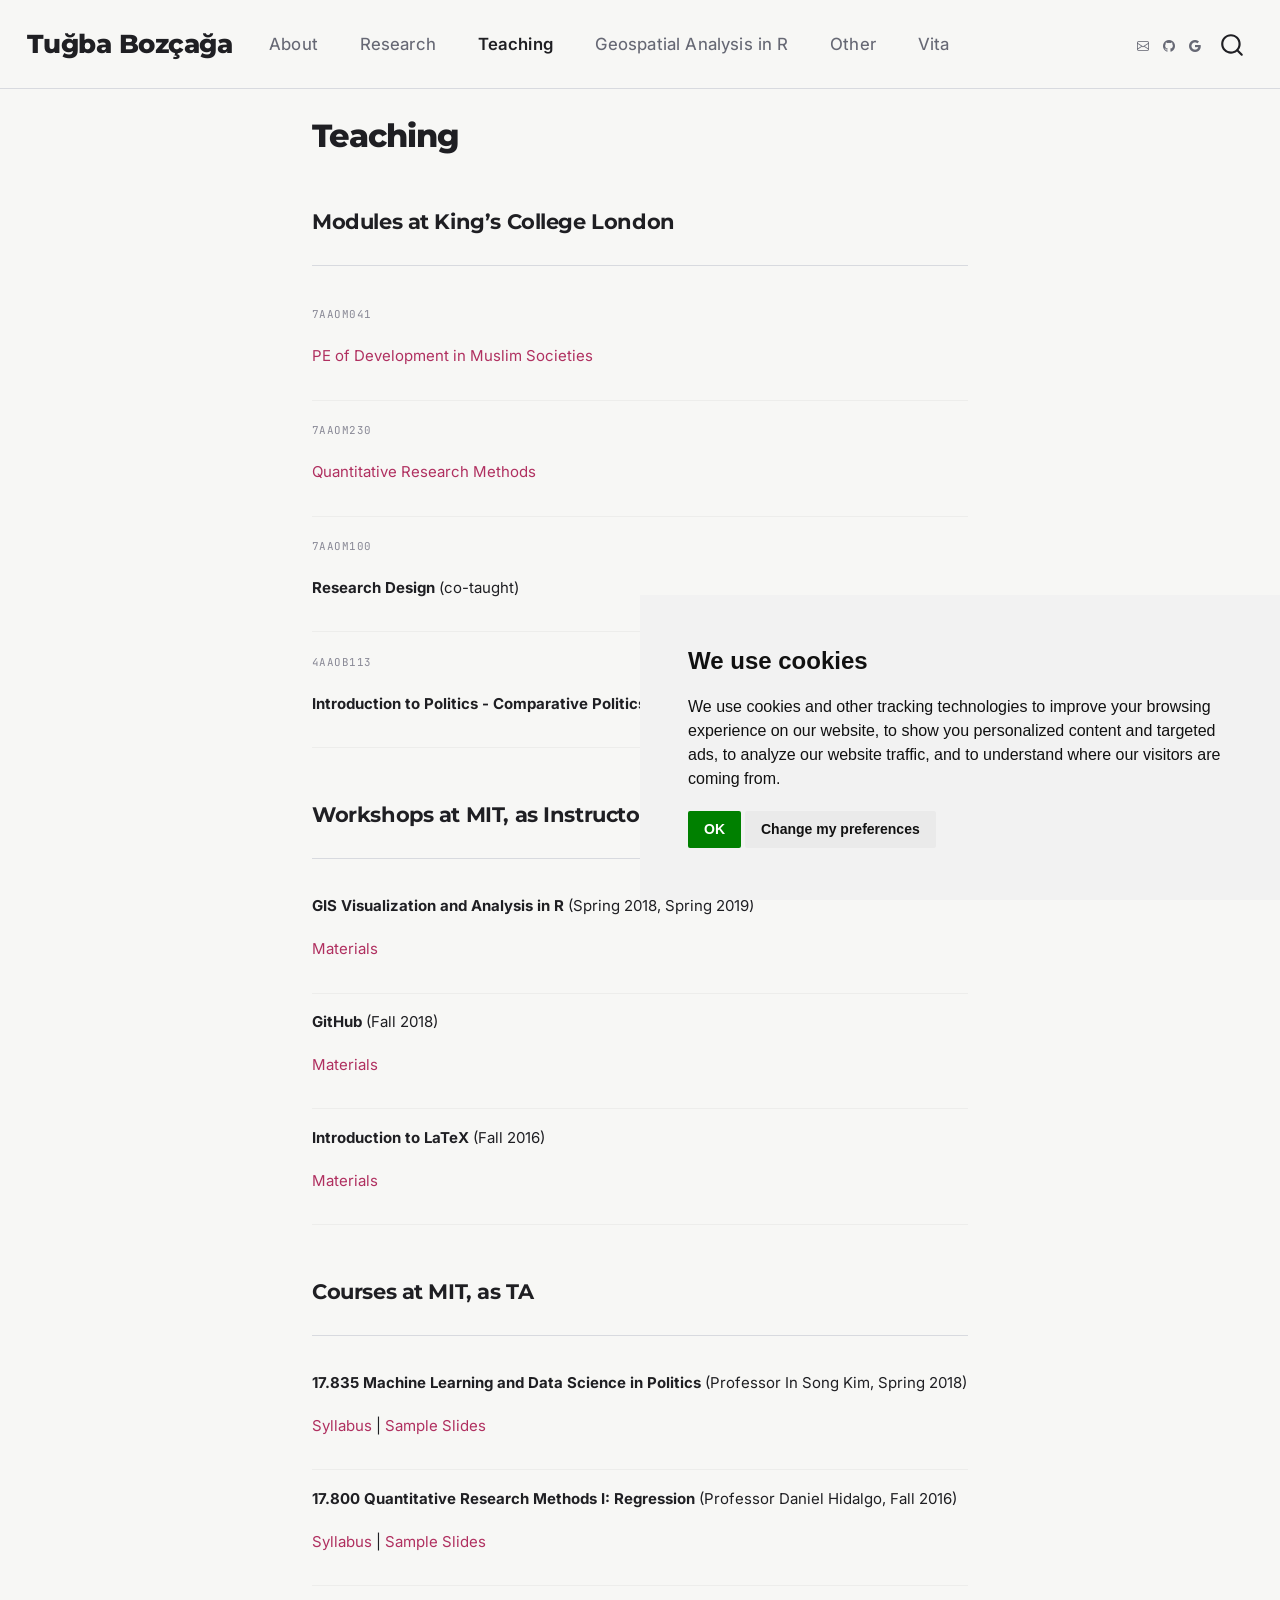
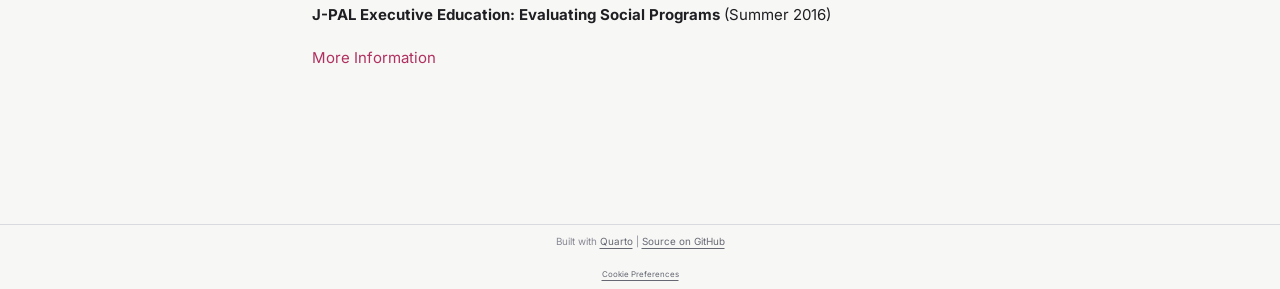
<file: teaching.html>
<!DOCTYPE html>
<html xmlns="http://www.w3.org/1999/xhtml" lang="en" xml:lang="en"><head>

<meta charset="utf-8">
<meta name="generator" content="quarto-1.8.27">

<meta name="viewport" content="width=device-width, initial-scale=1.0, user-scalable=yes">


<title>Teaching – Tuğba Bozçağa</title>
<style>
code{white-space: pre-wrap;}
span.smallcaps{font-variant: small-caps;}
div.columns{display: flex; gap: min(4vw, 1.5em);}
div.column{flex: auto; overflow-x: auto;}
div.hanging-indent{margin-left: 1.5em; text-indent: -1.5em;}
ul.task-list{list-style: none;}
ul.task-list li input[type="checkbox"] {
  width: 0.8em;
  margin: 0 0.8em 0.2em -1em; /* quarto-specific, see https://github.com/quarto-dev/quarto-cli/issues/4556 */ 
  vertical-align: middle;
}
</style>


<script src="site_libs/quarto-nav/quarto-nav.js"></script>
<script src="site_libs/clipboard/clipboard.min.js"></script>
<script src="site_libs/quarto-search/autocomplete.umd.js"></script>
<script src="site_libs/quarto-search/fuse.min.js"></script>
<script src="site_libs/quarto-search/quarto-search.js"></script>
<meta name="quarto:offset" content="./">
<script src="site_libs/cookie-consent/cookie-consent.js"></script>
<link href="site_libs/cookie-consent/cookie-consent.css" rel="stylesheet">
<script src="site_libs/quarto-html/quarto.js" type="module"></script>
<script src="site_libs/quarto-html/tabsets/tabsets.js" type="module"></script>
<script src="site_libs/quarto-html/axe/axe-check.js" type="module"></script>
<script src="site_libs/quarto-html/popper.min.js"></script>
<script src="site_libs/quarto-html/tippy.umd.min.js"></script>
<script src="site_libs/quarto-html/anchor.min.js"></script>
<link href="site_libs/quarto-html/tippy.css" rel="stylesheet">
<link href="site_libs/quarto-html/quarto-syntax-highlighting-a94639a2a79a10208c3806ea22bc16b3.css" rel="stylesheet" id="quarto-text-highlighting-styles">
<script src="site_libs/bootstrap/bootstrap.min.js"></script>
<link href="site_libs/bootstrap/bootstrap-icons.css" rel="stylesheet">
<link href="site_libs/bootstrap/bootstrap-62d43b1d418eb82a87bf65e28ac08a56.min.css" rel="stylesheet" append-hash="true" id="quarto-bootstrap" data-mode="light">
<script id="quarto-search-options" type="application/json">{
  "location": "navbar",
  "copy-button": false,
  "collapse-after": 3,
  "panel-placement": "end",
  "type": "overlay",
  "limit": 50,
  "keyboard-shortcut": [
    "f",
    "/",
    "s"
  ],
  "show-item-context": false,
  "language": {
    "search-no-results-text": "No results",
    "search-matching-documents-text": "matching documents",
    "search-copy-link-title": "Copy link to search",
    "search-hide-matches-text": "Hide additional matches",
    "search-more-match-text": "more match in this document",
    "search-more-matches-text": "more matches in this document",
    "search-clear-button-title": "Clear",
    "search-text-placeholder": "",
    "search-detached-cancel-button-title": "Cancel",
    "search-submit-button-title": "Submit",
    "search-label": "Search"
  }
}</script>
<script async="" src="https://www.googletagmanager.com/gtag/js?id=G-4DWSR25GFP"></script>

<script type="text/plain" cookie-consent="tracking">

window.dataLayer = window.dataLayer || [];
function gtag(){dataLayer.push(arguments);}
gtag('js', new Date());
gtag('config', 'G-4DWSR25GFP', { 'anonymize_ip': true});
</script>

<script type="text/javascript" charset="UTF-8">
document.addEventListener('DOMContentLoaded', function () {
cookieconsent.run({
  "notice_banner_type":"simple",
  "consent_type":"implied",
  "palette":"light",
  "language":"en",
  "page_load_consent_levels":["strictly-necessary","functionality","tracking","targeting"],
  "notice_banner_reject_button_hide":false,
  "preferences_center_close_button_hide":false,
  "website_name":""
  ,
"language":"en"
  });
});
</script> 
  
<link rel="preconnect" href="https://fonts.googleapis.com">
<link rel="preconnect" href="https://fonts.gstatic.com" crossorigin="">
<link href="https://fonts.googleapis.com/css2?family=Montserrat:wght@400;500;600;700;800;900&amp;family=Inter:wght@300;400;500;600;700&amp;family=JetBrains+Mono:wght@400;500&amp;display=swap" rel="stylesheet">


<link rel="stylesheet" href="styles.css">
</head>

<body class="nav-fixed quarto-light">

<div id="quarto-search-results"></div>
  <header id="quarto-header" class="headroom fixed-top">
    <nav class="navbar navbar-expand-lg " data-bs-theme="dark">
      <div class="navbar-container container-fluid">
      <div class="navbar-brand-container mx-auto">
    <a class="navbar-brand" href="./index.html">
    <span class="navbar-title">Tuğba Bozçağa</span>
    </a>
  </div>
            <div id="quarto-search" class="" title="Search"></div>
          <button class="navbar-toggler" type="button" data-bs-toggle="collapse" data-bs-target="#navbarCollapse" aria-controls="navbarCollapse" role="menu" aria-expanded="false" aria-label="Toggle navigation" onclick="if (window.quartoToggleHeadroom) { window.quartoToggleHeadroom(); }">
  <span class="navbar-toggler-icon"></span>
</button>
          <div class="collapse navbar-collapse" id="navbarCollapse">
            <ul class="navbar-nav navbar-nav-scroll me-auto">
  <li class="nav-item">
    <a class="nav-link" href="./index.html"> 
<span class="menu-text">About</span></a>
  </li>  
  <li class="nav-item">
    <a class="nav-link" href="./research.html"> 
<span class="menu-text">Research</span></a>
  </li>  
  <li class="nav-item">
    <a class="nav-link active" href="./teaching.html" aria-current="page"> 
<span class="menu-text">Teaching</span></a>
  </li>  
  <li class="nav-item">
    <a class="nav-link" href="./gis-tutorial.html"> 
<span class="menu-text">Geospatial Analysis in R</span></a>
  </li>  
  <li class="nav-item">
    <a class="nav-link" href="./other.html"> 
<span class="menu-text">Other</span></a>
  </li>  
  <li class="nav-item">
    <a class="nav-link" href="./cv.html"> 
<span class="menu-text">Vita</span></a>
  </li>  
</ul>
            <ul class="navbar-nav navbar-nav-scroll ms-auto">
  <li class="nav-item compact">
    <a class="nav-link" href="mailto:tugba.bozcaga@kcl.ac.uk"> <i class="bi bi-envelope" role="img" aria-label="Email">
</i> 
<span class="menu-text"></span></a>
  </li>  
  <li class="nav-item compact">
    <a class="nav-link" href="https://github.com/tugbabozcaga"> <i class="bi bi-github" role="img" aria-label="GitHub">
</i> 
<span class="menu-text"></span></a>
  </li>  
  <li class="nav-item compact">
    <a class="nav-link" href="https://scholar.google.com/citations?user=rkJvZccAAAAJ&amp;hl=en"> <i class="bi bi-google" role="img" aria-label="Google Scholar">
</i> 
<span class="menu-text"></span></a>
  </li>  
</ul>
          </div> <!-- /navcollapse -->
            <div class="quarto-navbar-tools">
</div>
      </div> <!-- /container-fluid -->
    </nav>
</header>
<!-- content -->
<div id="quarto-content" class="quarto-container page-columns page-rows-contents page-layout-full page-navbar">
<!-- sidebar -->
<!-- margin-sidebar -->
    
<!-- main -->
<main class="content column-page" id="quarto-document-content">

<header id="title-block-header" class="quarto-title-block default">
<div class="quarto-title">
<h1 class="title">Teaching</h1>
</div>



<div class="quarto-title-meta column-page">

    
  
    
  </div>
  


</header>


<div class="content-page">
<div class="section-header">
<p>Modules at King’s College London</p>
</div>
<div class="teaching-item">
<p><span class="course-code">7AAOM041</span></p>
<p><strong><a href="https://www.tugbabozcaga.com/syllabus-7aaom041">PE of Development in Muslim Societies</a></strong></p>
</div>
<div class="teaching-item">
<p><span class="course-code">7AAOM230</span></p>
<p><strong><a href="https://www.tugbabozcaga.com/syllabus7aaom230">Quantitative Research Methods</a></strong></p>
</div>
<div class="teaching-item">
<p><span class="course-code">7AAOM100</span></p>
<p><strong>Research Design</strong> (co-taught)</p>
</div>
<div class="teaching-item">
<p><span class="course-code">4AAOB113</span></p>
<p><strong>Introduction to Politics - Comparative Politics</strong> (co-taught)</p>
</div>
<div class="section-header">
<p>Workshops at MIT, as Instructor</p>
</div>
<div class="teaching-item">
<p><strong>GIS Visualization and Analysis in R</strong> (Spring 2018, Spring 2019)</p>
<p><a href="./gis-tutorial.html">Materials</a></p>
</div>
<div class="teaching-item">
<p><strong>GitHub</strong> (Fall 2018)</p>
<p><a href="https://github.com/tugbabozcaga/GitHub-Tutorial">Materials</a></p>
</div>
<div class="teaching-item">
<p><strong>Introduction to LaTeX</strong> (Fall 2016)</p>
<p><a href="https://www.dropbox.com/scl/fo/qar9nnpxa3md4i2qogjsi/AGBhu1nlR7W-iQS5y_2DDmk?rlkey=m6v8ud0sd6s86euh53hq5b5oa&amp;dl=0">Materials</a></p>
</div>
<div class="section-header">
<p>Courses at MIT, as TA</p>
</div>
<div class="teaching-item">
<p><strong>17.835 Machine Learning and Data Science in Politics</strong> (Professor In Song Kim, Spring 2018)</p>
<p><a href="https://www.dropbox.com/s/t6fs46yzjiei0p3/syl-poldata.pdf?dl=0">Syllabus</a> | <a href="https://www.dropbox.com/s/1tg7tk0gv5gjg5i/Bozcaga_Nov11.pdf?dl=0">Sample Slides</a></p>
</div>
<div class="teaching-item">
<p><strong>17.800 Quantitative Research Methods I: Regression</strong> (Professor Daniel Hidalgo, Fall 2016)</p>
<p><a href="https://www.dropbox.com/s/451w1ycupo8oonk/17_800_syll16.pdf?dl=0">Syllabus</a> | <a href="https://www.dropbox.com/s/bvec5afm2oe29w2/rec9.pdf?dl=0">Sample Slides</a></p>
</div>
<div class="teaching-item">
<p><strong>J-PAL Executive Education: Evaluating Social Programs</strong> (Summer 2016)</p>
<p><a href="https://www.povertyactionlab.org/training/evaluating-social-programs">More Information</a></p>
</div>
</div>



</main> <!-- /main -->
<script id="quarto-html-after-body" type="application/javascript">
  window.document.addEventListener("DOMContentLoaded", function (event) {
    const icon = "";
    const anchorJS = new window.AnchorJS();
    anchorJS.options = {
      placement: 'right',
      icon: icon
    };
    anchorJS.add('.anchored');
    const isCodeAnnotation = (el) => {
      for (const clz of el.classList) {
        if (clz.startsWith('code-annotation-')) {                     
          return true;
        }
      }
      return false;
    }
    const onCopySuccess = function(e) {
      // button target
      const button = e.trigger;
      // don't keep focus
      button.blur();
      // flash "checked"
      button.classList.add('code-copy-button-checked');
      var currentTitle = button.getAttribute("title");
      button.setAttribute("title", "Copied!");
      let tooltip;
      if (window.bootstrap) {
        button.setAttribute("data-bs-toggle", "tooltip");
        button.setAttribute("data-bs-placement", "left");
        button.setAttribute("data-bs-title", "Copied!");
        tooltip = new bootstrap.Tooltip(button, 
          { trigger: "manual", 
            customClass: "code-copy-button-tooltip",
            offset: [0, -8]});
        tooltip.show();    
      }
      setTimeout(function() {
        if (tooltip) {
          tooltip.hide();
          button.removeAttribute("data-bs-title");
          button.removeAttribute("data-bs-toggle");
          button.removeAttribute("data-bs-placement");
        }
        button.setAttribute("title", currentTitle);
        button.classList.remove('code-copy-button-checked');
      }, 1000);
      // clear code selection
      e.clearSelection();
    }
    const getTextToCopy = function(trigger) {
      const outerScaffold = trigger.parentElement.cloneNode(true);
      const codeEl = outerScaffold.querySelector('code');
      for (const childEl of codeEl.children) {
        if (isCodeAnnotation(childEl)) {
          childEl.remove();
        }
      }
      return codeEl.innerText;
    }
    const clipboard = new window.ClipboardJS('.code-copy-button:not([data-in-quarto-modal])', {
      text: getTextToCopy
    });
    clipboard.on('success', onCopySuccess);
    if (window.document.getElementById('quarto-embedded-source-code-modal')) {
      const clipboardModal = new window.ClipboardJS('.code-copy-button[data-in-quarto-modal]', {
        text: getTextToCopy,
        container: window.document.getElementById('quarto-embedded-source-code-modal')
      });
      clipboardModal.on('success', onCopySuccess);
    }
      var localhostRegex = new RegExp(/^(?:http|https):\/\/localhost\:?[0-9]*\//);
      var mailtoRegex = new RegExp(/^mailto:/);
        var filterRegex = new RegExp("https:\/\/tugbabozcaga\.com");
      var isInternal = (href) => {
          return filterRegex.test(href) || localhostRegex.test(href) || mailtoRegex.test(href);
      }
      // Inspect non-navigation links and adorn them if external
     var links = window.document.querySelectorAll('a[href]:not(.nav-link):not(.navbar-brand):not(.toc-action):not(.sidebar-link):not(.sidebar-item-toggle):not(.pagination-link):not(.no-external):not([aria-hidden]):not(.dropdown-item):not(.quarto-navigation-tool):not(.about-link)');
      for (var i=0; i<links.length; i++) {
        const link = links[i];
        if (!isInternal(link.href)) {
          // undo the damage that might have been done by quarto-nav.js in the case of
          // links that we want to consider external
          if (link.dataset.originalHref !== undefined) {
            link.href = link.dataset.originalHref;
          }
        }
      }
    function tippyHover(el, contentFn, onTriggerFn, onUntriggerFn) {
      const config = {
        allowHTML: true,
        maxWidth: 500,
        delay: 100,
        arrow: false,
        appendTo: function(el) {
            return el.parentElement;
        },
        interactive: true,
        interactiveBorder: 10,
        theme: 'quarto',
        placement: 'bottom-start',
      };
      if (contentFn) {
        config.content = contentFn;
      }
      if (onTriggerFn) {
        config.onTrigger = onTriggerFn;
      }
      if (onUntriggerFn) {
        config.onUntrigger = onUntriggerFn;
      }
      window.tippy(el, config); 
    }
    const noterefs = window.document.querySelectorAll('a[role="doc-noteref"]');
    for (var i=0; i<noterefs.length; i++) {
      const ref = noterefs[i];
      tippyHover(ref, function() {
        // use id or data attribute instead here
        let href = ref.getAttribute('data-footnote-href') || ref.getAttribute('href');
        try { href = new URL(href).hash; } catch {}
        const id = href.replace(/^#\/?/, "");
        const note = window.document.getElementById(id);
        if (note) {
          return note.innerHTML;
        } else {
          return "";
        }
      });
    }
    const xrefs = window.document.querySelectorAll('a.quarto-xref');
    const processXRef = (id, note) => {
      // Strip column container classes
      const stripColumnClz = (el) => {
        el.classList.remove("page-full", "page-columns");
        if (el.children) {
          for (const child of el.children) {
            stripColumnClz(child);
          }
        }
      }
      stripColumnClz(note)
      if (id === null || id.startsWith('sec-')) {
        // Special case sections, only their first couple elements
        const container = document.createElement("div");
        if (note.children && note.children.length > 2) {
          container.appendChild(note.children[0].cloneNode(true));
          for (let i = 1; i < note.children.length; i++) {
            const child = note.children[i];
            if (child.tagName === "P" && child.innerText === "") {
              continue;
            } else {
              container.appendChild(child.cloneNode(true));
              break;
            }
          }
          if (window.Quarto?.typesetMath) {
            window.Quarto.typesetMath(container);
          }
          return container.innerHTML
        } else {
          if (window.Quarto?.typesetMath) {
            window.Quarto.typesetMath(note);
          }
          return note.innerHTML;
        }
      } else {
        // Remove any anchor links if they are present
        const anchorLink = note.querySelector('a.anchorjs-link');
        if (anchorLink) {
          anchorLink.remove();
        }
        if (window.Quarto?.typesetMath) {
          window.Quarto.typesetMath(note);
        }
        if (note.classList.contains("callout")) {
          return note.outerHTML;
        } else {
          return note.innerHTML;
        }
      }
    }
    for (var i=0; i<xrefs.length; i++) {
      const xref = xrefs[i];
      tippyHover(xref, undefined, function(instance) {
        instance.disable();
        let url = xref.getAttribute('href');
        let hash = undefined; 
        if (url.startsWith('#')) {
          hash = url;
        } else {
          try { hash = new URL(url).hash; } catch {}
        }
        if (hash) {
          const id = hash.replace(/^#\/?/, "");
          const note = window.document.getElementById(id);
          if (note !== null) {
            try {
              const html = processXRef(id, note.cloneNode(true));
              instance.setContent(html);
            } finally {
              instance.enable();
              instance.show();
            }
          } else {
            // See if we can fetch this
            fetch(url.split('#')[0])
            .then(res => res.text())
            .then(html => {
              const parser = new DOMParser();
              const htmlDoc = parser.parseFromString(html, "text/html");
              const note = htmlDoc.getElementById(id);
              if (note !== null) {
                const html = processXRef(id, note);
                instance.setContent(html);
              } 
            }).finally(() => {
              instance.enable();
              instance.show();
            });
          }
        } else {
          // See if we can fetch a full url (with no hash to target)
          // This is a special case and we should probably do some content thinning / targeting
          fetch(url)
          .then(res => res.text())
          .then(html => {
            const parser = new DOMParser();
            const htmlDoc = parser.parseFromString(html, "text/html");
            const note = htmlDoc.querySelector('main.content');
            if (note !== null) {
              // This should only happen for chapter cross references
              // (since there is no id in the URL)
              // remove the first header
              if (note.children.length > 0 && note.children[0].tagName === "HEADER") {
                note.children[0].remove();
              }
              const html = processXRef(null, note);
              instance.setContent(html);
            } 
          }).finally(() => {
            instance.enable();
            instance.show();
          });
        }
      }, function(instance) {
      });
    }
        let selectedAnnoteEl;
        const selectorForAnnotation = ( cell, annotation) => {
          let cellAttr = 'data-code-cell="' + cell + '"';
          let lineAttr = 'data-code-annotation="' +  annotation + '"';
          const selector = 'span[' + cellAttr + '][' + lineAttr + ']';
          return selector;
        }
        const selectCodeLines = (annoteEl) => {
          const doc = window.document;
          const targetCell = annoteEl.getAttribute("data-target-cell");
          const targetAnnotation = annoteEl.getAttribute("data-target-annotation");
          const annoteSpan = window.document.querySelector(selectorForAnnotation(targetCell, targetAnnotation));
          const lines = annoteSpan.getAttribute("data-code-lines").split(",");
          const lineIds = lines.map((line) => {
            return targetCell + "-" + line;
          })
          let top = null;
          let height = null;
          let parent = null;
          if (lineIds.length > 0) {
              //compute the position of the single el (top and bottom and make a div)
              const el = window.document.getElementById(lineIds[0]);
              top = el.offsetTop;
              height = el.offsetHeight;
              parent = el.parentElement.parentElement;
            if (lineIds.length > 1) {
              const lastEl = window.document.getElementById(lineIds[lineIds.length - 1]);
              const bottom = lastEl.offsetTop + lastEl.offsetHeight;
              height = bottom - top;
            }
            if (top !== null && height !== null && parent !== null) {
              // cook up a div (if necessary) and position it 
              let div = window.document.getElementById("code-annotation-line-highlight");
              if (div === null) {
                div = window.document.createElement("div");
                div.setAttribute("id", "code-annotation-line-highlight");
                div.style.position = 'absolute';
                parent.appendChild(div);
              }
              div.style.top = top - 2 + "px";
              div.style.height = height + 4 + "px";
              div.style.left = 0;
              let gutterDiv = window.document.getElementById("code-annotation-line-highlight-gutter");
              if (gutterDiv === null) {
                gutterDiv = window.document.createElement("div");
                gutterDiv.setAttribute("id", "code-annotation-line-highlight-gutter");
                gutterDiv.style.position = 'absolute';
                const codeCell = window.document.getElementById(targetCell);
                const gutter = codeCell.querySelector('.code-annotation-gutter');
                gutter.appendChild(gutterDiv);
              }
              gutterDiv.style.top = top - 2 + "px";
              gutterDiv.style.height = height + 4 + "px";
            }
            selectedAnnoteEl = annoteEl;
          }
        };
        const unselectCodeLines = () => {
          const elementsIds = ["code-annotation-line-highlight", "code-annotation-line-highlight-gutter"];
          elementsIds.forEach((elId) => {
            const div = window.document.getElementById(elId);
            if (div) {
              div.remove();
            }
          });
          selectedAnnoteEl = undefined;
        };
          // Handle positioning of the toggle
      window.addEventListener(
        "resize",
        throttle(() => {
          elRect = undefined;
          if (selectedAnnoteEl) {
            selectCodeLines(selectedAnnoteEl);
          }
        }, 10)
      );
      function throttle(fn, ms) {
      let throttle = false;
      let timer;
        return (...args) => {
          if(!throttle) { // first call gets through
              fn.apply(this, args);
              throttle = true;
          } else { // all the others get throttled
              if(timer) clearTimeout(timer); // cancel #2
              timer = setTimeout(() => {
                fn.apply(this, args);
                timer = throttle = false;
              }, ms);
          }
        };
      }
        // Attach click handler to the DT
        const annoteDls = window.document.querySelectorAll('dt[data-target-cell]');
        for (const annoteDlNode of annoteDls) {
          annoteDlNode.addEventListener('click', (event) => {
            const clickedEl = event.target;
            if (clickedEl !== selectedAnnoteEl) {
              unselectCodeLines();
              const activeEl = window.document.querySelector('dt[data-target-cell].code-annotation-active');
              if (activeEl) {
                activeEl.classList.remove('code-annotation-active');
              }
              selectCodeLines(clickedEl);
              clickedEl.classList.add('code-annotation-active');
            } else {
              // Unselect the line
              unselectCodeLines();
              clickedEl.classList.remove('code-annotation-active');
            }
          });
        }
    const findCites = (el) => {
      const parentEl = el.parentElement;
      if (parentEl) {
        const cites = parentEl.dataset.cites;
        if (cites) {
          return {
            el,
            cites: cites.split(' ')
          };
        } else {
          return findCites(el.parentElement)
        }
      } else {
        return undefined;
      }
    };
    var bibliorefs = window.document.querySelectorAll('a[role="doc-biblioref"]');
    for (var i=0; i<bibliorefs.length; i++) {
      const ref = bibliorefs[i];
      const citeInfo = findCites(ref);
      if (citeInfo) {
        tippyHover(citeInfo.el, function() {
          var popup = window.document.createElement('div');
          citeInfo.cites.forEach(function(cite) {
            var citeDiv = window.document.createElement('div');
            citeDiv.classList.add('hanging-indent');
            citeDiv.classList.add('csl-entry');
            var biblioDiv = window.document.getElementById('ref-' + cite);
            if (biblioDiv) {
              citeDiv.innerHTML = biblioDiv.innerHTML;
            }
            popup.appendChild(citeDiv);
          });
          return popup.innerHTML;
        });
      }
    }
  });
  </script>
</div> <!-- /content -->
<footer class="footer">
  <div class="nav-footer">
    <div class="nav-footer-left">
      &nbsp;
    </div>   
    <div class="nav-footer-center">
<p>Built with <a href="https://quarto.org">Quarto</a> | <a href="https://github.com/tugbabozcaga/tugbabozcaga.github.io">Source on GitHub</a></p>
<div class="cookie-consent-footer"><a href="#" id="open_preferences_center">Cookie Preferences</a></div></div>
    <div class="nav-footer-right">
      &nbsp;
    </div>
  </div>
</footer>




</body></html>
</file>
<file: site_libs/cookie-consent/cookie-consent.css>
div.cookie-consent-footer {
  font-size: 0.8em;
  text-decoration: none;
}
</file>
<file: site_libs/quarto-html/tippy.css>
.tippy-box[data-animation=fade][data-state=hidden]{opacity:0}[data-tippy-root]{max-width:calc(100vw - 10px)}.tippy-box{position:relative;background-color:#333;color:#fff;border-radius:4px;font-size:14px;line-height:1.4;white-space:normal;outline:0;transition-property:transform,visibility,opacity}.tippy-box[data-placement^=top]>.tippy-arrow{bottom:0}.tippy-box[data-placement^=top]>.tippy-arrow:before{bottom:-7px;left:0;border-width:8px 8px 0;border-top-color:initial;transform-origin:center top}.tippy-box[data-placement^=bottom]>.tippy-arrow{top:0}.tippy-box[data-placement^=bottom]>.tippy-arrow:before{top:-7px;left:0;border-width:0 8px 8px;border-bottom-color:initial;transform-origin:center bottom}.tippy-box[data-placement^=left]>.tippy-arrow{right:0}.tippy-box[data-placement^=left]>.tippy-arrow:before{border-width:8px 0 8px 8px;border-left-color:initial;right:-7px;transform-origin:center left}.tippy-box[data-placement^=right]>.tippy-arrow{left:0}.tippy-box[data-placement^=right]>.tippy-arrow:before{left:-7px;border-width:8px 8px 8px 0;border-right-color:initial;transform-origin:center right}.tippy-box[data-inertia][data-state=visible]{transition-timing-function:cubic-bezier(.54,1.5,.38,1.11)}.tippy-arrow{width:16px;height:16px;color:#333}.tippy-arrow:before{content:"";position:absolute;border-color:transparent;border-style:solid}.tippy-content{position:relative;padding:5px 9px;z-index:1}
</file>
<file: site_libs/quarto-html/quarto-syntax-highlighting-a94639a2a79a10208c3806ea22bc16b3.css>
/* quarto syntax highlight colors */
:root {
  --quarto-hl-ot-color: #003B4F;
  --quarto-hl-at-color: #657422;
  --quarto-hl-ss-color: #20794D;
  --quarto-hl-an-color: #5E5E5E;
  --quarto-hl-fu-color: #4758AB;
  --quarto-hl-st-color: #20794D;
  --quarto-hl-cf-color: #003B4F;
  --quarto-hl-op-color: #5E5E5E;
  --quarto-hl-er-color: #AD0000;
  --quarto-hl-bn-color: #AD0000;
  --quarto-hl-al-color: #AD0000;
  --quarto-hl-va-color: #111111;
  --quarto-hl-bu-color: inherit;
  --quarto-hl-ex-color: inherit;
  --quarto-hl-pp-color: #AD0000;
  --quarto-hl-in-color: #5E5E5E;
  --quarto-hl-vs-color: #20794D;
  --quarto-hl-wa-color: #5E5E5E;
  --quarto-hl-do-color: #5E5E5E;
  --quarto-hl-im-color: #00769E;
  --quarto-hl-ch-color: #20794D;
  --quarto-hl-dt-color: #AD0000;
  --quarto-hl-fl-color: #AD0000;
  --quarto-hl-co-color: #5E5E5E;
  --quarto-hl-cv-color: #5E5E5E;
  --quarto-hl-cn-color: #8f5902;
  --quarto-hl-sc-color: #5E5E5E;
  --quarto-hl-dv-color: #AD0000;
  --quarto-hl-kw-color: #003B4F;
}

/* other quarto variables */
:root {
  --quarto-font-monospace: "JetBrains Mono", "Fira Code", monospace;
}

/* syntax highlight based on Pandoc's rules */
pre > code.sourceCode > span {
  color: #003B4F;
}

code.sourceCode > span {
  color: #003B4F;
}

div.sourceCode,
div.sourceCode pre.sourceCode {
  color: #003B4F;
}

/* Normal */
code span {
  color: #003B4F;
}

/* Alert */
code span.al {
  color: #AD0000;
  font-style: inherit;
}

/* Annotation */
code span.an {
  color: #5E5E5E;
  font-style: inherit;
}

/* Attribute */
code span.at {
  color: #657422;
  font-style: inherit;
}

/* BaseN */
code span.bn {
  color: #AD0000;
  font-style: inherit;
}

/* BuiltIn */
code span.bu {
  font-style: inherit;
}

/* ControlFlow */
code span.cf {
  color: #003B4F;
  font-weight: bold;
  font-style: inherit;
}

/* Char */
code span.ch {
  color: #20794D;
  font-style: inherit;
}

/* Constant */
code span.cn {
  color: #8f5902;
  font-style: inherit;
}

/* Comment */
code span.co {
  color: #5E5E5E;
  font-style: inherit;
}

/* CommentVar */
code span.cv {
  color: #5E5E5E;
  font-style: italic;
}

/* Documentation */
code span.do {
  color: #5E5E5E;
  font-style: italic;
}

/* DataType */
code span.dt {
  color: #AD0000;
  font-style: inherit;
}

/* DecVal */
code span.dv {
  color: #AD0000;
  font-style: inherit;
}

/* Error */
code span.er {
  color: #AD0000;
  font-style: inherit;
}

/* Extension */
code span.ex {
  font-style: inherit;
}

/* Float */
code span.fl {
  color: #AD0000;
  font-style: inherit;
}

/* Function */
code span.fu {
  color: #4758AB;
  font-style: inherit;
}

/* Import */
code span.im {
  color: #00769E;
  font-style: inherit;
}

/* Information */
code span.in {
  color: #5E5E5E;
  font-style: inherit;
}

/* Keyword */
code span.kw {
  color: #003B4F;
  font-weight: bold;
  font-style: inherit;
}

/* Operator */
code span.op {
  color: #5E5E5E;
  font-style: inherit;
}

/* Other */
code span.ot {
  color: #003B4F;
  font-style: inherit;
}

/* Preprocessor */
code span.pp {
  color: #AD0000;
  font-style: inherit;
}

/* SpecialChar */
code span.sc {
  color: #5E5E5E;
  font-style: inherit;
}

/* SpecialString */
code span.ss {
  color: #20794D;
  font-style: inherit;
}

/* String */
code span.st {
  color: #20794D;
  font-style: inherit;
}

/* Variable */
code span.va {
  color: #111111;
  font-style: inherit;
}

/* VerbatimString */
code span.vs {
  color: #20794D;
  font-style: inherit;
}

/* Warning */
code span.wa {
  color: #5E5E5E;
  font-style: italic;
}

.prevent-inlining {
  content: "</";
}

/*# sourceMappingURL=631e1fe1e42bb5bb8a284273fd72ae0e.css.map */
</file>
<file: styles.css>
/* ══════════════════════════════════════════════
   AUTHORITATIVE MINIMAL ACADEMIC SITE
   Sora headings, Inter body, raspberry accent
   ══════════════════════════════════════════════ */

:root {
  --bg: #F7F7F5;
  --bg-subtle: #EFEFED;
  --text: #1F1F23;
  --text-dim: #666874;
  --text-light: #888895;
  --accent: #B03060;
  --accent-hover: #8E3B63;
  --border: #D8DADF;
  --heading: 'Montserrat', -apple-system, sans-serif;
  --sans: 'Inter', -apple-system, sans-serif;
  --mono: 'JetBrains Mono', monospace;
}

/* ── Base ── */
body {
  background: var(--bg) !important;
  color: var(--text);
  font-family: var(--sans);
  line-height: 1.8;
  -webkit-font-smoothing: antialiased;
  font-size: 15px;
}

::selection { background: rgba(176,48,96,0.12); }

/* ── Navbar — bigger, bolder ── */
.navbar {
  background: var(--bg) !important;
  border-bottom: 1px solid var(--border) !important;
  padding: 1rem 0;
  box-shadow: none !important;
}

.navbar-brand {
  font-family: var(--heading) !important;
  font-weight: 800 !important;
  font-size: 1.6rem !important;
  color: var(--text) !important;
  letter-spacing: -0.02em;
}

.navbar .nav-link {
  color: var(--text-dim) !important;
  font-family: var(--sans);
  font-size: 1.05rem;
  font-weight: 450;
  letter-spacing: 0.01em;
  transition: color 0.2s;
  padding-left: 1.3rem !important;
  padding-right: 1.3rem !important;
}

.navbar .nav-link:hover { color: var(--text) !important; }
.navbar .nav-link.active { color: var(--text) !important; font-weight: 600; }

.navbar .nav-item.compact .nav-link {
  padding-left: 0.4rem !important;
  padding-right: 0.4rem !important;
}
.navbar .nav-item.compact .nav-link i {
  font-size: 0.75rem;
}

/* ── Hero / About — centered photo, full-width text ── */
.hero-section {
  display: flex;
  flex-direction: column;
  align-items: center;
  max-width: 760px;
  margin: 2.5rem auto 2rem;
  padding: 0 2rem;
}

.hero-photo {
  margin-bottom: 1.5rem;
}

.hero-photo img {
  border-radius: 50%;
  width: 160px;
  height: 160px;
  object-fit: cover;
  filter: grayscale(100%);
  transition: filter 0.5s ease;
}

.hero-photo img:hover {
  filter: grayscale(0%);
}

.hero-text {
  max-width: 760px;
  width: 100%;
}

.hero-text p {
  color: var(--text-dim);
  font-size: 0.9rem;
  text-align: left;
  margin-bottom: 1rem;
}

.hero-text p strong {
  color: var(--text);
  font-weight: 600;
}

.hero-text a {
  color: var(--accent);
  text-decoration: none;
}

.hero-text a:hover {
  color: var(--accent-hover);
  text-decoration: underline;
  text-underline-offset: 3px;
  text-decoration-thickness: 1px;
}

@media (max-width: 768px) {
  .hero-section {
    margin: 1.5rem auto;
  }
  .hero-photo img {
    width: 130px;
    height: 130px;
  }
}

/* ── Interest tags ── */
.interest-tags {
  display: flex;
  flex-wrap: wrap;
  gap: 0.4rem;
  margin-top: 1.2rem;
}

.interest-tags span {
  padding: 0.18rem 0.6rem;
  border-radius: 3px;
  font-size: 0.68rem;
  font-family: var(--mono);
  color: var(--text-dim);
  background: var(--bg-subtle);
  border: 1px solid var(--border);
  letter-spacing: 0.01em;
}

/* ── Content pages ── */
.content-page {
  max-width: 720px;
  margin: 3rem auto;
  padding: 0 2rem;
}

/* ── Section headers — Sora, bold ── */
.section-header {
  font-family: var(--heading);
  font-size: 1.3rem;
  font-weight: 700;
  color: var(--text);
  margin-top: 3rem;
  margin-bottom: 1.2rem;
  padding-bottom: 0.5rem;
  border-bottom: 1px solid var(--border);
  letter-spacing: -0.02em;
}

/* ── Publication entries ── */
.pub-entry {
  margin-bottom: 0;
  padding: 1.1rem 0;
  border-bottom: 1px solid rgba(0,0,0,0.04);
}

.pub-entry:last-child { border-bottom: none; }

.pub-entry .pub-title {
  font-weight: 600;
  font-size: 0.92rem;
  color: var(--text);
  line-height: 1.55;
}

.pub-entry .pub-venue {
  color: var(--text-dim);
  font-style: italic;
  font-weight: 400;
  font-size: 0.88rem;
}

.pub-entry .pub-links {
  margin-top: 0.5rem;
}

.pub-entry .pub-links a,
.pub-links a {
  display: inline-block;
  margin-right: 0.35rem;
  margin-bottom: 0.25rem;
  padding: 0.12rem 0.5rem;
  font-size: 0.7rem;
  font-family: var(--mono);
  font-weight: 500;
  color: var(--accent) !important;
  text-decoration: none !important;
  border: 1px solid rgba(176,48,96,0.25);
  border-radius: 3px;
  transition: all 0.2s ease;
}

.pub-entry .pub-links a:hover,
.pub-links a:hover {
  background: var(--accent);
  color: var(--bg) !important;
  border-color: var(--accent);
}

.pub-entry .pub-awards {
  font-size: 0.78rem;
  margin-top: 0.5rem;
  margin-left: 1rem;
  color: var(--text-light);
  line-height: 1.7;
  padding-left: 0.75rem;
  border-left: 2px solid var(--border);
  font-style: italic;
}

/* ── Teaching items ── */
.teaching-item {
  padding: 0.9rem 0;
  border-bottom: 1px solid rgba(0,0,0,0.04);
}

.teaching-item:last-child { border-bottom: none; }

.teaching-item .course-code {
  font-family: var(--mono);
  font-size: 0.68rem;
  color: var(--text-light);
  letter-spacing: 0.04em;
}

.teaching-item .eval-badge {
  display: inline-block;
  padding: 0.08rem 0.4rem;
  font-size: 0.7rem;
  font-weight: 600;
  font-family: var(--mono);
  color: var(--text-dim);
  background: var(--bg-subtle);
  border: 1px solid var(--border);
  border-radius: 3px;
}

/* ── Page titles ── */
.quarto-title h1.title,
#title-block-header h1 {
  font-family: var(--heading);
  font-size: 2rem;
  font-weight: 800;
  letter-spacing: -0.03em;
  color: var(--text);
  max-width: 720px;
  margin-left: auto;
  margin-right: auto;
  padding: 0 2rem;
}

#title-block-header {
  max-width: none;
}

/* ── Links ── */
.content-page a {
  color: var(--accent);
  text-decoration: none;
}

.content-page a:hover {
  color: var(--accent-hover);
  text-decoration: underline;
  text-underline-offset: 3px;
  text-decoration-thickness: 1px;
}

/* ── Footer ── */
.nav-footer {
  background: var(--bg) !important;
  border-top: 1px solid var(--border) !important;
  font-size: 0.75rem;
  color: var(--text-light);
}

.nav-footer a { color: var(--text-dim) !important; }
.nav-footer a:hover { color: var(--text) !important; }

/* ── CV page ── */
.content-page h2 {
  font-family: var(--heading);
  font-size: 1.15rem;
  font-weight: 700;
  color: var(--text);
  margin-top: 2.5rem;
  padding-bottom: 0.4rem;
  border-bottom: 1px solid var(--border);
  letter-spacing: -0.01em;
}

.content-page dt { font-weight: 600; color: var(--text); }
.content-page dd { color: var(--text-dim); margin-bottom: 0.3rem; }

/* ── Scrollbar ── */
::-webkit-scrollbar { width: 6px; }
::-webkit-scrollbar-track { background: var(--bg); }
::-webkit-scrollbar-thumb { background: var(--border); border-radius: 3px; }

/* ── Writing page (Substack) ── */
.writing-intro {
  font-size: 1.05rem;
  color: var(--text);
  max-width: 720px;
  margin: 0 0 2rem 0;
}

.substack-embed {
  max-width: 720px;
  margin: 0 0 3rem 0;
}

.post-list {
  display: flex;
  flex-direction: column;
  gap: 1.75rem;
  max-width: 760px;
  margin-top: 1.5rem;
}

.post-loading {
  color: var(--text-light);
  font-style: italic;
}

.post-card {
  background: white;
  border: 1px solid var(--border);
  border-radius: 8px;
  padding: 1.5rem 1.75rem;
  transition: border-color 0.15s ease, transform 0.15s ease;
}

.post-card:hover {
  border-color: var(--accent);
  transform: translateY(-1px);
}

.post-title {
  font-family: var(--heading);
  font-size: 1.25rem;
  font-weight: 700;
  margin: 0 0 0.4rem 0;
  line-height: 1.3;
}

.post-title a {
  color: var(--text);
  text-decoration: none;
}

.post-title a:hover {
  color: var(--accent);
}

.post-meta {
  font-family: var(--mono);
  font-size: 0.82rem;
  color: var(--text-light);
  text-transform: uppercase;
  letter-spacing: 0.04em;
  margin: 0 0 0.85rem 0;
}

.post-excerpt {
  color: var(--text-dim);
  font-size: 0.97rem;
  line-height: 1.65;
  margin: 0 0 0.85rem 0;
}

.post-read a {
  color: var(--accent);
  text-decoration: none;
  font-weight: 500;
  font-size: 0.95rem;
}

.post-read a:hover {
  color: var(--accent-hover);
  text-decoration: underline;
}

/* ── Homepage grid + Substack side callout ── */
.home-grid {
  display: grid;
  grid-template-columns: 1fr 220px;
  gap: 3.5rem;
  max-width: 1140px;
  margin: 2.5rem auto 2rem;
  padding: 0 2rem;
  align-items: start;
}

.home-grid .hero-section {
  margin: 0;
  padding: 0;
  max-width: none;
}

.substack-side-callout {
  border-left: 2px solid var(--accent);
  padding: 0.2rem 0 0.2rem 1.1rem;
  margin-top: 4.5rem;
  font-size: 0.88rem;
}

.callout-label {
  font-family: var(--mono);
  font-size: 0.7rem;
  text-transform: uppercase;
  letter-spacing: 0.08em;
  color: var(--text-light);
  margin: 0 0 0.55rem 0;
}

.callout-title {
  font-family: var(--heading);
  font-weight: 600;
  font-size: 1rem;
  line-height: 1.35;
  margin: 0 0 0.4rem 0;
}

.callout-title a {
  color: var(--text);
  text-decoration: none;
}

.callout-title a:hover {
  color: var(--accent);
}

.callout-date {
  font-family: var(--mono);
  font-size: 0.74rem;
  color: var(--text-light);
  margin: 0 0 0.95rem 0;
}

.callout-more a {
  color: var(--accent);
  font-size: 0.82rem;
  text-decoration: none;
  font-weight: 500;
}

.callout-more a:hover {
  text-decoration: underline;
}

@media (max-width: 992px) {
  .home-grid {
    grid-template-columns: 1fr;
    max-width: 760px;
    gap: 2.5rem;
  }
  .substack-side-callout {
    margin-top: 0;
  }
}
</file>
